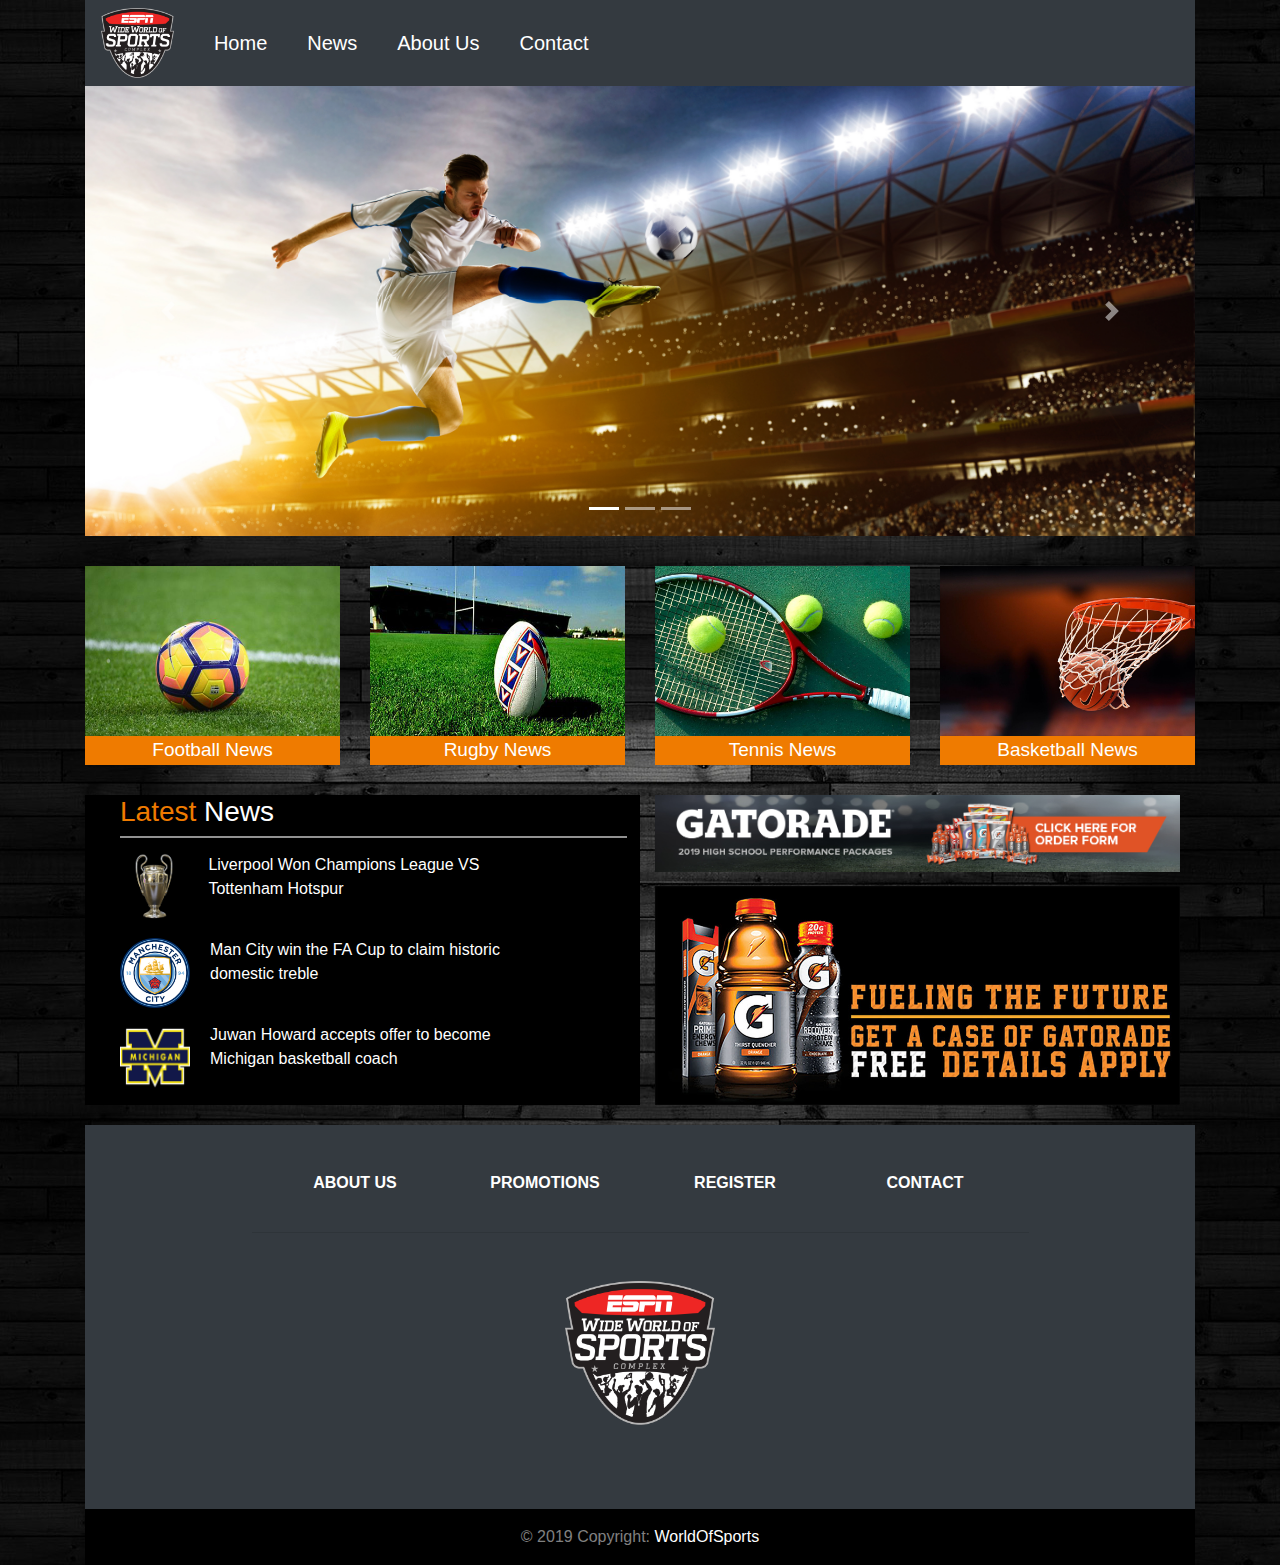
<file: index.html>
<!DOCTYPE html>
<html lang="en">
<head>
	<meta charset="UTF-8">
	<meta name="viewport" content="width=device-width, initial-scale=1">
	<title>Document</title>
    <link rel="stylesheet" href="https://stackpath.bootstrapcdn.com/bootstrap/4.3.1/css/bootstrap.min.css" integrity="sha384-ggOyR0iXCbMQv3Xipma34MD+dH/1fQ784/j6cY/iJTQUOhcWr7x9JvoRxT2MZw1T" crossorigin="anonymous">
    <link rel="stylesheet" href="css/style.css">
    <link rel="stylesheet" href="https://use.fontawesome.com/releases/v5.8.2/css/all.css" integrity="sha384-oS3vJWv+0UjzBfQzYUhtDYW+Pj2yciDJxpsK1OYPAYjqT085Qq/1cq5FLXAZQ7Ay" crossorigin="anonymous">
</head>
<body background="img/back.jpg">
   
	<div class="container">

    <nav class="navbar navbar-expand-md bg-dark navbar-dark">
  <!-- Brand -->
  <img src="img/logo.png" class="logo_size" alt="logo">

  <button class="navbar-toggler" type="button" data-toggle="collapse" data-target="#collapsibleNavbar">
    <span class="navbar-toggler-icon"></span>
  </button>

  <!-- Navbar links -->
  <div class="collapse navbar-collapse" id="collapsibleNavbar">
    <ul class="navbar-nav">
      <li class="nav-item">
        <a class="nav-a" href="index.html">Home</a>
      </li>
      <li class="nav-item">
        <a class="nav-a" href="news.html">News</a>
      </li>
      <li class="nav-item">
        <a class="nav-a" href="about.html">About Us</a>
      </li>
      <li class="nav-item">
        <a class="nav-a" href="contact.html">Contact</a>
      </li> 
    </ul>
  </div> 
</nav>

<!-- Slideri -->

<div id="carouselExampleIndicators" class="carousel slide" data-ride="carousel">
  <ol class="carousel-indicators">
    <li data-target="#carouselExampleIndicators" data-slide-to="0" class="active"></li>
    <li data-target="#carouselExampleIndicators" data-slide-to="1"></li>
    <li data-target="#carouselExampleIndicators" data-slide-to="2"></li>
  </ol>
  <div class="carousel-inner">
    <div class="carousel-item active">
      <img class="d-block w-100 slider_height" src="img/main-slider-1.jpg" alt="First slide">
    </div>
    <div class="carousel-item">
      <img class="d-block w-100 slider_height" src="img/main-slider-2.jpg" alt="Second slide">
    </div>
    <div class="carousel-item">
      <img class="d-block w-100 slider_height" src="img/main-slider-3.jpg" alt="Third slide">
    </div>
  </div>
  <a class="carousel-control-prev" href="#carouselExampleIndicators" role="button" data-slide="prev">
    <span class="carousel-control-prev-icon" aria-hidden="true"></span>
    <span class="sr-only">Previous</span>
  </a>
  <a class="carousel-control-next" href="#carouselExampleIndicators" role="button" data-slide="next">
    <span class="carousel-control-next-icon" aria-hidden="true"></span>
    <span class="sr-only">Next</span>
  </a>
</div>	

<!-- Col News -->

<div class="mini-container_1">
  <div class="row">
    <div class="col-sm in-block">
      		<img src="img/football.png" class="news_img" alt="Football">
      	    <a href="footballnews.html"> Football News </a>
    </div>
    <div class="col-sm in-block">
      		<img src="img/rugby.png" class="news_img" alt="Rugby">
      		<a href="rugbynews.html"> Rugby News </a>
    </div>
    <div class="col-sm in-block">
      		<img src="img/tennis.png" class="news_img" alt="Tennis">
      		<a href="tennisnews.html"> Tennis News </a>
    </div>
    <div class="col-sm in-block">
      		<img src="img/basketball.png" class="news_img" alt="Basketball">
      	    <a href="basketballnews.html"> Basketball News </a>
    </div>
  </div>
</div>

<!-- Bottom Part -->

<div class="mini-container_2">
  <div class="container-fluid">
    <div class="row">
      <div class="col-lg-6 black_background">
        <div class="black_container">
          <div class="black_news">
            <h3> <span> Latest </span> News </h3>
            <hr class="new4">
            <div class="images">
              <img src="img/uefa_fianl.png" class="black_imgs" alt="photo 1">
              <p>Liverpool Won Champions League VS Tottenham Hotspur</p>
            </div>
            <div class="images">
              <img src="img/man-city.png" class="black_imgs" alt="photo 2">
              <p>Man City win the FA Cup to claim historic domestic treble</p>
            </div>
            <div class="images">
              <img src="img/michigan.png" class="black_imgs" alt="photo 3">
              <p>Juwan Howard accepts offer to become Michigan basketball coach</p>
            </div>
          </div>
        </div>
      </div>
        <div class="col-lg-6">
            <div class="right_images">
              <img src="img/gatorade.jpg" alt="gatorade">
            </div>
            <div class="right_images right_images_margin">
              <img src="img/gatorade_1.jpg" alt="gatorade">
            </div>
          </div>
    </div>
</div>
</div>


<!-- Footer -->

<footer>

  <div class="footer_container">

    <div class="row text-center d-flex justify-content-center pt-5 mb-3">

      <div class="col-md-2 mb-3">
        <h6 class="text-uppercase font-weight-bold">
          <a href="about.html">About us</a>
        </h6>
      </div>

      <div class="col-md-2 mb-3">
        <h6 class="text-uppercase font-weight-bold">
          <a href="promotions.html">Promotions</a>
        </h6>
      </div>
  
      <div class="col-md-2 mb-3">
        <h6 class="text-uppercase font-weight-bold">
          <a href="register.html"> Register </a>
        </h6>
      </div>

      <div class="col-md-2 mb-3">
        <h6 class="text-uppercase font-weight-bold">
          <a href="contact.html"> Contact </a>
        </h6>
      </div>
    

    </div>
   
    <hr class="rgba-white-light" style="margin: 0 15%;">

   
    <div class="row d-flex text-center justify-content-center mb-md-0 mb-4">

      <div class="col-md-8 col-12 mt-5">
        <img src="img/logo.png" class="footer_logo" alt="footer_logo">
      </div>
     

    </div>
    
    <hr class="clearfix d-md-none rgba-white-light" style="margin: 10% 15% 5%;">

    <div class="row pb-3 social_center">

      <div class="col-md-12">

        <div class="mb-5 flex-center">
          
          <a href="" class="social_icons">
            <i class="fab fa-facebook"></i>
          </a>
          
          <a href="" class="social_icons">
            <i class="fab fa-twitter"></i>
          </a>
        
          <a href="" class="social_icons">
            <i class="fab fa-google-plus"></i>
          </a>
          
          <a href="" class="social_icons">
            <i class="fab fa-instagram"></i>
          </a>
          
          <a href="" class="social_icons">
            <i class="fab fa-youtube"></i>
          </a>

        </div>
      </div>
    </div>
  </div>
  
  <div class="text-center copy-padding copy-background">© 2019 Copyright:
    <a href=""> WorldOfSports </a>
  </div>

</footer>



</div>



	<!-- Optional JavaScript -->
    <!-- jQuery first, then Popper.js, then Bootstrap JS -->
    <script src="https://code.jquery.com/jquery-3.3.1.slim.min.js" integrity="sha384-q8i/X+965DzO0rT7abK41JStQIAqVgRVzpbzo5smXKp4YfRvH+8abtTE1Pi6jizo" crossorigin="anonymous"></script>
    <script src="https://cdnjs.cloudflare.com/ajax/libs/popper.js/1.14.7/umd/popper.min.js" integrity="sha384-UO2eT0CpHqdSJQ6hJty5KVphtPhzWj9WO1clHTMGa3JDZwrnQq4sF86dIHNDz0W1" crossorigin="anonymous"></script>
    <script src="https://stackpath.bootstrapcdn.com/bootstrap/4.3.1/js/bootstrap.min.js" integrity="sha384-JjSmVgyd0p3pXB1rRibZUAYoIIy6OrQ6VrjIEaFf/nJGzIxFDsf4x0xIM+B07jRM" crossorigin="anonymous"></script>

</body>
</html>
</file>
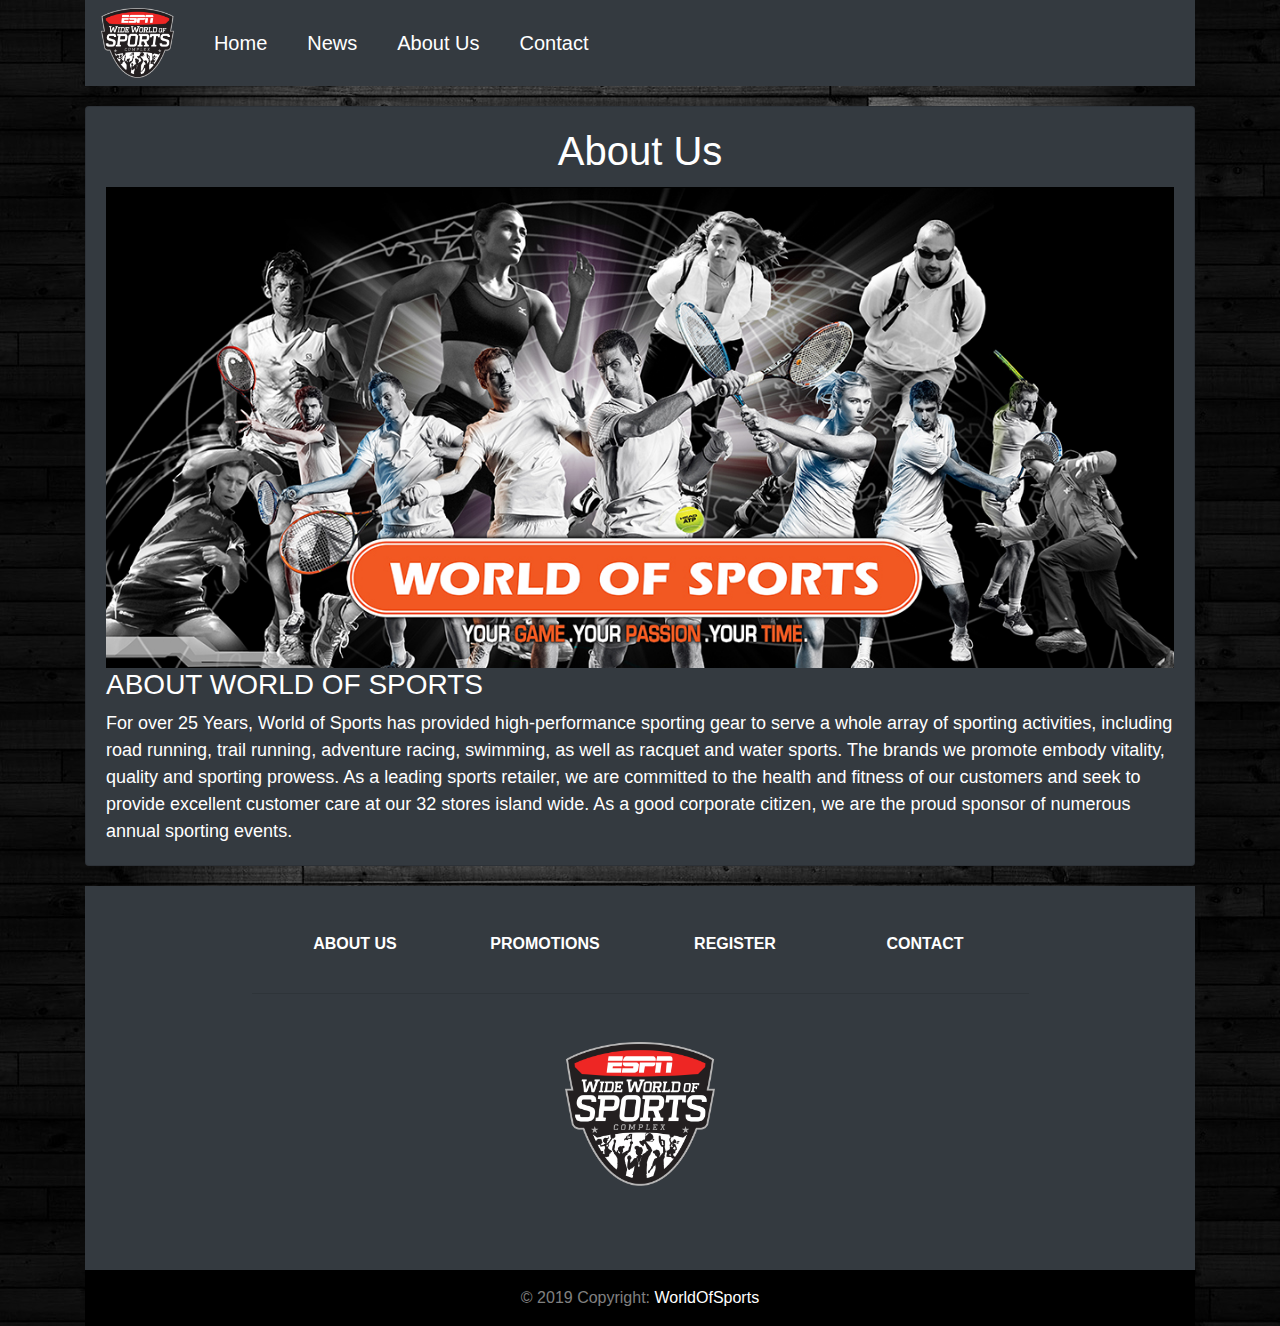
<file: about.html>
<!DOCTYPE html>
<html lang="en">
<head>
	<meta charset="UTF-8">
	<meta name="viewport" content="width=device-width, initial-scale=1">
	<title>Document</title>
    <link rel="stylesheet" href="https://stackpath.bootstrapcdn.com/bootstrap/4.3.1/css/bootstrap.min.css" integrity="sha384-ggOyR0iXCbMQv3Xipma34MD+dH/1fQ784/j6cY/iJTQUOhcWr7x9JvoRxT2MZw1T" crossorigin="anonymous">
    <link rel="stylesheet" href="css/style.css">
    <link rel="stylesheet" href="https://use.fontawesome.com/releases/v5.8.2/css/all.css" integrity="sha384-oS3vJWv+0UjzBfQzYUhtDYW+Pj2yciDJxpsK1OYPAYjqT085Qq/1cq5FLXAZQ7Ay" crossorigin="anonymous">
</head>
<body background="img/back.jpg">
   
	<div class="container">

    <nav class="navbar navbar-expand-md bg-dark navbar-dark">
  <!-- Brand -->
  <img src="img/logo.png" class="logo_size" alt="logo">

  <button class="navbar-toggler" type="button" data-toggle="collapse" data-target="#collapsibleNavbar">
    <span class="navbar-toggler-icon"></span>
  </button>

  <!-- Navbar links -->
  <div class="collapse navbar-collapse" id="collapsibleNavbar">
    <ul class="navbar-nav">
      <li class="nav-item">
        <a class="nav-a" href="index.html">Home</a>
      </li>
      <li class="nav-item">
        <a class="nav-a" href="news.html">News</a>
      </li>
      <li class="nav-item">
        <a class="nav-a" href="about.html">About Us</a>
      </li>
      <li class="nav-item">
        <a class="nav-a" href="contact.html">Contact</a>
      </li> 
    </ul>
  </div> 
</nav>

<!-- About Us -->

  <div class="card news_box text-white bg-dark mb-3">
    <div class="card-body">
      <h1 class="card-title">About Us</h1>
      <img src="img/baneri.jpg" alt="About Us Banner" class="responsive">
      <h3> ABOUT WORLD OF SPORTS </h3>
      <p class="card-text">For over 25 Years, World of Sports has provided high-performance sporting gear to serve a whole array of sporting activities, including road running, trail running, adventure racing, swimming, as well as racquet and water sports. The brands we promote embody vitality, quality and sporting prowess. As a leading sports retailer, we are committed to the health and fitness of our customers and seek to provide excellent customer care at our 32 stores island wide. As a good corporate citizen, we are the proud sponsor of numerous annual sporting events.
      </p>
    </div>
  </div>




<!-- Footer -->

<footer>

  <div class="footer_container">

    <div class="row text-center d-flex justify-content-center pt-5 mb-3">

      <div class="col-md-2 mb-3">
        <h6 class="text-uppercase font-weight-bold">
          <a href="about.html">About us</a>
        </h6>
      </div>

      <div class="col-md-2 mb-3">
        <h6 class="text-uppercase font-weight-bold">
          <a href="promotions.html">Promotions</a>
        </h6>
      </div>
  
      <div class="col-md-2 mb-3">
        <h6 class="text-uppercase font-weight-bold">
          <a href="register.html"> Register </a>
        </h6>
      </div>

      <div class="col-md-2 mb-3">
        <h6 class="text-uppercase font-weight-bold">
          <a href="contact.html"> Contact </a>
        </h6>
      </div>
    

    </div>
   
    <hr class="rgba-white-light" style="margin: 0 15%;">

   
    <div class="row d-flex text-center justify-content-center mb-md-0 mb-4">

      <div class="col-md-8 col-12 mt-5">
        <img src="img/logo.png" class="footer_logo" alt="footer_logo">
      </div>
     

    </div>
    
    <hr class="clearfix d-md-none rgba-white-light" style="margin: 10% 15% 5%;">

    <div class="row pb-3 social_center">

      <div class="col-md-12">

        <div class="mb-5 flex-center">
          
          <a href="" class="social_icons">
            <i class="fab fa-facebook"></i>
          </a>
          
          <a href="" class="social_icons">
            <i class="fab fa-twitter"></i>
          </a>
        
          <a href="" class="social_icons">
            <i class="fab fa-google-plus"></i>
          </a>
          
          <a href="" class="social_icons">
            <i class="fab fa-instagram"></i>
          </a>
          
          <a href="" class="social_icons">
            <i class="fab fa-youtube"></i>
          </a>

        </div>
      </div>
    </div>
  </div>
  
  <div class="text-center copy-padding copy-background">© 2019 Copyright:
    <a href=""> WorldOfSports </a>
  </div>

</footer>



</div>



  <!-- Optional JavaScript -->
    <!-- jQuery first, then Popper.js, then Bootstrap JS -->
    <script src="https://code.jquery.com/jquery-3.3.1.slim.min.js" integrity="sha384-q8i/X+965DzO0rT7abK41JStQIAqVgRVzpbzo5smXKp4YfRvH+8abtTE1Pi6jizo" crossorigin="anonymous"></script>
    <script src="https://cdnjs.cloudflare.com/ajax/libs/popper.js/1.14.7/umd/popper.min.js" integrity="sha384-UO2eT0CpHqdSJQ6hJty5KVphtPhzWj9WO1clHTMGa3JDZwrnQq4sF86dIHNDz0W1" crossorigin="anonymous"></script>
    <script src="https://stackpath.bootstrapcdn.com/bootstrap/4.3.1/js/bootstrap.min.js" integrity="sha384-JjSmVgyd0p3pXB1rRibZUAYoIIy6OrQ6VrjIEaFf/nJGzIxFDsf4x0xIM+B07jRM" crossorigin="anonymous"></script>

</body>
</html>
</file>
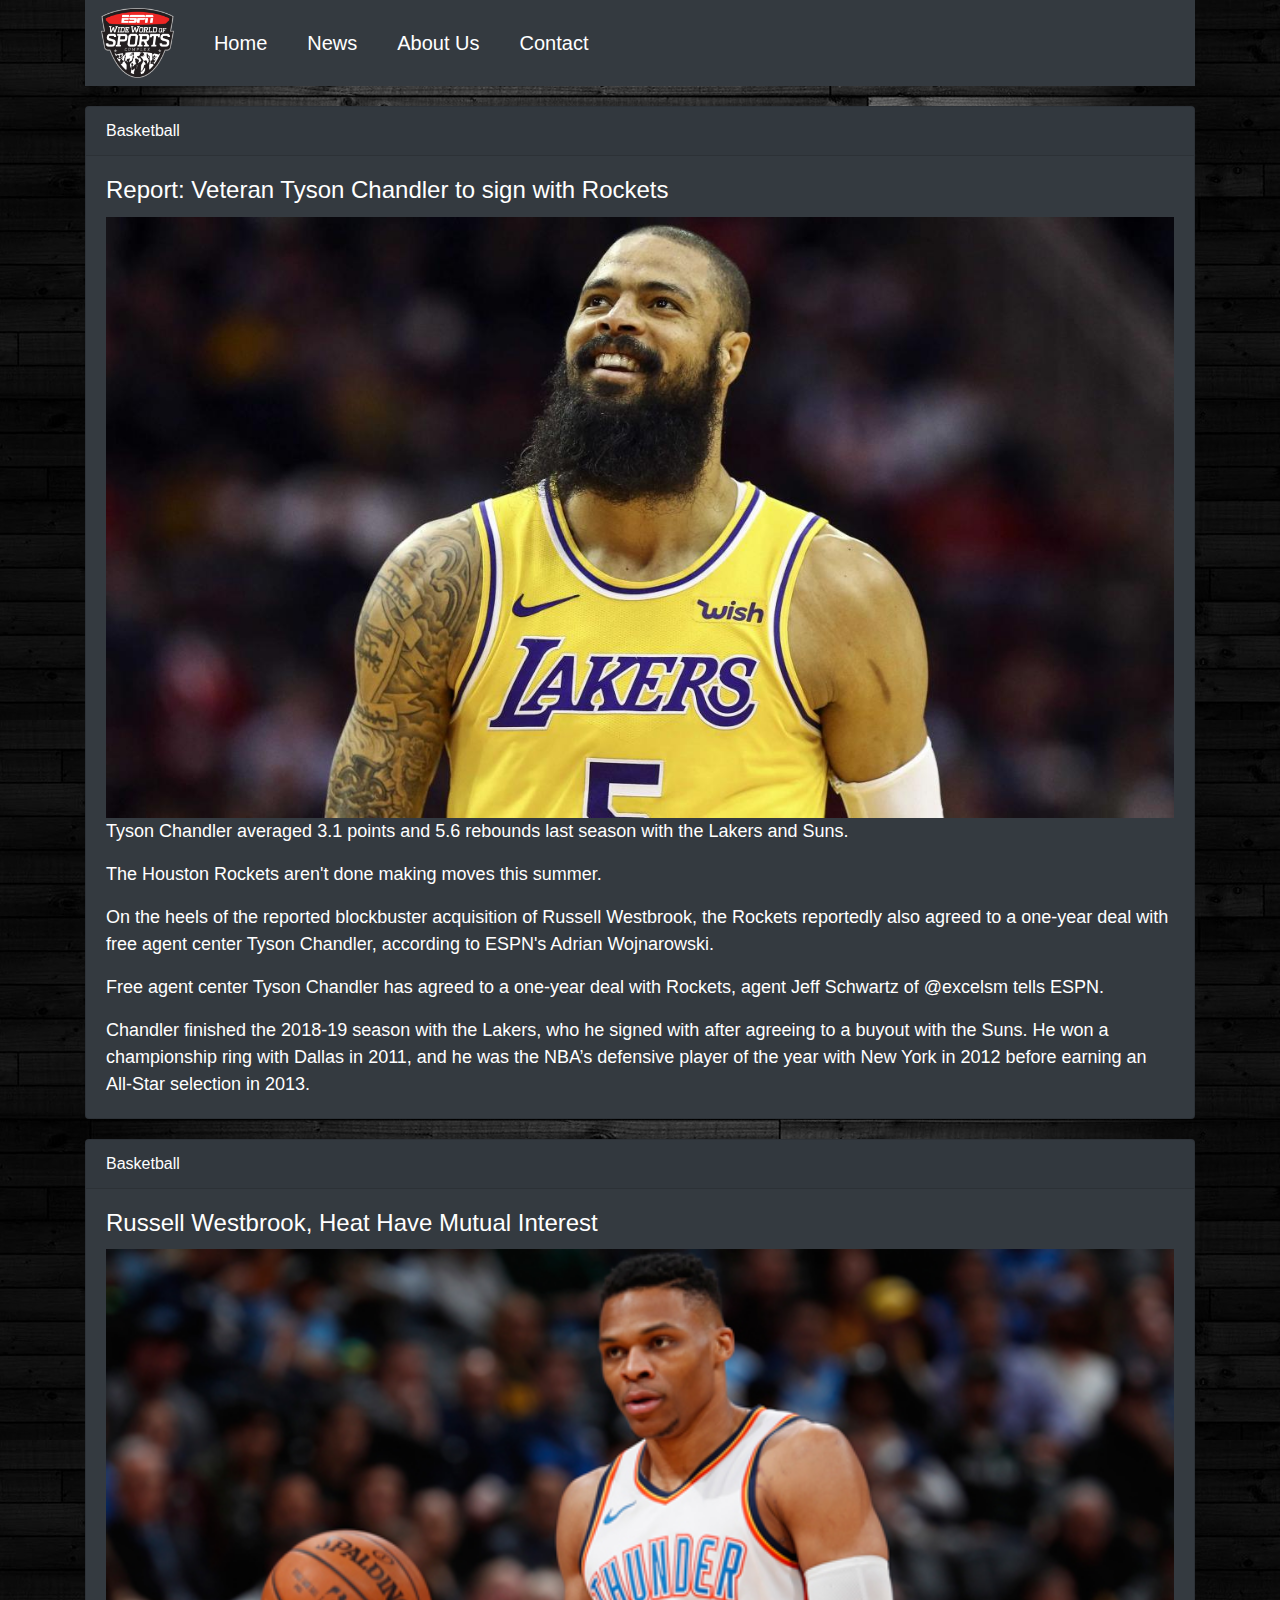
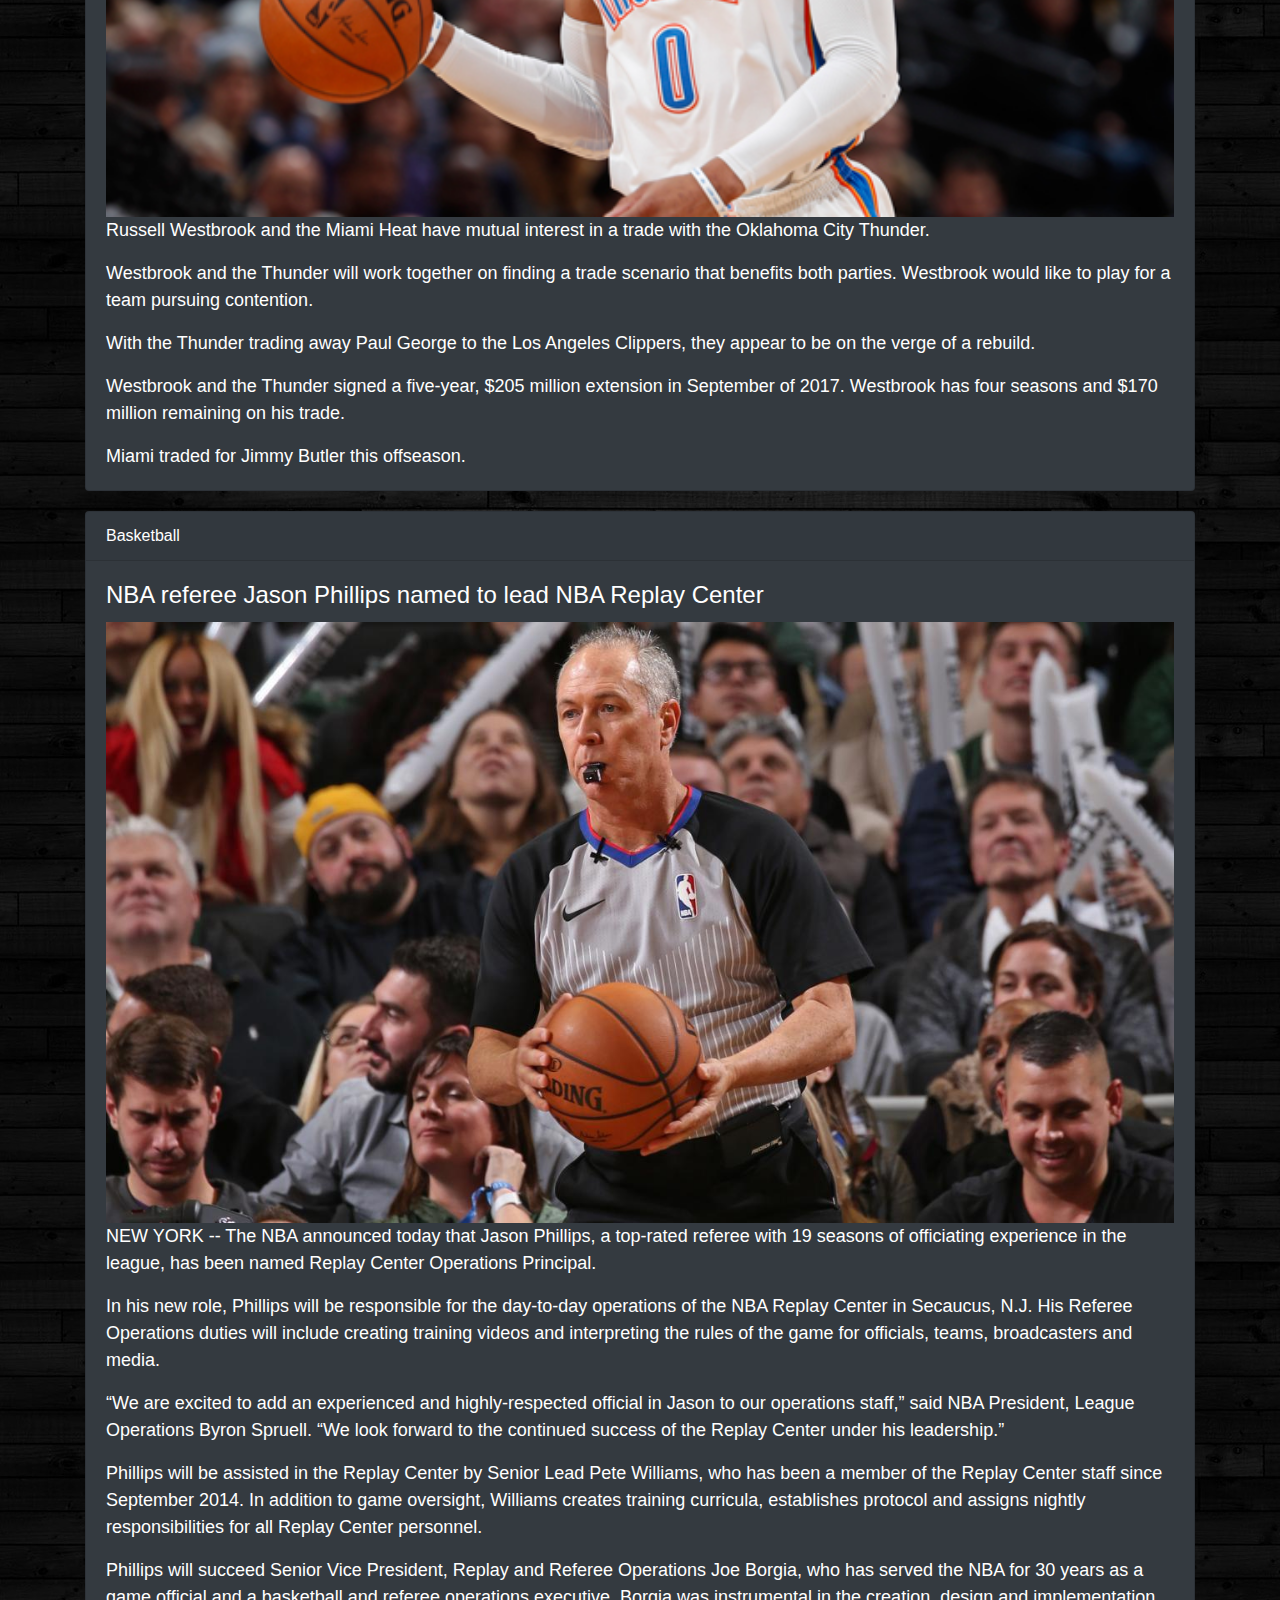
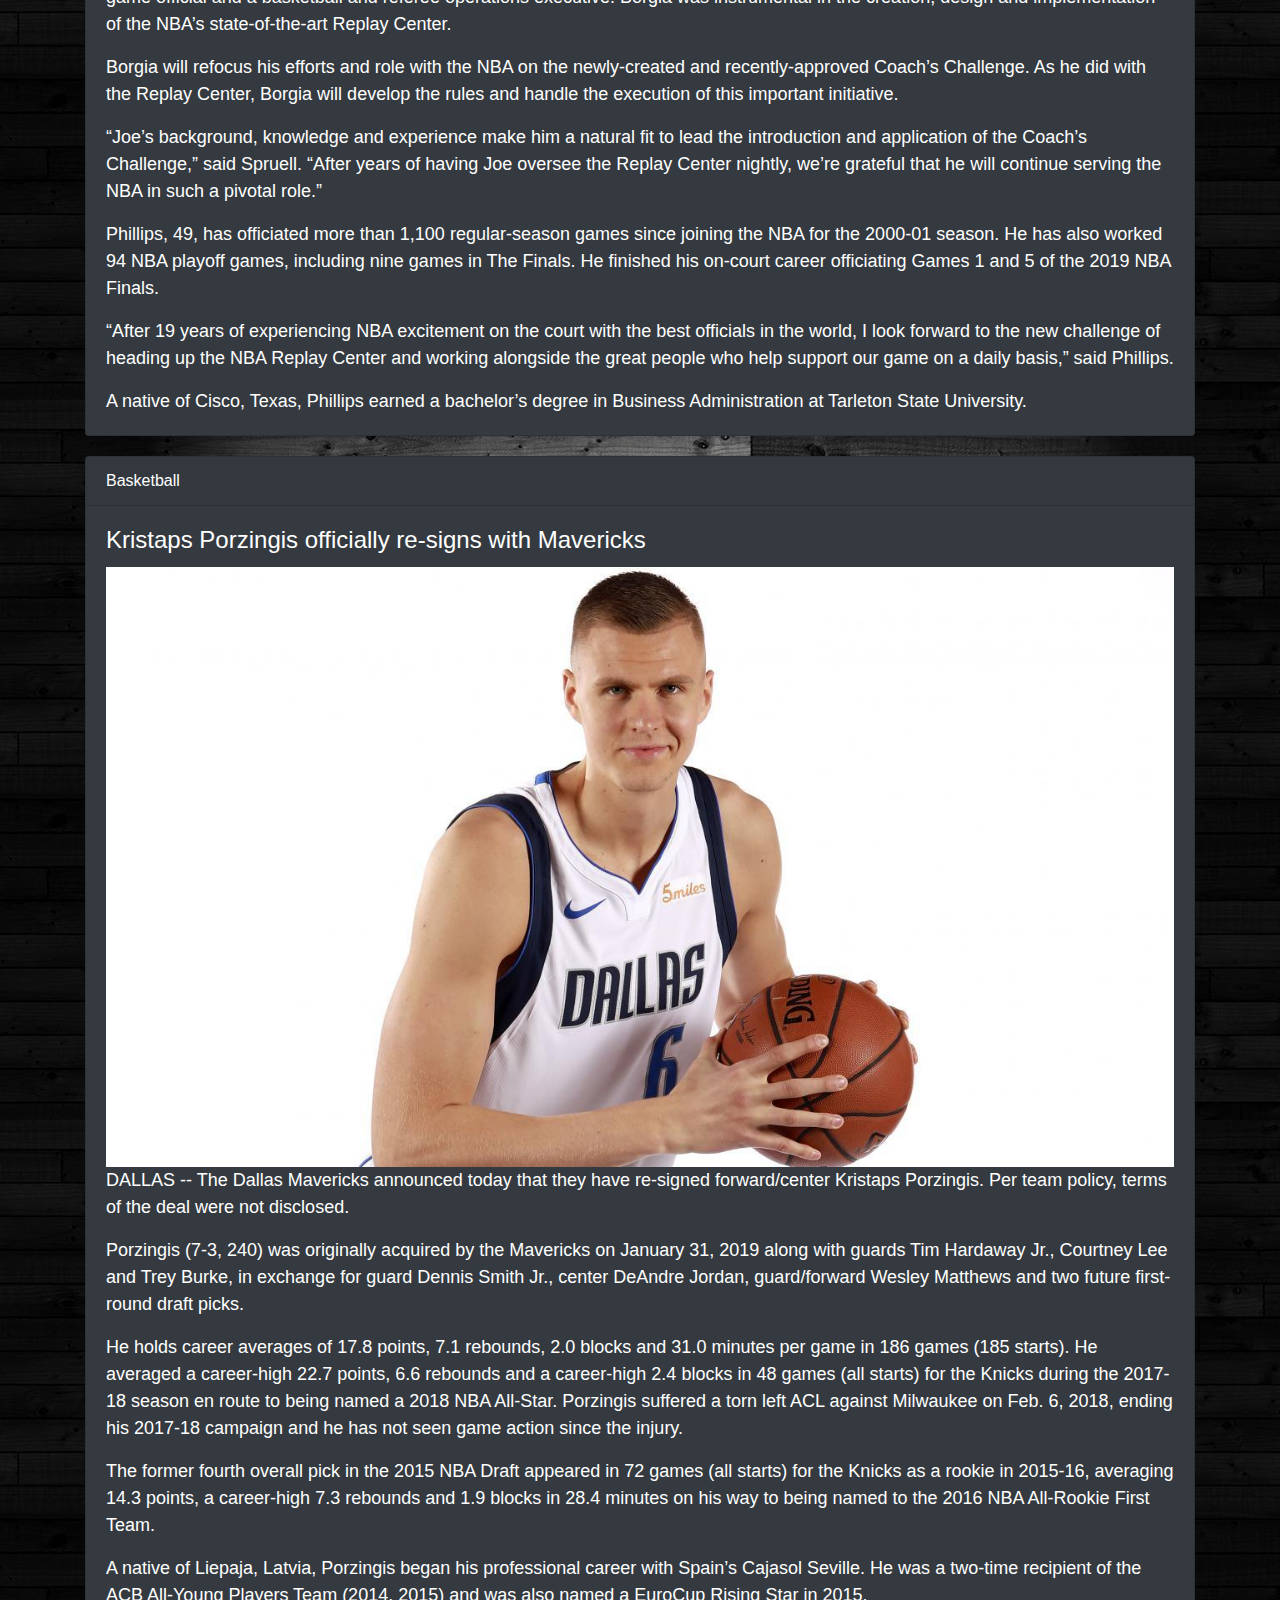
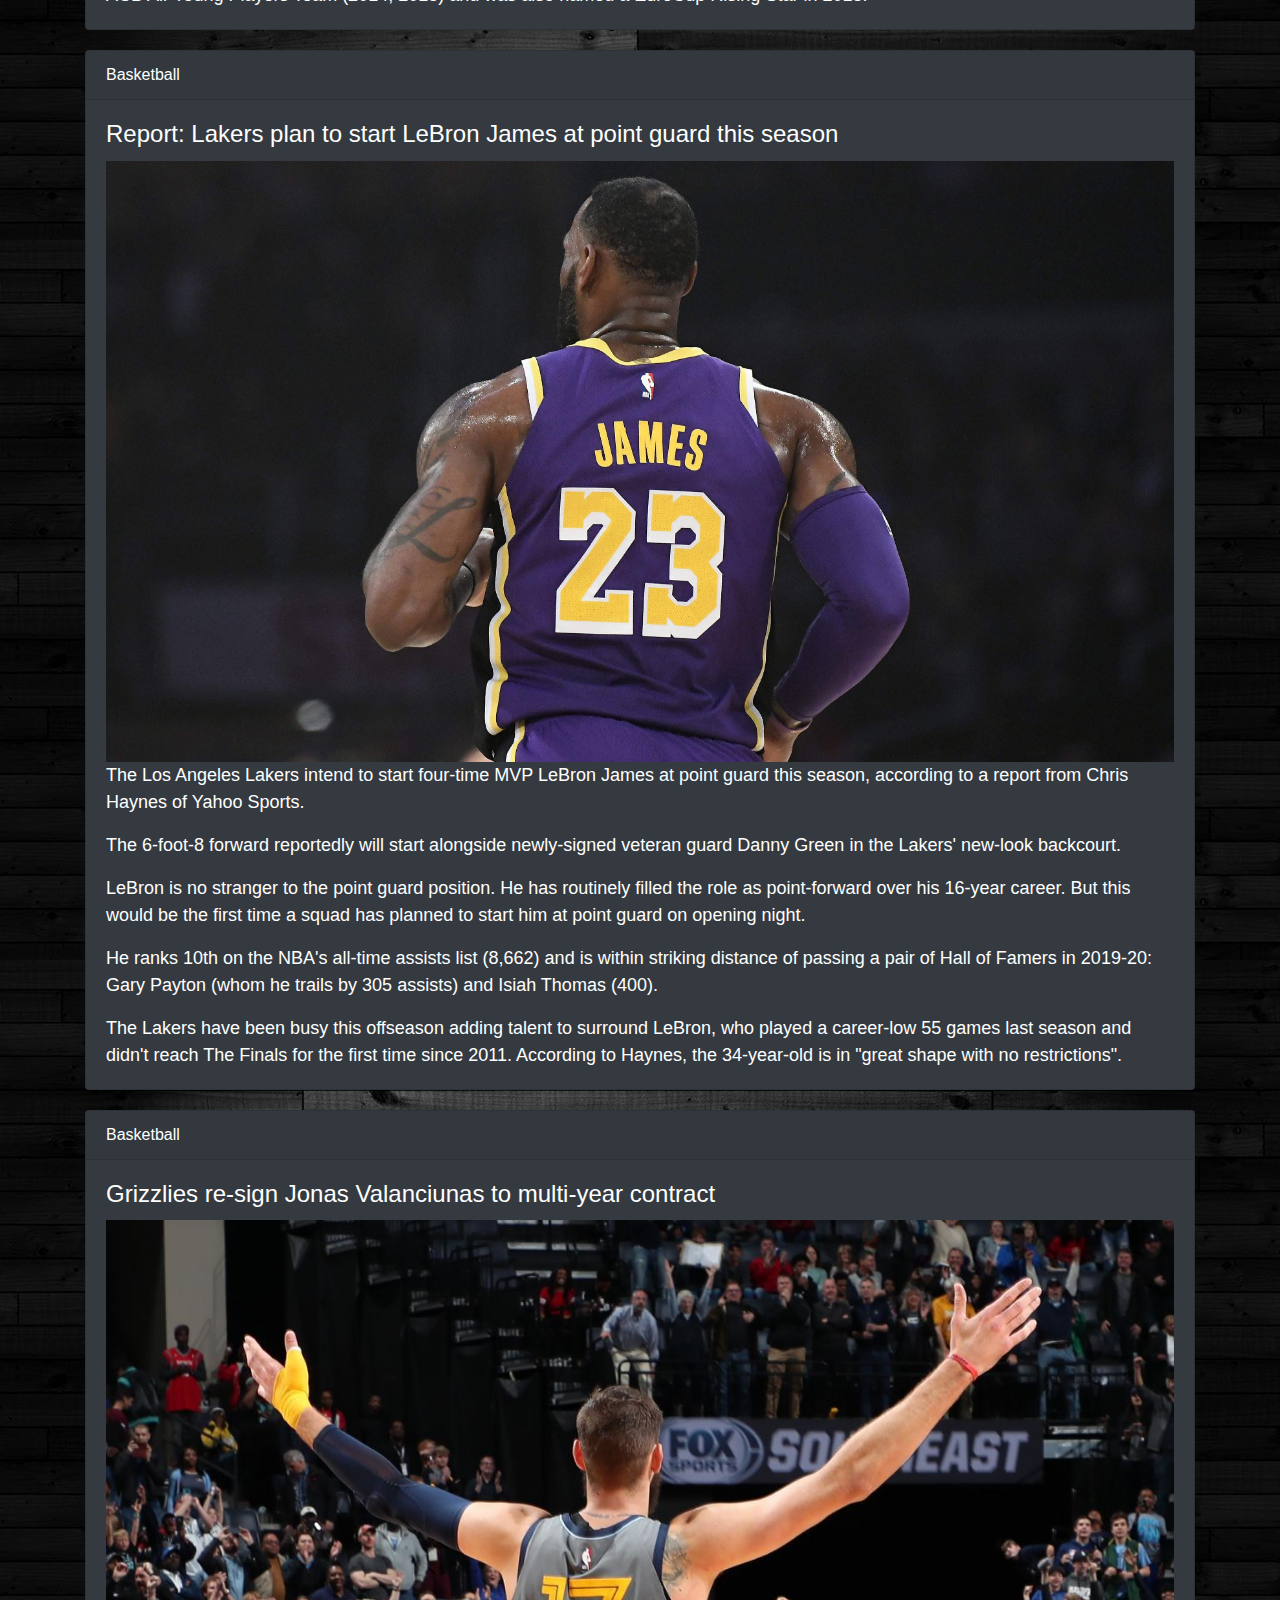
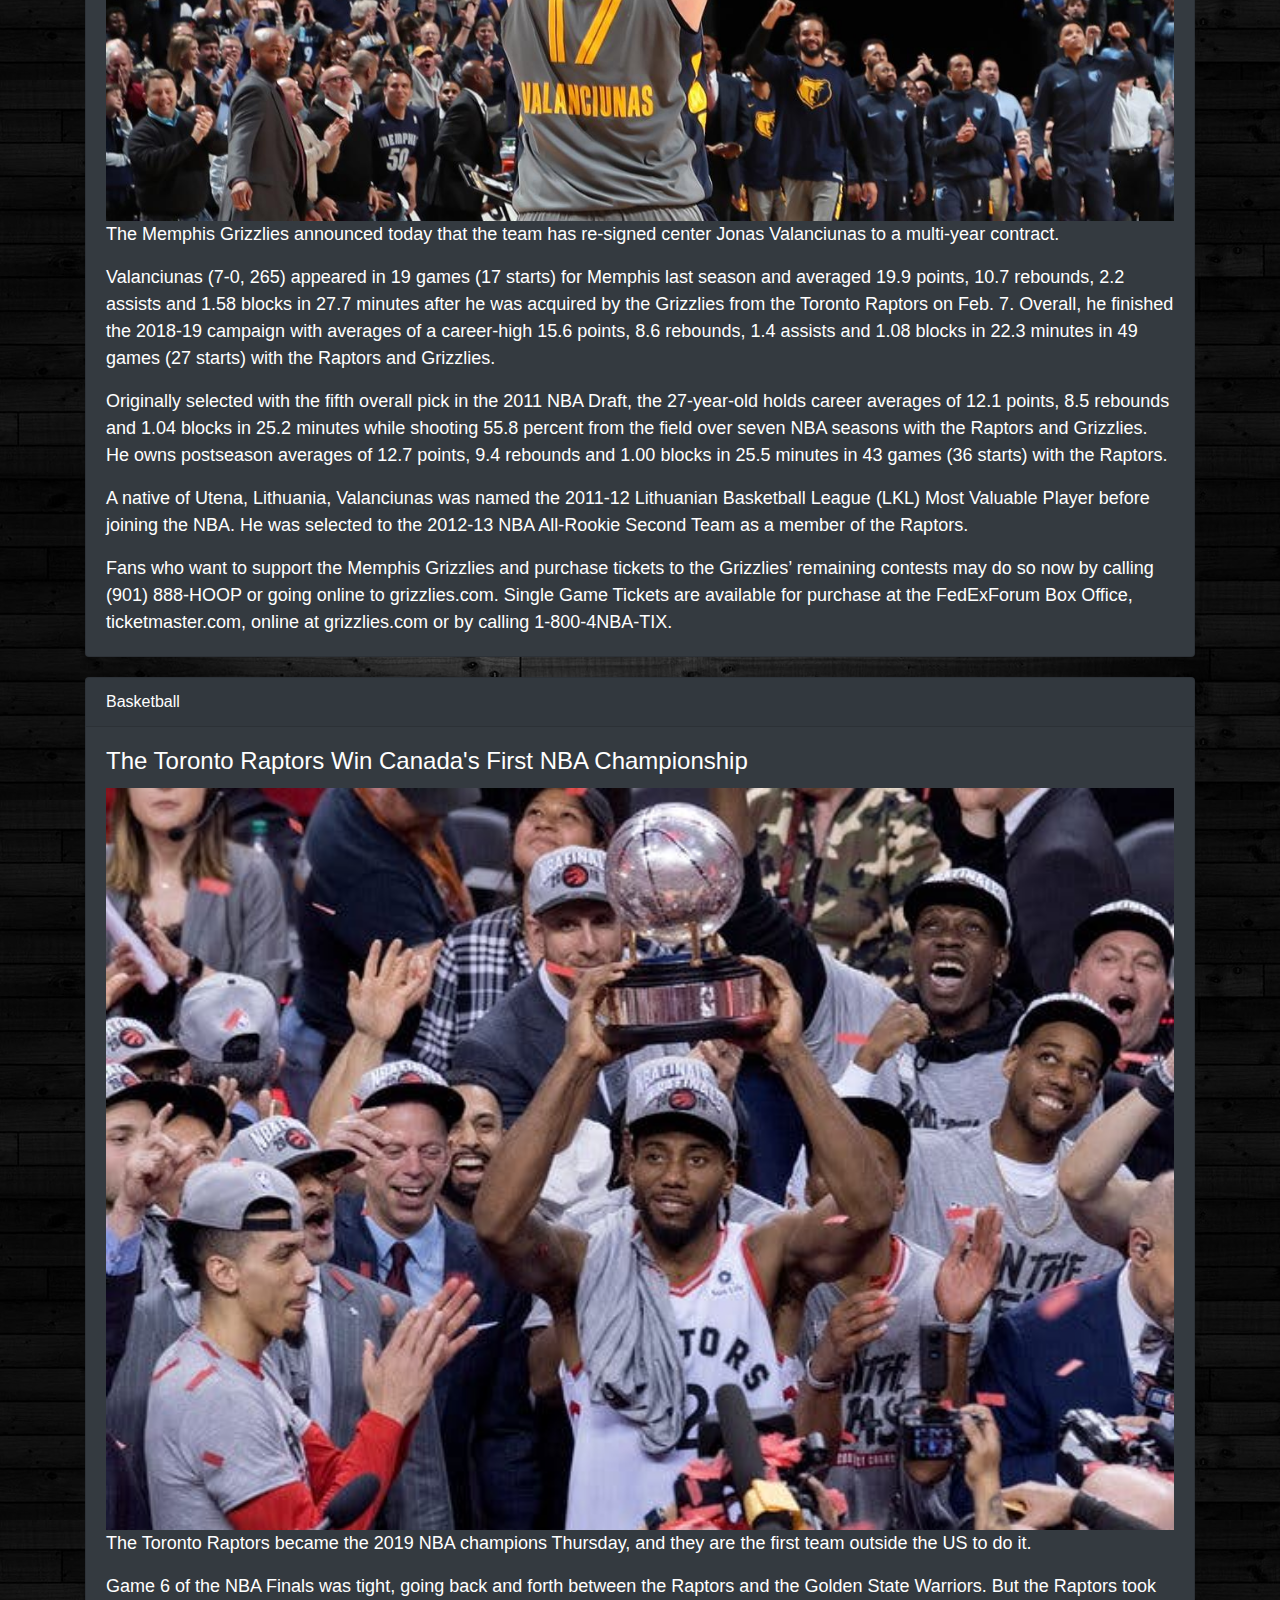
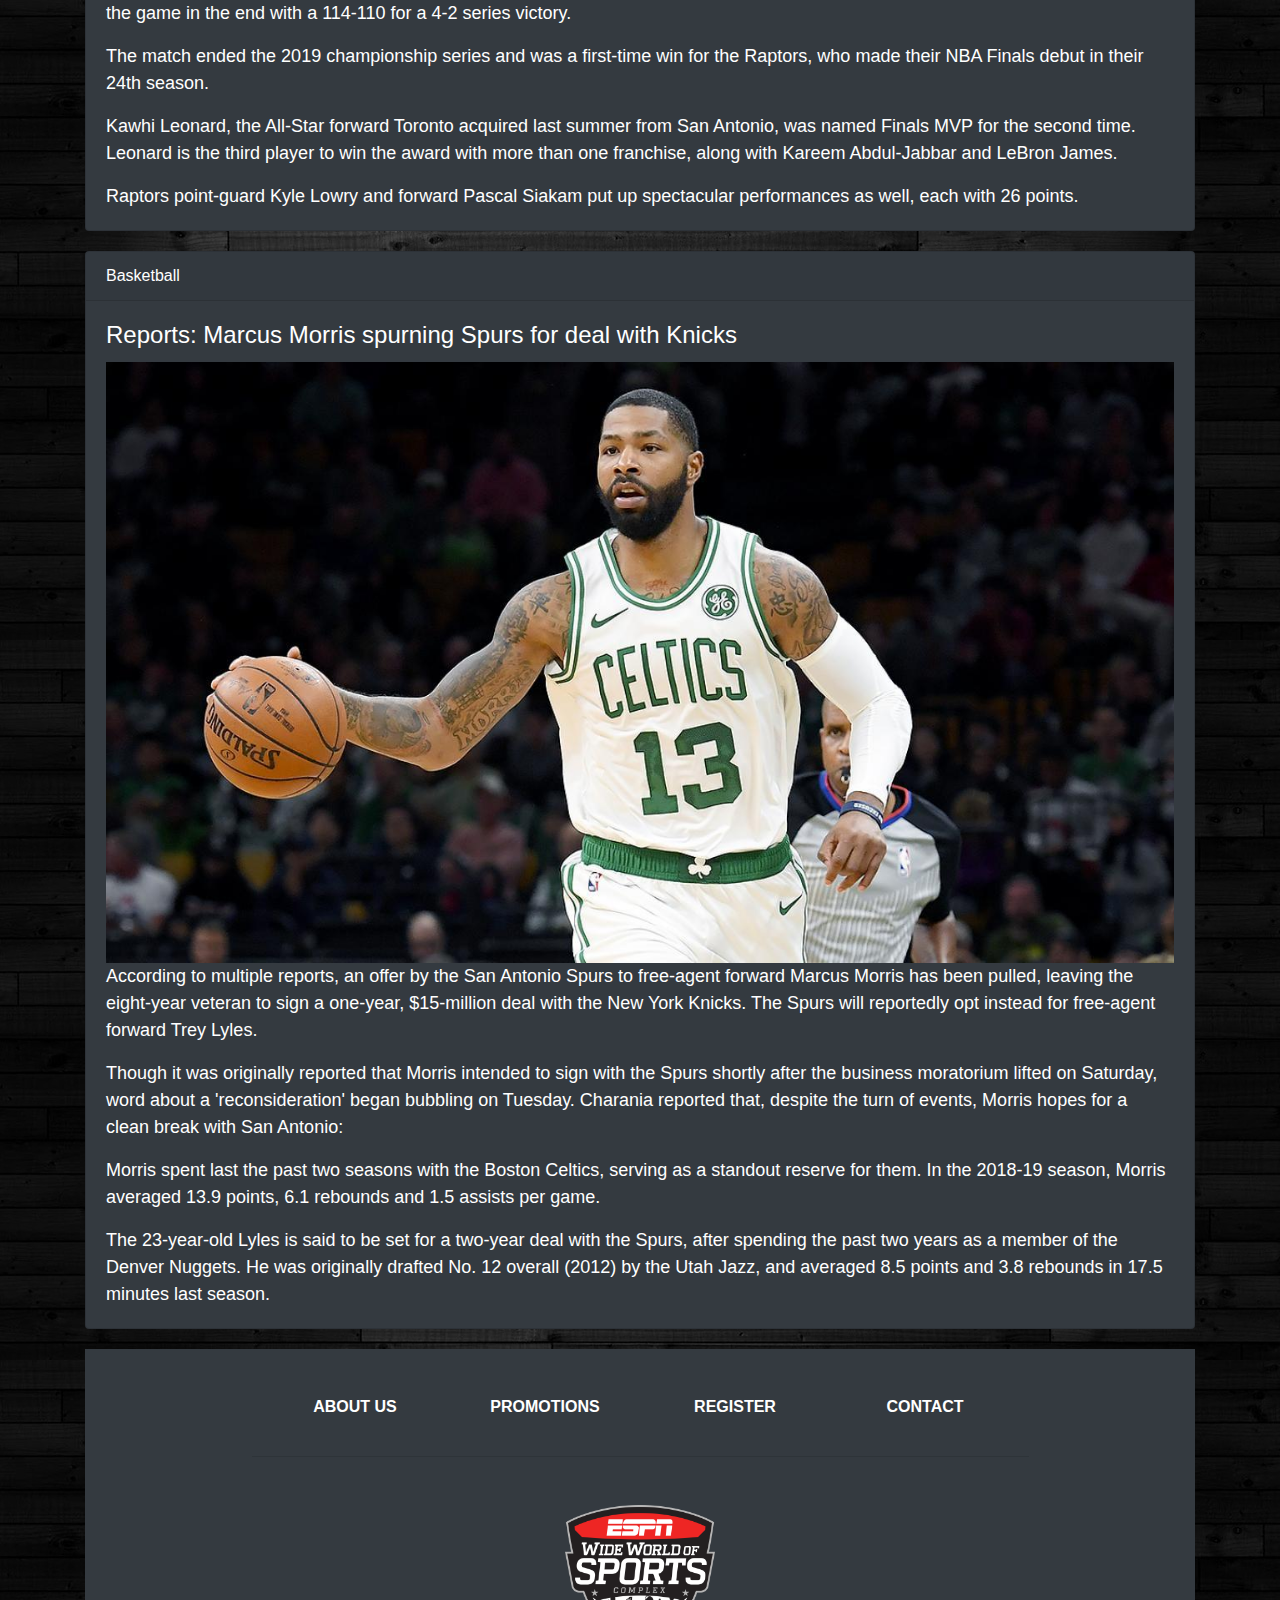
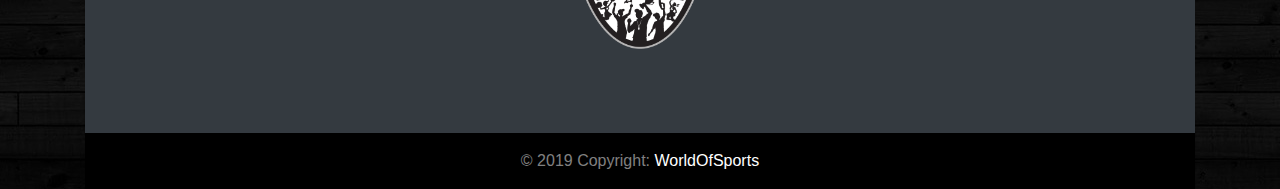
<file: basketballnews.html>
<!DOCTYPE html>
<html lang="en">
<head>
  <meta charset="UTF-8">
  <meta name="viewport" content="width=device-width, initial-scale=1">
  <title>Document</title>
    <link rel="stylesheet" href="https://stackpath.bootstrapcdn.com/bootstrap/4.3.1/css/bootstrap.min.css" integrity="sha384-ggOyR0iXCbMQv3Xipma34MD+dH/1fQ784/j6cY/iJTQUOhcWr7x9JvoRxT2MZw1T" crossorigin="anonymous">
    <link rel="stylesheet" href="css/style.css">
    <link rel="stylesheet" href="https://use.fontawesome.com/releases/v5.8.2/css/all.css" integrity="sha384-oS3vJWv+0UjzBfQzYUhtDYW+Pj2yciDJxpsK1OYPAYjqT085Qq/1cq5FLXAZQ7Ay" crossorigin="anonymous">
</head>
<body background="img/back.jpg">
   
  <div class="container">

    <nav class="navbar navbar-expand-md bg-dark navbar-dark">
  <!-- Brand -->
  <img src="img/logo.png" class="logo_size" alt="logo">

  <button class="navbar-toggler" type="button" data-toggle="collapse" data-target="#collapsibleNavbar">
    <span class="navbar-toggler-icon"></span>
  </button>

  <!-- Navbar links -->
  <div class="collapse navbar-collapse" id="collapsibleNavbar">
    <ul class="navbar-nav">
      <li class="nav-item">
        <a class="nav-a" href="index.html">Home</a>
      </li>
      <li class="nav-item">
        <a class="nav-a" href="news.html">News</a>
      </li>
      <li class="nav-item">
        <a class="nav-a" href="about.html">About Us</a>
      </li>
      <li class="nav-item">
        <a class="nav-a" href="contact.html">Contact</a>
      </li> 
    </ul>
  </div> 
</nav>


<!-- News Center -->

<div class="news_container">

  <div class="card news_box text-white bg-dark mb-3">
    <div class="card-header">Basketball</div>
    <div class="card-body">
      <h4 class="card-title">Report: Veteran Tyson Chandler to sign with Rockets</h4>
      <img src="img/tyson.jpg" alt="Tyson" class="responsive">
      <p class="card-text">Tyson Chandler averaged 3.1 points and 5.6 rebounds last season with the Lakers and Suns.
      </p>
      <p class="card-text">The Houston Rockets aren't done making moves this summer.
      </p>
      <p class="card-text">On the heels of the reported blockbuster acquisition of Russell Westbrook, the Rockets reportedly also agreed to a one-year deal with free agent center Tyson Chandler, according to ESPN's Adrian Wojnarowski.
      </p>
      <p class="card-text">Free agent center Tyson Chandler has agreed to a one-year deal with Rockets, agent Jeff Schwartz of @excelsm tells ESPN.
      </p>
      <p class="card-text">Chandler finished the 2018-19 season with the Lakers, who he signed with after agreeing to a buyout with the Suns. He won a championship ring with Dallas in 2011, and he was the NBA’s defensive player of the year with New York in 2012 before earning an All-Star selection in 2013.     
      </p>
    </div>
  </div>

  <div class="card news_box text-white bg-dark mb-3">
    <div class="card-header">Basketball</div>
    <div class="card-body">
      <h4 class="card-title">Russell Westbrook, Heat Have Mutual Interest</h4>
      <img src="img/westbrook.jpg" alt="Westbrook" class="responsive">
      <p class="card-text">Russell Westbrook and the Miami Heat have mutual interest in a trade with the Oklahoma City Thunder.
      </p>
      <p class="card-text">Westbrook and the Thunder will work together on finding a trade scenario that benefits both parties. Westbrook would like to play for a team pursuing contention.
      </p>
      <p class="card-text">With the Thunder trading away Paul George to the Los Angeles Clippers, they appear to be on the verge of a rebuild.
      </p>
      <p class="card-text">Westbrook and the Thunder signed a five-year, $205 million extension in September of 2017. Westbrook has four seasons and $170 million remaining on his trade.
      </p>
      <p class="card-text">Miami traded for Jimmy Butler this offseason.     
      </p>
    </div>
  </div>

  <div class="card news_box  text-white bg-dark mb-3">
    <div class="card-header">Basketball</div>
    <div class="card-body">
      <h4 class="card-title">NBA referee Jason Phillips named to lead NBA Replay Center</h4>
      <img src="img/referee.jpg" alt="Referee" class="responsive">
      <p class="card-text">NEW YORK -- The NBA announced today that Jason Phillips, a top-rated referee with 19 seasons of officiating experience in the league, has been named Replay Center Operations Principal.
      </p>
      <p class="card-text">In his new role, Phillips will be responsible for the day-to-day operations of the NBA Replay Center in Secaucus, N.J.  His Referee Operations duties will include creating training videos and interpreting the rules of the game for officials, teams, broadcasters and media.
      </p>
      <p class="card-text">“We are excited to add an experienced and highly-respected official in Jason to our operations staff,” said NBA President, League Operations Byron Spruell. “We look forward to the continued success of the Replay Center under his leadership.” 
      </p>
      <p class="card-text">Phillips will be assisted in the Replay Center by Senior Lead Pete Williams, who has been a member of the Replay Center staff since September 2014.  In addition to game oversight, Williams creates training curricula, establishes protocol and assigns nightly responsibilities for all Replay Center personnel.
      </p>
      <p class="card-text">Phillips will succeed Senior Vice President, Replay and Referee Operations Joe Borgia, who has served the NBA for 30 years as a game official and a basketball and referee operations executive. Borgia was instrumental in the creation, design and implementation of the NBA’s state-of-the-art Replay Center.
      </p>
      <p class="card-text">Borgia will refocus his efforts and role with the NBA on the newly-created and recently-approved Coach’s Challenge. As he did with the Replay Center, Borgia will develop the rules and handle the execution of this important initiative.
      </p>
      <p class="card-text">“Joe’s background, knowledge and experience make him a natural fit to lead the introduction and application of the Coach’s Challenge,” said Spruell. “After years of having Joe oversee the Replay Center nightly, we’re grateful that he will continue serving the NBA in such a pivotal role.”
      </p>
      <p class="card-text">Phillips, 49, has officiated more than 1,100 regular-season games since joining the NBA for the 2000-01 season. He has also worked 94 NBA playoff games, including nine games in The Finals. He finished his on-court career officiating Games 1 and 5 of the 2019 NBA Finals.
      </p>
      <p class="card-text">“After 19 years of experiencing NBA excitement on the court with the best officials in the world, I look forward to the new challenge of heading up the NBA Replay Center and working alongside the great people who help support our game on a daily basis,” said Phillips.  
      </p>
      <p class="card-text">A native of Cisco, Texas, Phillips earned a bachelor’s degree in Business Administration at Tarleton State University. 
      </p>
    </div>
  </div>

  <div class="card news_box  text-white bg-dark mb-3">
    <div class="card-header">Basketball</div>
    <div class="card-body">
      <h4 class="card-title">Kristaps Porzingis officially re-signs with Mavericks</h4>
      <img src="img/porzingis.jpg" alt="Porzingis" class="responsive">
      <p class="card-text">DALLAS -- The Dallas Mavericks announced today that they have re-signed forward/center Kristaps Porzingis. Per team policy, terms of the deal were not disclosed.
      </p>
      <p class="card-text">Porzingis (7-3, 240) was originally acquired by the Mavericks on January 31, 2019 along with guards Tim Hardaway Jr., Courtney Lee and Trey Burke, in exchange for guard Dennis Smith Jr., center DeAndre Jordan, guard/forward Wesley Matthews and two future first-round draft picks.
      </p>
      <p class="card-text">He holds career averages of 17.8 points, 7.1 rebounds, 2.0 blocks and 31.0 minutes per game in 186 games (185 starts). He averaged a career-high 22.7 points, 6.6 rebounds and a career-high 2.4 blocks in 48 games (all starts) for the Knicks during the 2017-18 season en route to being named a 2018 NBA All-Star. Porzingis suffered a torn left ACL against Milwaukee on Feb. 6, 2018, ending his 2017-18 campaign and he has not seen game action since the injury.
      </p>
      <p class="card-text">The former fourth overall pick in the 2015 NBA Draft appeared in 72 games (all starts) for the Knicks as a rookie in 2015-16, averaging 14.3 points, a career-high 7.3 rebounds and 1.9 blocks in 28.4 minutes on his way to being named to the 2016 NBA All-Rookie First Team. 
      </p>
      <p class="card-text">A native of Liepaja, Latvia, Porzingis began his professional career with Spain’s Cajasol Seville. He was a two-time recipient of the ACB All-Young Players Team (2014, 2015) and was also named a EuroCup Rising Star in 2015.
      </p>
    </div>
  </div>

  <div class="card news_box  text-white bg-dark mb-3">
    <div class="card-header">Basketball</div>
    <div class="card-body">
      <h4 class="card-title">Report: Lakers plan to start LeBron James at point guard this season</h4>
      <img src="img/lebron.jpg" alt="Lebron James" class="responsive">
      <p class="card-text">The Los Angeles Lakers intend to start four-time MVP LeBron James at point guard this season, according to a report from Chris Haynes of Yahoo Sports. 
      </p>
      <p class="card-text">The 6-foot-8 forward reportedly will start alongside newly-signed veteran guard Danny Green in the Lakers' new-look backcourt. 
      </p>
      <p class="card-text">LeBron is no stranger to the point guard position. He has routinely filled the role as point-forward over his 16-year career. But this would be the first time a squad has planned to start him at point guard on opening night. 
      </p>
      <p class="card-text">He ranks 10th on the NBA's all-time assists list (8,662) and is within striking distance of passing a pair of Hall of Famers in 2019-20: Gary Payton (whom he trails by 305 assists) and Isiah Thomas (400).
      </p>
      <p class="card-text">The Lakers have been busy this offseason adding talent to surround LeBron, who played a career-low 55 games last season and didn't reach The Finals for the first time since 2011. According to Haynes, the 34-year-old is in "great shape with no restrictions".
      </p>
    </div>
  </div>

  <div class="card news_box  text-white bg-dark mb-3">
    <div class="card-header">Basketball</div>
    <div class="card-body">
      <h4 class="card-title">Grizzlies re-sign Jonas Valanciunas to multi-year contract</h4>
      <img src="img/valanciunas.jpg" alt="Jonas Valanciunas" class="responsive">
      <p class="card-text">The Memphis Grizzlies announced today that the team has re-signed center Jonas Valanciunas to a multi-year contract.
      </p>
      <p class="card-text">Valanciunas (7-0, 265) appeared in 19 games (17 starts) for Memphis last season and averaged 19.9 points, 10.7 rebounds, 2.2 assists and 1.58 blocks in 27.7 minutes after he was acquired by the Grizzlies from the Toronto Raptors on Feb. 7. Overall, he finished the 2018-19 campaign with averages of a career-high 15.6 points, 8.6 rebounds, 1.4 assists and 1.08 blocks in 22.3 minutes in 49 games (27 starts) with the Raptors and Grizzlies.
      </p>
      <p class="card-text">Originally selected with the fifth overall pick in the 2011 NBA Draft, the 27-year-old holds career averages of 12.1 points, 8.5 rebounds and 1.04 blocks in 25.2 minutes while shooting 55.8 percent from the field over seven NBA seasons with the Raptors and Grizzlies. He owns postseason averages of 12.7 points, 9.4 rebounds and 1.00 blocks in 25.5 minutes in 43 games (36 starts) with the Raptors.
      </p>
      <p class="card-text">A native of Utena, Lithuania, Valanciunas was named the 2011-12 Lithuanian Basketball League (LKL) Most Valuable Player before joining the NBA. He was selected to the 2012-13 NBA All-Rookie Second Team as a member of the Raptors.
      </p>
      <p class="card-text">Fans who want to support the Memphis Grizzlies and purchase tickets to the Grizzlies’ remaining contests may do so now by calling (901) 888-HOOP or going online to grizzlies.com. Single Game Tickets are available for purchase at the FedExForum Box Office, ticketmaster.com, online at grizzlies.com or by calling 1-800-4NBA-TIX.
      </p>
    </div>
  </div>

  <div class="card news_box  text-white bg-dark mb-3">
    <div class="card-header">Basketball</div>
    <div class="card-body">
      <h4 class="card-title">The Toronto Raptors Win Canada's First NBA Championship</h4>
      <img src="img/raptors.jpg" alt="Raptors" class="responsive">
      <p class="card-text">The Toronto Raptors became the 2019 NBA champions Thursday, and they are the first team outside the US to do it.
     </p>
      <p class="card-text">Game 6 of the NBA Finals was tight, going back and forth between the Raptors and the Golden State Warriors. But the Raptors took the game in the end with a 114-110 for a 4-2 series victory.
     </p>
      <p class="card-text">The match ended the 2019 championship series and was a first-time win for the Raptors, who made their NBA Finals debut in their 24th season.
     </p>
      <p class="card-text">Kawhi Leonard, the All-Star forward Toronto acquired last summer from San Antonio, was named Finals MVP for the second time. Leonard is the third player to win the award with more than one franchise, along with Kareem Abdul-Jabbar and LeBron James.
      <p class="card-text">Raptors point-guard Kyle Lowry and forward Pascal Siakam put up spectacular performances as well, each with 26 points.
     </p>
    </div>
  </div>

  <div class="card news_box  text-white bg-dark mb-3">
    <div class="card-header">Basketball</div>
    <div class="card-body">
      <h4 class="card-title">Reports: Marcus Morris spurning Spurs for deal with Knicks</h4>
      <img src="img/marcus.jpg" alt="Marcus Morris" class="responsive">
      <p class="card-text">According to multiple reports, an offer by the San Antonio Spurs to free-agent forward Marcus Morris has been pulled, leaving the eight-year veteran to sign a one-year, $15-million deal with the New York Knicks. The Spurs will reportedly opt instead for free-agent forward Trey Lyles.
     </p>
     <p class="card-text">Though it was originally reported that Morris intended to sign with the Spurs shortly after the business moratorium lifted on Saturday, word about a 'reconsideration' began bubbling on Tuesday. Charania reported that, despite the turn of events, Morris hopes for a clean break with San Antonio:
     </p>
     <p class="card-text">Morris spent last the past two seasons with the Boston Celtics, serving as a standout reserve for them. In the 2018-19 season, Morris averaged 13.9 points, 6.1 rebounds and 1.5 assists per game.
     </p>
     <p class="card-text">The 23-year-old Lyles is said to be set for a two-year deal with the Spurs, after spending the past two years as a member of the Denver Nuggets. He was originally drafted No. 12 overall (2012) by the Utah Jazz, and averaged 8.5 points and 3.8 rebounds in 17.5 minutes last season.
     </p>
    </div>
  </div>

</div>



<!-- Footer -->

<footer>

  <div class="footer_container">

    <div class="row text-center d-flex justify-content-center pt-5 mb-3">

      <div class="col-md-2 mb-3">
        <h6 class="text-uppercase font-weight-bold">
          <a href="about.html">About us</a>
        </h6>
      </div>

      <div class="col-md-2 mb-3">
        <h6 class="text-uppercase font-weight-bold">
          <a href="promotions.html">Promotions</a>
        </h6>
      </div>
  
      <div class="col-md-2 mb-3">
        <h6 class="text-uppercase font-weight-bold">
          <a href="register.html"> Register </a>
        </h6>
      </div>

      <div class="col-md-2 mb-3">
        <h6 class="text-uppercase font-weight-bold">
          <a href="contact.html"> Contact </a>
        </h6>
      </div>
    

    </div>
   
    <hr class="rgba-white-light" style="margin: 0 15%;">

   
    <div class="row d-flex text-center justify-content-center mb-md-0 mb-4">

      <div class="col-md-8 col-12 mt-5">
        <img src="img/logo.png" class="footer_logo" alt="footer_logo">
      </div>
     

    </div>
    
    <hr class="clearfix d-md-none rgba-white-light" style="margin: 10% 15% 5%;">

    <div class="row pb-3 social_center">

      <div class="col-md-12">

        <div class="mb-5 flex-center">
          
          <a href="" class="social_icons">
            <i class="fab fa-facebook"></i>
          </a>
          
          <a href="" class="social_icons">
            <i class="fab fa-twitter"></i>
          </a>
        
          <a href="" class="social_icons">
            <i class="fab fa-google-plus"></i>
          </a>
          
          <a href="" class="social_icons">
            <i class="fab fa-instagram"></i>
          </a>
          
          <a href="" class="social_icons">
            <i class="fab fa-youtube"></i>
          </a>

        </div>
      </div>
    </div>
  </div>
  
  <div class="text-center copy-padding copy-background">© 2019 Copyright:
    <a href=""> WorldOfSports </a>
  </div>

</footer>



</div>



  <!-- Optional JavaScript -->
    <!-- jQuery first, then Popper.js, then Bootstrap JS -->
    <script src="https://code.jquery.com/jquery-3.3.1.slim.min.js" integrity="sha384-q8i/X+965DzO0rT7abK41JStQIAqVgRVzpbzo5smXKp4YfRvH+8abtTE1Pi6jizo" crossorigin="anonymous"></script>
    <script src="https://cdnjs.cloudflare.com/ajax/libs/popper.js/1.14.7/umd/popper.min.js" integrity="sha384-UO2eT0CpHqdSJQ6hJty5KVphtPhzWj9WO1clHTMGa3JDZwrnQq4sF86dIHNDz0W1" crossorigin="anonymous"></script>
    <script src="https://stackpath.bootstrapcdn.com/bootstrap/4.3.1/js/bootstrap.min.js" integrity="sha384-JjSmVgyd0p3pXB1rRibZUAYoIIy6OrQ6VrjIEaFf/nJGzIxFDsf4x0xIM+B07jRM" crossorigin="anonymous"></script>

</body>
</html>
</file>
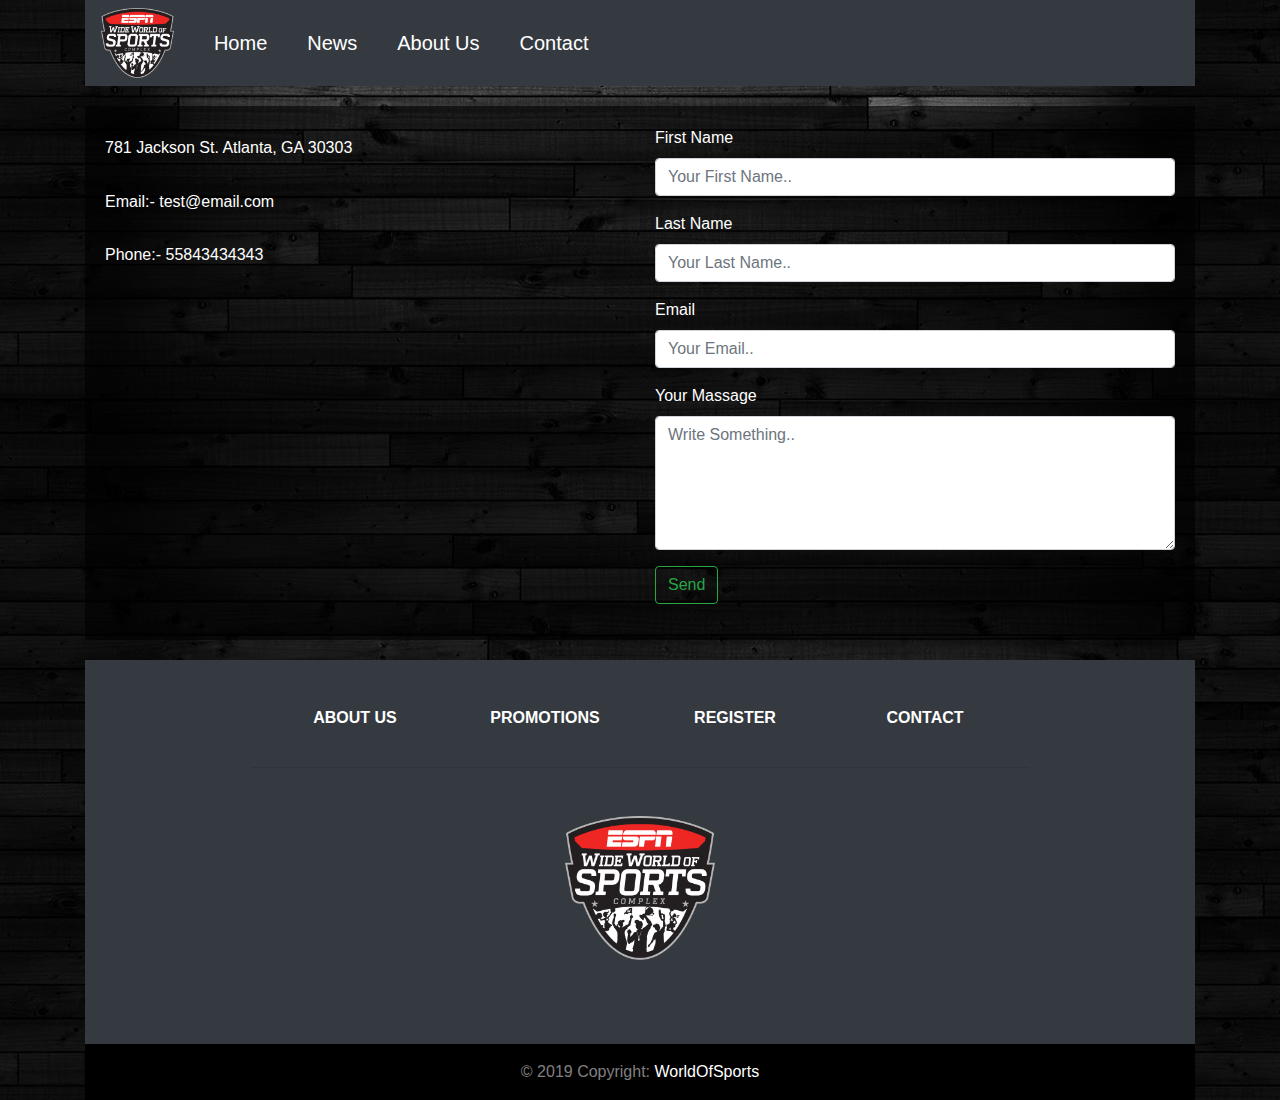
<file: contact.html>
<!DOCTYPE html>
<html lang="en">
<head>
	<meta charset="UTF-8">
	<meta name="viewport" content="width=device-width, initial-scale=1">
	<title>Document</title>
    <link rel="stylesheet" href="https://stackpath.bootstrapcdn.com/bootstrap/4.3.1/css/bootstrap.min.css" integrity="sha384-ggOyR0iXCbMQv3Xipma34MD+dH/1fQ784/j6cY/iJTQUOhcWr7x9JvoRxT2MZw1T" crossorigin="anonymous">
    <link rel="stylesheet" href="css/style.css">
    <link rel="stylesheet" href="https://use.fontawesome.com/releases/v5.8.2/css/all.css" integrity="sha384-oS3vJWv+0UjzBfQzYUhtDYW+Pj2yciDJxpsK1OYPAYjqT085Qq/1cq5FLXAZQ7Ay" crossorigin="anonymous">
</head>
<body background="img/back.jpg">
   
	<div class="container">

    <nav class="navbar navbar-expand-md bg-dark navbar-dark">
  <!-- Brand -->
  <img src="img/logo.png" class="logo_size" alt="logo">

  <button class="navbar-toggler" type="button" data-toggle="collapse" data-target="#collapsibleNavbar">
    <span class="navbar-toggler-icon"></span>
  </button>

  <!-- Navbar links -->
  <div class="collapse navbar-collapse" id="collapsibleNavbar">
    <ul class="navbar-nav">
      <li class="nav-item">
        <a class="nav-a" href="index.html">Home</a>
      </li>
      <li class="nav-item">
        <a class="nav-a" href="news.html">News</a>
      </li>
      <li class="nav-item">
        <a class="nav-a" href="about.html">About Us</a>
      </li>
      <li class="nav-item">
        <a class="nav-a" href="contact.html">Contact</a>
      </li> 
    </ul>
  </div> 
</nav>

<!-- Contact Form -->

<div class="contact_form_container">

  <div class="row">

    <div class="col-md-6">
      <address> <i class="fas fa-map-marker-alt contact_icons"></i> 781 Jackson St. Atlanta, GA 30303 </address>
      <p> <i class="fas fa-envelope contact_icons"></i> Email:- test@email.com </p>
      <p> <i class="fas fa-phone-volume contact_icons"></i> Phone:- 55843434343  </p>
    </div>

    <div class="col-md-6">
      
      <div class="form-group">
        <label for="first-name"> First Name </label>
        <input type="text" id="fname" name="firstname" placeholder="Your First Name.." class="form-control">
      </div>

      <div class="form-group">
        <label for="last-name"> Last Name </label>
        <input type="text" id="lname" name="lastname" placeholder="Your Last Name.." class="form-control">
      </div>

      <div class="form-group">
        <label for=""> Email </label>
        <input type="text" id="email" name="email" placeholder="Your Email.." class="form-control">
      </div>

      <div class="form-group">
        <label for=""> Your Massage </label>
        <textarea id="subject" name="subject" placeholder="Write Something.." class="form-control" rows="5"></textarea>
      </div>

      <div class="form-group">
        <button type="button" class="btn btn-outline-success"> Send </button>
      </div>

    </div>
  
  </div>

</div>

<!-- Footer -->

<footer>

  <div class="footer_container">

    <div class="row text-center d-flex justify-content-center pt-5 mb-3">

      <div class="col-md-2 mb-3">
        <h6 class="text-uppercase font-weight-bold">
          <a href="about.html">About us</a>
        </h6>
      </div>

      <div class="col-md-2 mb-3">
        <h6 class="text-uppercase font-weight-bold">
          <a href="promotions.html">Promotions</a>
        </h6>
      </div>
  
      <div class="col-md-2 mb-3">
        <h6 class="text-uppercase font-weight-bold">
          <a href="register.html"> Register </a>
        </h6>
      </div>

      <div class="col-md-2 mb-3">
        <h6 class="text-uppercase font-weight-bold">
          <a href="contact.html"> Contact </a>
        </h6>
      </div>
    

    </div>
   
    <hr class="rgba-white-light" style="margin: 0 15%;">

   
    <div class="row d-flex text-center justify-content-center mb-md-0 mb-4">

      <div class="col-md-8 col-12 mt-5">
        <img src="img/logo.png" class="footer_logo" alt="footer_logo">
      </div>
     

    </div>
    
    <hr class="clearfix d-md-none rgba-white-light" style="margin: 10% 15% 5%;">

    <div class="row pb-3 social_center">

      <div class="col-md-12">

        <div class="mb-5 flex-center">
          
          <a href="" class="social_icons">
            <i class="fab fa-facebook"></i>
          </a>
          
          <a href="" class="social_icons">
            <i class="fab fa-twitter"></i>
          </a>
        
          <a href="" class="social_icons">
            <i class="fab fa-google-plus"></i>
          </a>
          
          <a href="" class="social_icons">
            <i class="fab fa-instagram"></i>
          </a>
          
          <a href="" class="social_icons">
            <i class="fab fa-youtube"></i>
          </a>

        </div>
      </div>
    </div>
  </div>
  
  <div class="text-center copy-padding copy-background">© 2019 Copyright:
    <a href=""> WorldOfSports </a>
  </div>

</footer>



</div>



	<!-- Optional JavaScript -->
    <!-- jQuery first, then Popper.js, then Bootstrap JS -->
    <script src="https://code.jquery.com/jquery-3.3.1.slim.min.js" integrity="sha384-q8i/X+965DzO0rT7abK41JStQIAqVgRVzpbzo5smXKp4YfRvH+8abtTE1Pi6jizo" crossorigin="anonymous"></script>
    <script src="https://cdnjs.cloudflare.com/ajax/libs/popper.js/1.14.7/umd/popper.min.js" integrity="sha384-UO2eT0CpHqdSJQ6hJty5KVphtPhzWj9WO1clHTMGa3JDZwrnQq4sF86dIHNDz0W1" crossorigin="anonymous"></script>
    <script src="https://stackpath.bootstrapcdn.com/bootstrap/4.3.1/js/bootstrap.min.js" integrity="sha384-JjSmVgyd0p3pXB1rRibZUAYoIIy6OrQ6VrjIEaFf/nJGzIxFDsf4x0xIM+B07jRM" crossorigin="anonymous"></script>

</body>
</html>
</file>
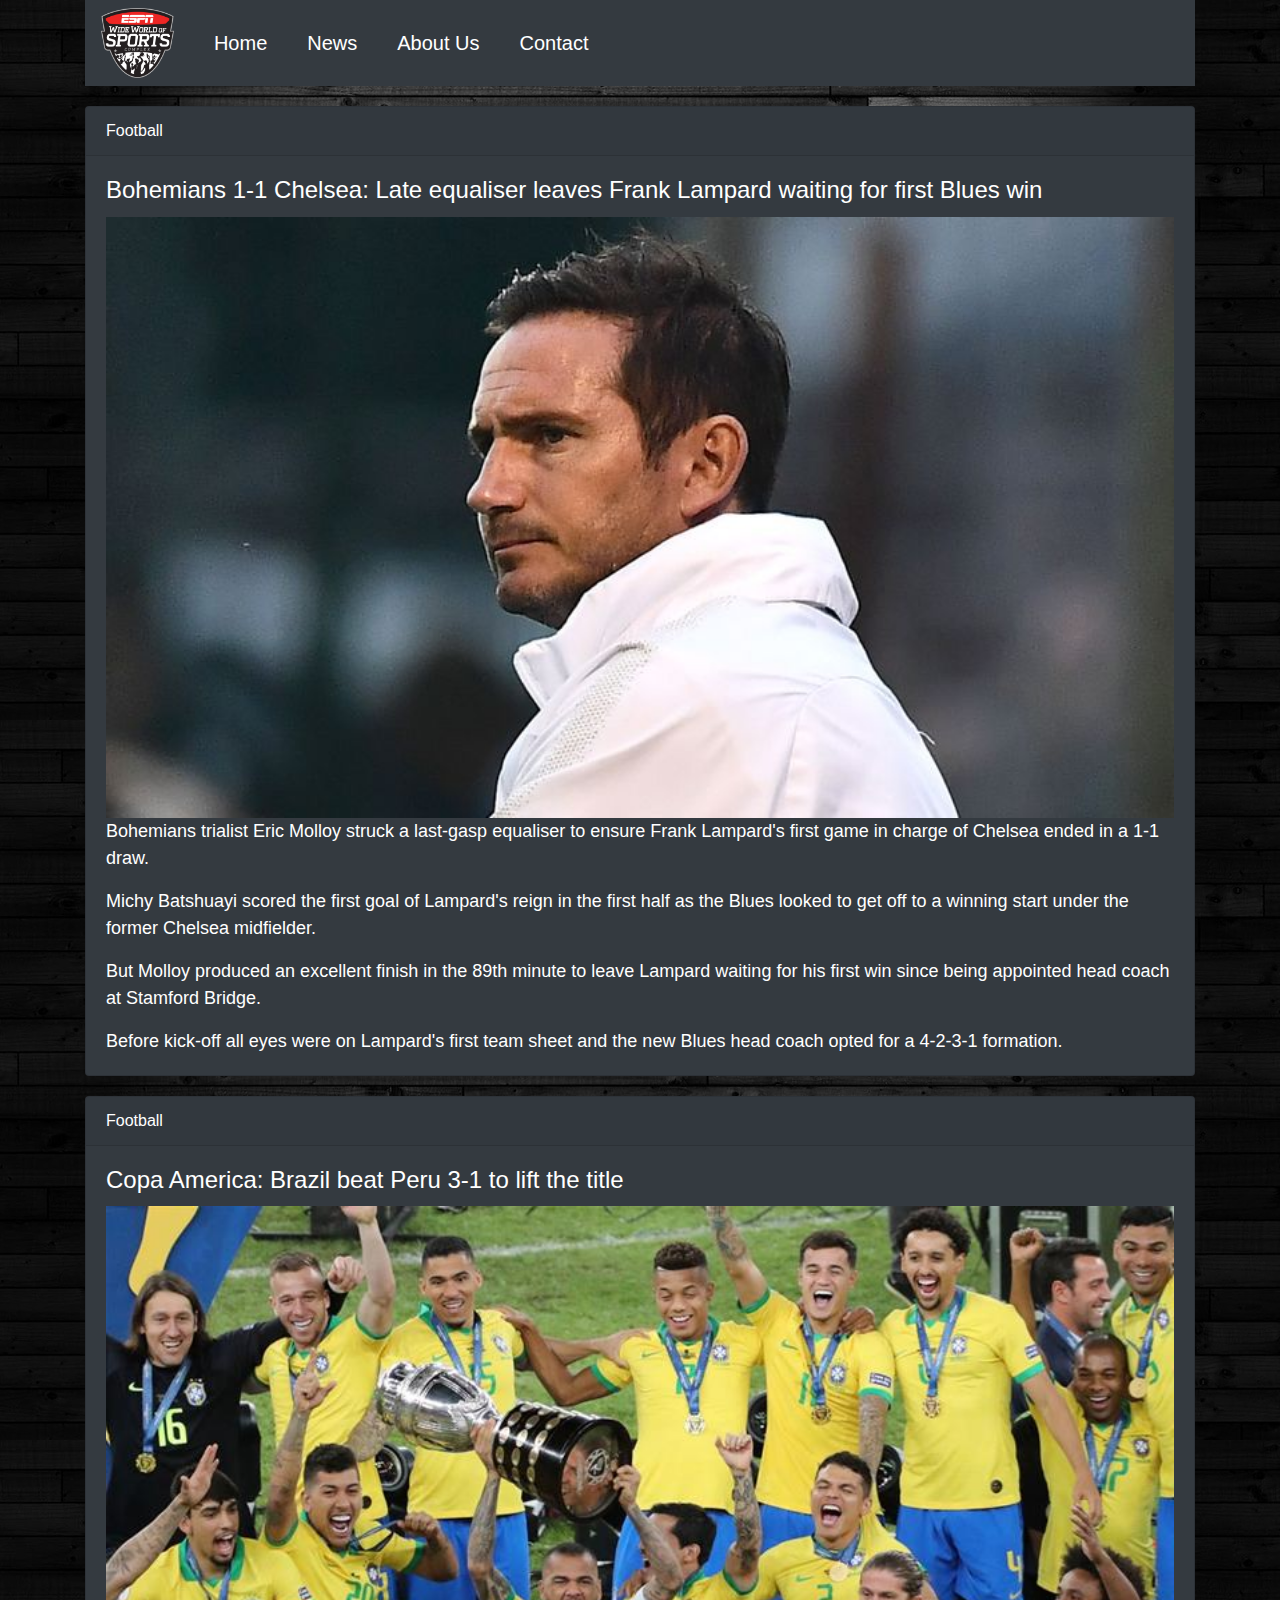
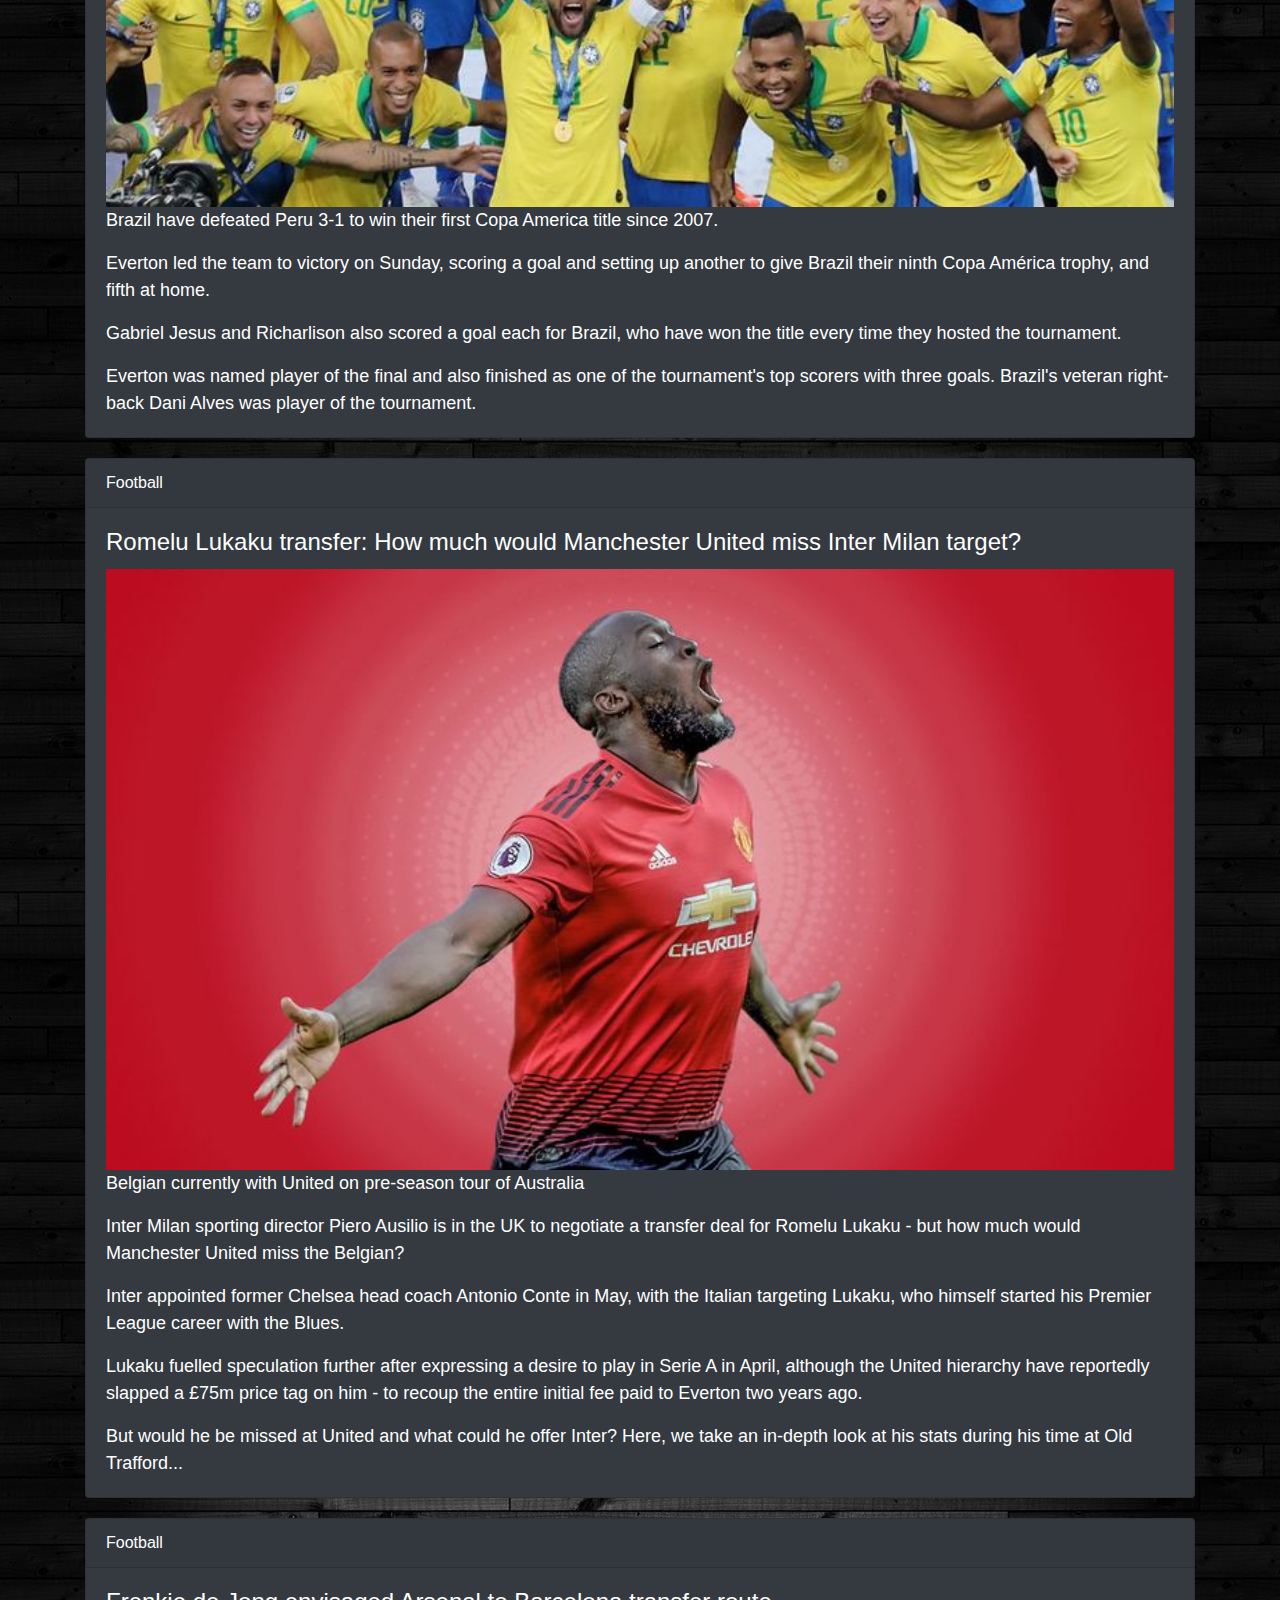
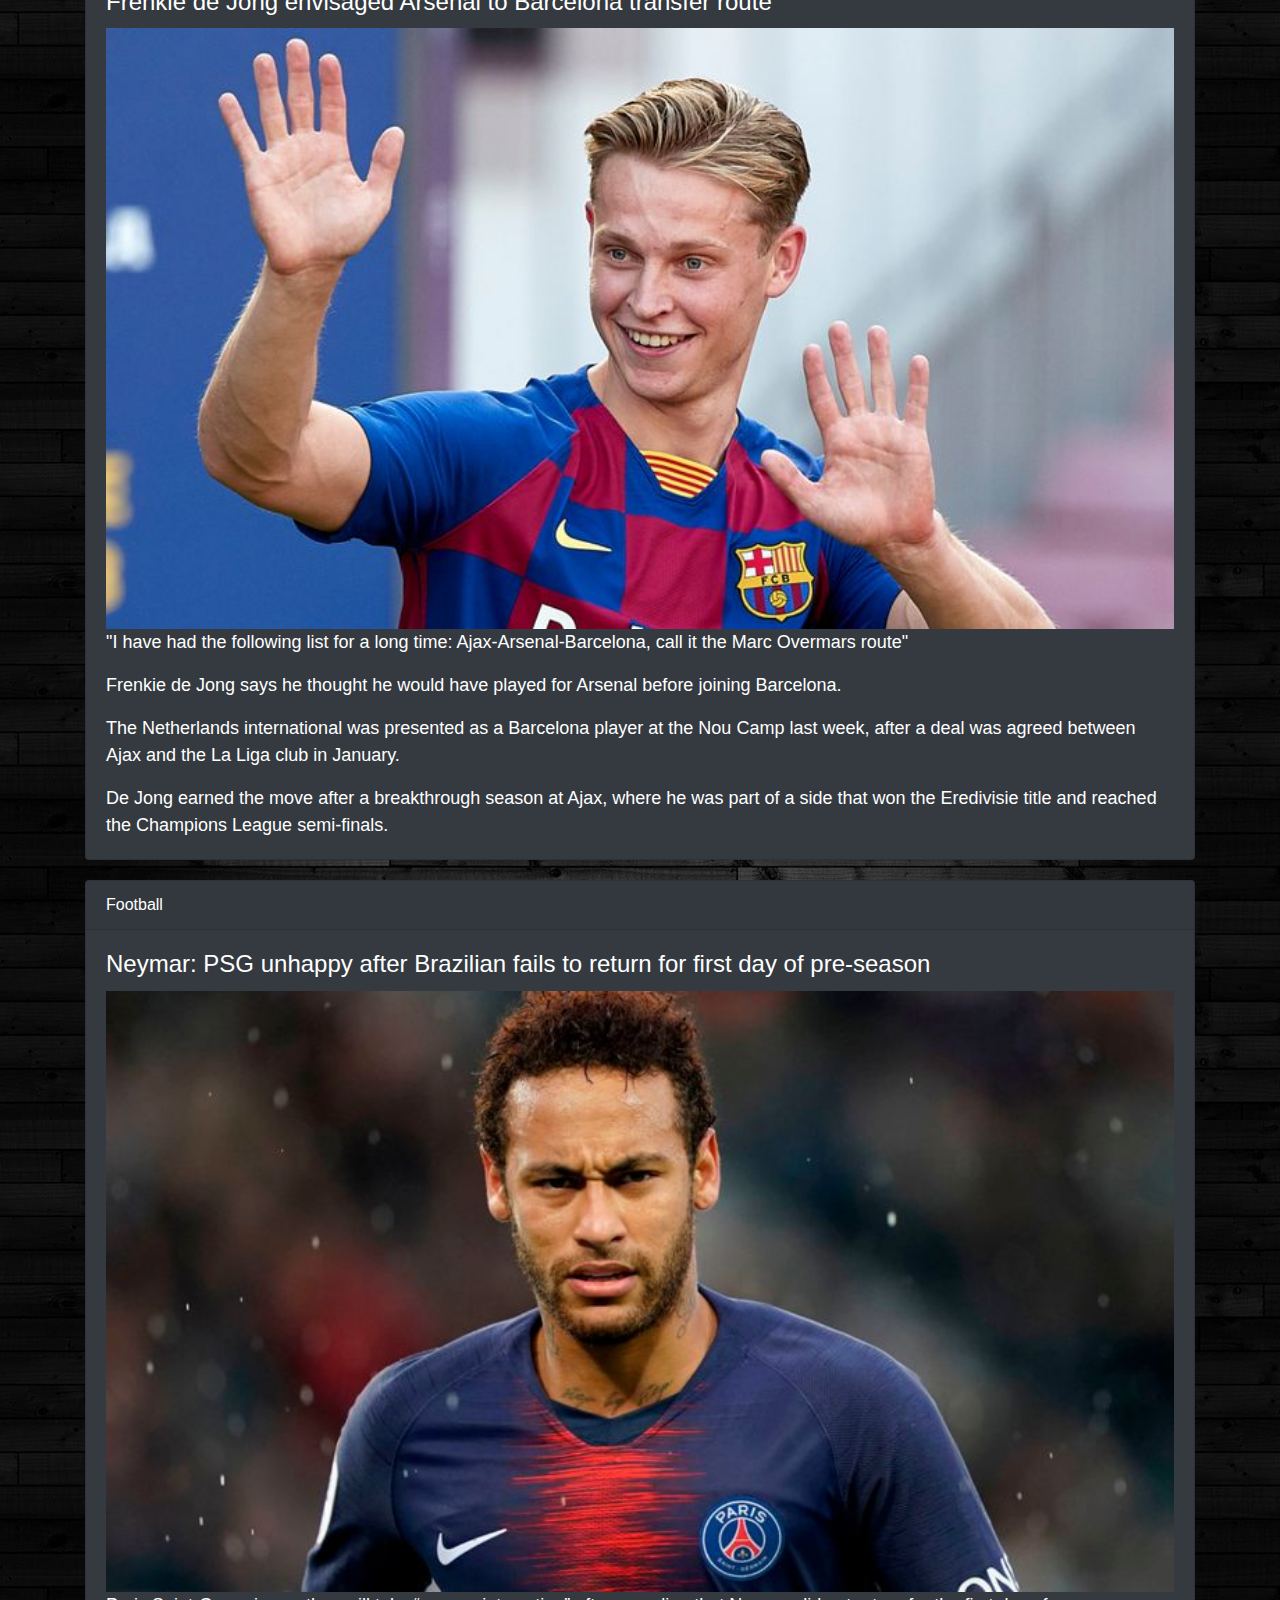
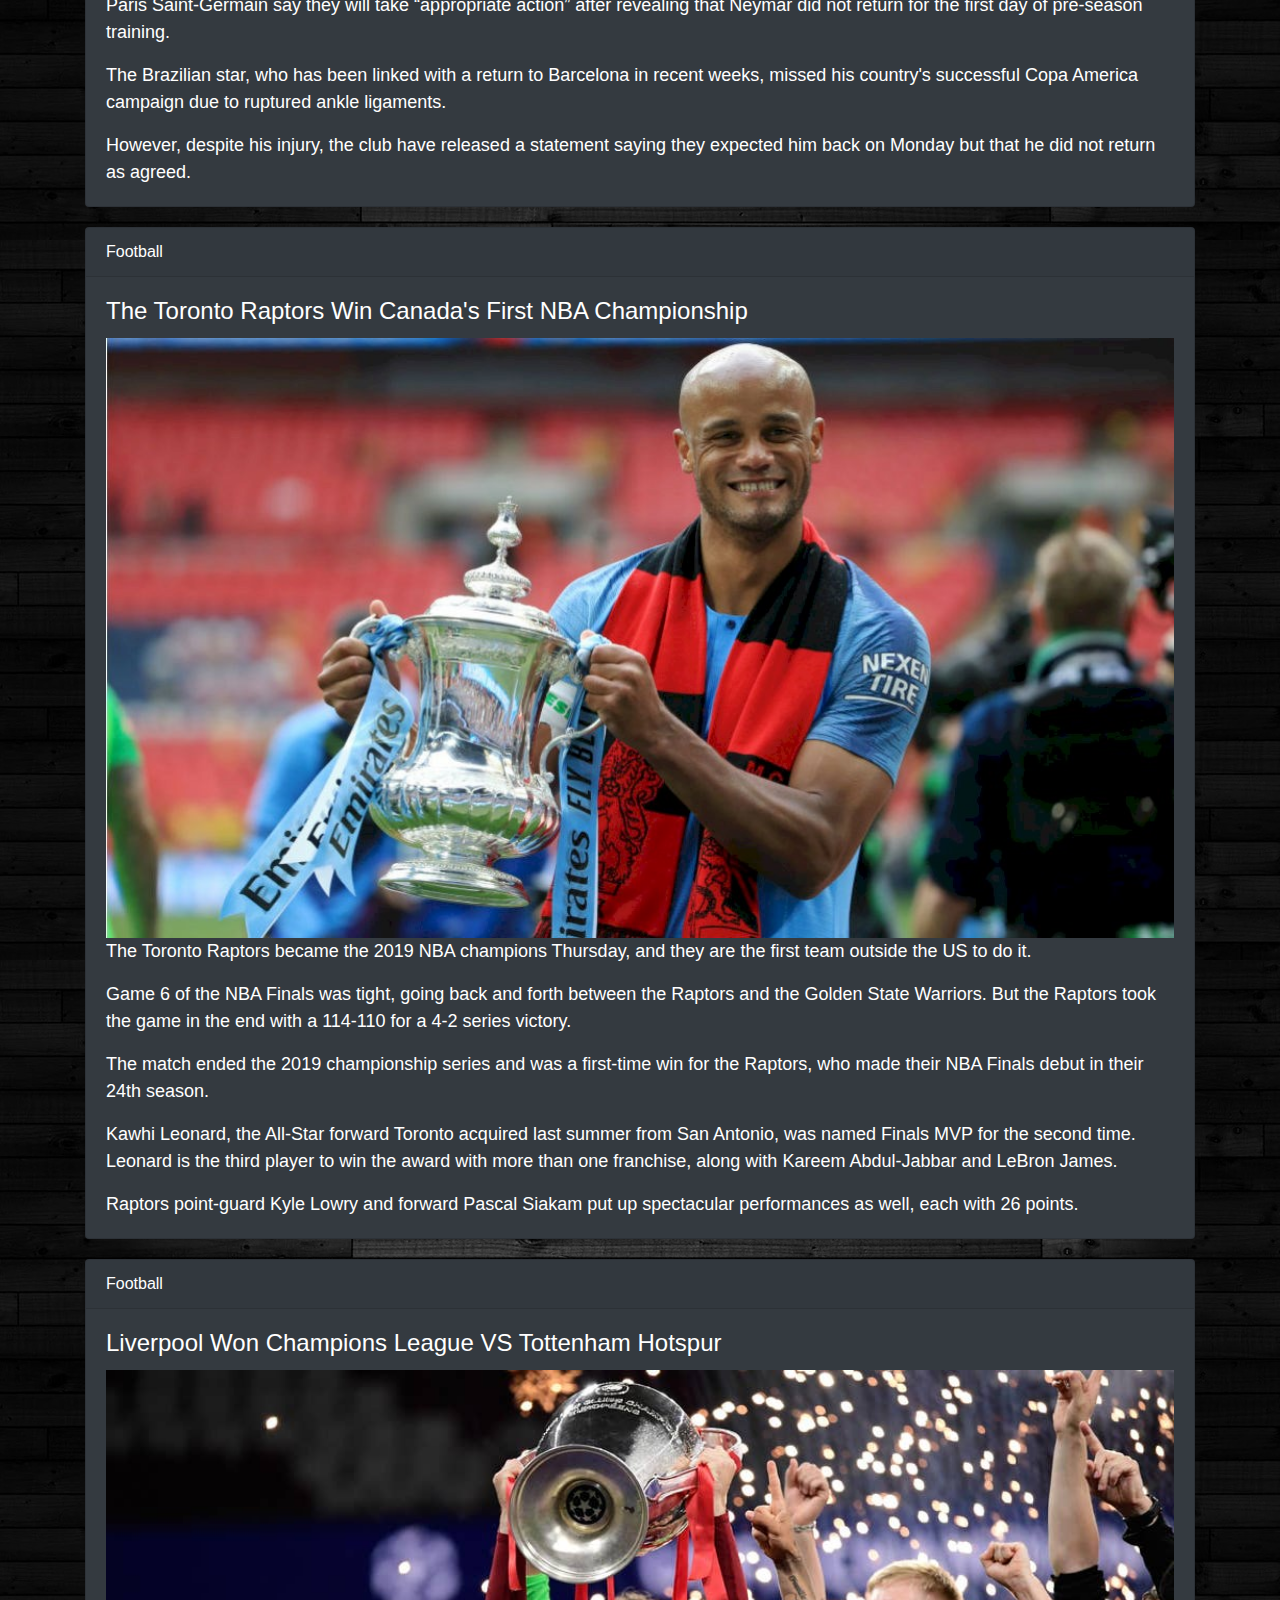
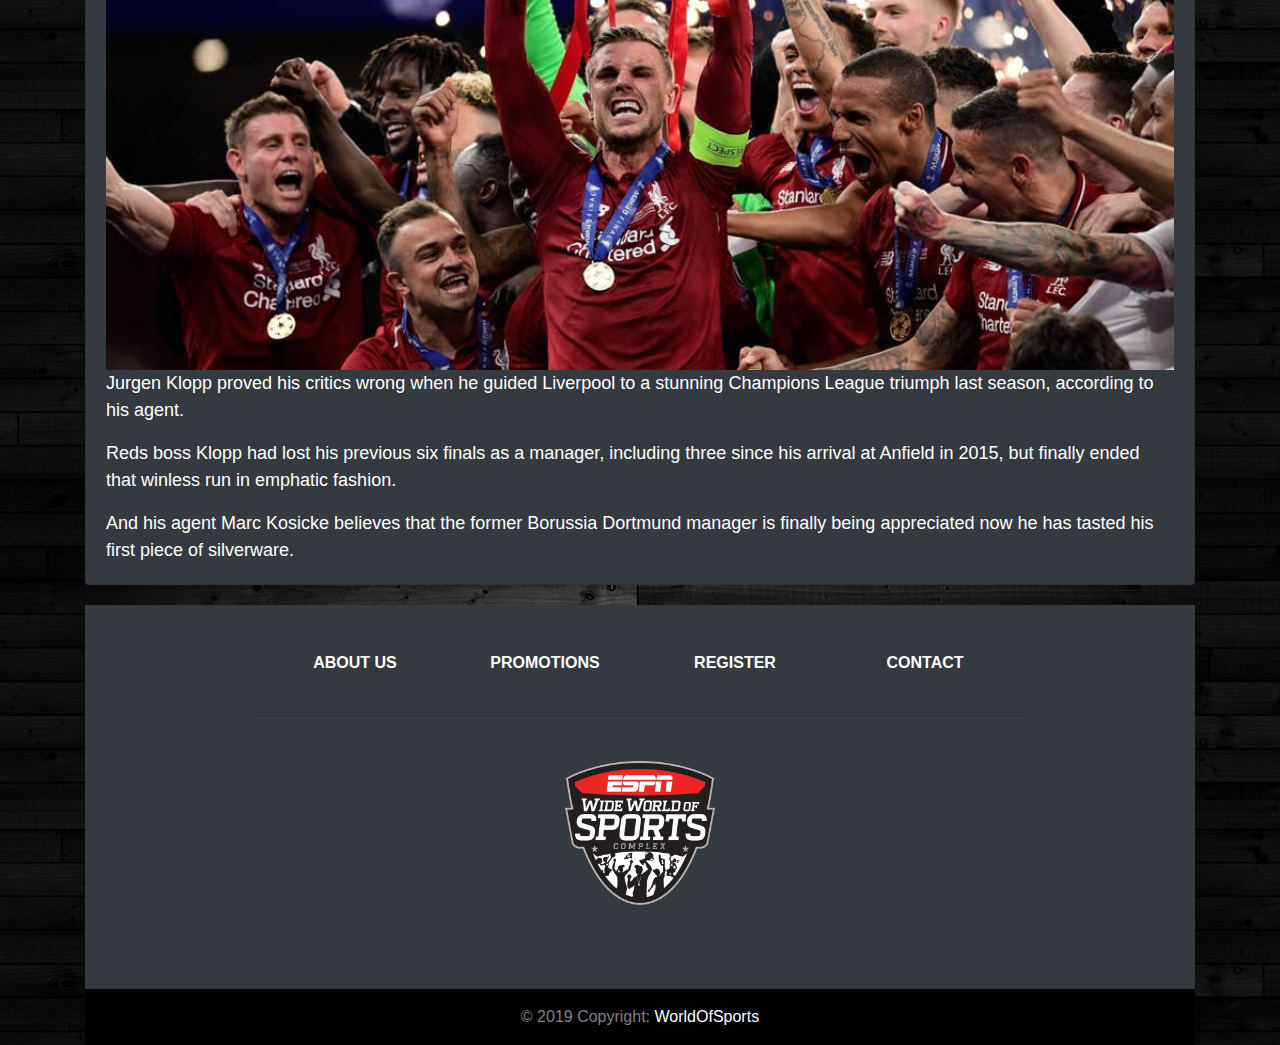
<file: footballnews.html>
<!DOCTYPE html>
<html lang="en">
<head>
  <meta charset="UTF-8">
  <meta name="viewport" content="width=device-width, initial-scale=1">
  <title>Document</title>
    <link rel="stylesheet" href="https://stackpath.bootstrapcdn.com/bootstrap/4.3.1/css/bootstrap.min.css" integrity="sha384-ggOyR0iXCbMQv3Xipma34MD+dH/1fQ784/j6cY/iJTQUOhcWr7x9JvoRxT2MZw1T" crossorigin="anonymous">
    <link rel="stylesheet" href="css/style.css">
    <link rel="stylesheet" href="https://use.fontawesome.com/releases/v5.8.2/css/all.css" integrity="sha384-oS3vJWv+0UjzBfQzYUhtDYW+Pj2yciDJxpsK1OYPAYjqT085Qq/1cq5FLXAZQ7Ay" crossorigin="anonymous">
</head>
<body background="img/back.jpg">
   
  <div class="container">

    <nav class="navbar navbar-expand-md bg-dark navbar-dark">
  <!-- Brand -->
  <img src="img/logo.png" class="logo_size" alt="logo">

  <button class="navbar-toggler" type="button" data-toggle="collapse" data-target="#collapsibleNavbar">
    <span class="navbar-toggler-icon"></span>
  </button>

  <!-- Navbar links -->
  <div class="collapse navbar-collapse" id="collapsibleNavbar">
    <ul class="navbar-nav">
      <li class="nav-item">
        <a class="nav-a" href="index.html">Home</a>
      </li>
      <li class="nav-item">
        <a class="nav-a" href="news.html">News</a>
      </li>
      <li class="nav-item">
        <a class="nav-a" href="about.html">About Us</a>
      </li>
      <li class="nav-item">
        <a class="nav-a" href="contact.html">Contact</a>
      </li> 
    </ul>
  </div> 
</nav>


<!-- News Center -->

<div class="news_container">

  <div class="card news_box text-white bg-dark mb-3">
    <div class="card-header">Football</div>
    <div class="card-body">
      <h4 class="card-title">Bohemians 1-1 Chelsea: Late equaliser leaves Frank Lampard waiting for first Blues win</h4>
      <img src="img/lampard.jpg" alt="Lampard" class="responsive">
      <p class="card-text">Bohemians trialist Eric Molloy struck a last-gasp equaliser to ensure Frank Lampard's first game in charge of Chelsea ended in a 1-1 draw.
      </p>
      <p class="card-text">Michy Batshuayi scored the first goal of Lampard's reign in the first half as the Blues looked to get off to a winning start under the former Chelsea midfielder.
      </p>
      <p class="card-text">But Molloy produced an excellent finish in the 89th minute to leave Lampard waiting for his first win since being appointed head coach at Stamford Bridge.
      </p>
      <p class="card-text">Before kick-off all eyes were on Lampard's first team sheet and the new Blues head coach opted for a 4-2-3-1 formation.
      </p>
    </div>
  </div>

  <div class="card news_box  text-white bg-dark mb-3">
    <div class="card-header">Football</div>
    <div class="card-body">
      <h4 class="card-title">Copa America: Brazil beat Peru 3-1 to lift the title</h4>
      <img src="img/brazil.jpg" alt="Brazil" class="responsive">
      <p class="card-text">Brazil have defeated Peru 3-1 to win their first Copa America title since 2007.
      </p>
      <p class="card-text">Everton led the team to victory on Sunday, scoring a goal and setting up another to give Brazil their ninth Copa América trophy, and fifth at home.
      </p>
      <p class="card-text">Gabriel Jesus and Richarlison also scored a goal each for Brazil, who have won the title every time they hosted the tournament.
      </p>
      <p class="card-text">Everton was named player of the final and also finished as one of the tournament's top scorers with three goals. Brazil's veteran right-back Dani Alves was player of the tournament.
      </p>
    </div>
  </div>


  <div class="card news_box  text-white bg-dark mb-3">
    <div class="card-header">Football</div>
    <div class="card-body">
      <h4 class="card-title">Romelu Lukaku transfer: How much would Manchester United miss Inter Milan target?</h4>
      <img src="img/lukaku.jpg" alt="Lukaku" class="responsive">
      <p class="card-text">Belgian currently with United on pre-season tour of Australia
      </p>
      <p class="card-text">Inter Milan sporting director Piero Ausilio is in the UK to negotiate a transfer deal for Romelu Lukaku - but how much would Manchester United miss the Belgian?
      </p>
      <p class="card-text">Inter appointed former Chelsea head coach Antonio Conte in May, with the Italian targeting Lukaku, who himself started his Premier League career with the Blues.
      </p>
      <p class="card-text">Lukaku fuelled speculation further after expressing a desire to play in Serie A in April, although the United hierarchy have reportedly slapped a £75m price tag on him - to recoup the entire initial fee paid to Everton two years ago.
      </p>
      <p class="card-text">But would he be missed at United and what could he offer Inter? Here, we take an in-depth look at his stats during his time at Old Trafford...
      </p>
    </div>
  </div>


  <div class="card news_box  text-white bg-dark mb-3">
    <div class="card-header">Football</div>
    <div class="card-body">
      <h4 class="card-title">Frenkie de Jong envisaged Arsenal to Barcelona transfer route</h4>
      <img src="img/de_jong.jpg" alt="De Jong" class="responsive">
      <p class="card-text">"I have had the following list for a long time: Ajax-Arsenal-Barcelona, ​​call it the Marc Overmars route"
      </p>
      <p class="card-text">Frenkie de Jong says he thought he would have played for Arsenal before joining Barcelona.
      </p>
      <p class="card-text">The Netherlands international was presented as a Barcelona player at the Nou Camp last week, after a deal was agreed between Ajax and the La Liga club in January.
      </p>
      <p class="card-text">De Jong earned the move after a breakthrough season at Ajax, where he was part of a side that won the Eredivisie title and reached the Champions League semi-finals.
      </p>
    </div>
  </div>

  <div class="card news_box  text-white bg-dark mb-3">
    <div class="card-header">Football</div>
    <div class="card-body">
      <h4 class="card-title">Neymar: PSG unhappy after Brazilian fails to return for first day of pre-season</h4>
      <img src="img/neymar.jpg" alt="Neymar" class="responsive">
      <p class="card-text">Paris Saint-Germain say they will take “appropriate action” after revealing that Neymar did not return for the first day of pre-season training.
      </p>
      <p class="card-text">The Brazilian star, who has been linked with a return to Barcelona in recent weeks, missed his country's successful Copa America campaign due to ruptured ankle ligaments.
      </p>
      <p class="card-text">However, despite his injury, the club have released a statement saying they expected him back on Monday but that he did not return as agreed.
      </p>
    </div>
  </div>

  <div class="card news_box  text-white bg-dark mb-3">
    <div class="card-header">Football</div>
    <div class="card-body">
      <h4 class="card-title">The Toronto Raptors Win Canada's First NBA Championship</h4>
      <img src="img/kompany.jpg" alt="Kompany" class="responsive">
      <p class="card-text">The Toronto Raptors became the 2019 NBA champions Thursday, and they are the first team outside the US to do it.
     </p>
      <p class="card-text">Game 6 of the NBA Finals was tight, going back and forth between the Raptors and the Golden State Warriors. But the Raptors took the game in the end with a 114-110 for a 4-2 series victory.
     </p>
      <p class="card-text">The match ended the 2019 championship series and was a first-time win for the Raptors, who made their NBA Finals debut in their 24th season.
     </p>
      <p class="card-text">Kawhi Leonard, the All-Star forward Toronto acquired last summer from San Antonio, was named Finals MVP for the second time. Leonard is the third player to win the award with more than one franchise, along with Kareem Abdul-Jabbar and LeBron James.
      <p class="card-text">Raptors point-guard Kyle Lowry and forward Pascal Siakam put up spectacular performances as well, each with 26 points.
     </p>
    </div>
  </div>

  <div class="card news_box  text-white bg-dark mb-3">
    <div class="card-header">Football</div>
    <div class="card-body">
      <h4 class="card-title"> Liverpool Won Champions League VS Tottenham Hotspur</h4>
      <img src="img/liverpool.jpg" alt="Liverpool" class="responsive">
      <p class="card-text">Jurgen Klopp proved his critics wrong when he guided Liverpool to a stunning Champions League triumph last season, according to his agent.
     </p>
     <p class="card-text">
      Reds boss Klopp had lost his previous six finals as a manager, including three since his arrival at Anfield in 2015, but finally ended that winless run in emphatic fashion.
     </p>
     <p class="card-text">And his agent Marc Kosicke believes that the former Borussia Dortmund manager is finally being appreciated now he has tasted his first piece of silverware.
     </p>
    </div>
  </div>

</div>



<!-- Footer -->

<footer>

  <div class="footer_container">

    <div class="row text-center d-flex justify-content-center pt-5 mb-3">

      <div class="col-md-2 mb-3">
        <h6 class="text-uppercase font-weight-bold">
          <a href="about.html">About us</a>
        </h6>
      </div>

      <div class="col-md-2 mb-3">
        <h6 class="text-uppercase font-weight-bold">
          <a href="promotions.html">Promotions</a>
        </h6>
      </div>
  
      <div class="col-md-2 mb-3">
        <h6 class="text-uppercase font-weight-bold">
          <a href="register.html"> Register </a>
        </h6>
      </div>

      <div class="col-md-2 mb-3">
        <h6 class="text-uppercase font-weight-bold">
          <a href="contact.html"> Contact </a>
        </h6>
      </div>
    

    </div>
   
    <hr class="rgba-white-light" style="margin: 0 15%;">

   
    <div class="row d-flex text-center justify-content-center mb-md-0 mb-4">

      <div class="col-md-8 col-12 mt-5">
        <img src="img/logo.png" class="footer_logo" alt="footer_logo">
      </div>
     

    </div>
    
    <hr class="clearfix d-md-none rgba-white-light" style="margin: 10% 15% 5%;">

    <div class="row pb-3 social_center">

      <div class="col-md-12">

        <div class="mb-5 flex-center">
          
          <a href="" class="social_icons">
            <i class="fab fa-facebook"></i>
          </a>
          
          <a href="" class="social_icons">
            <i class="fab fa-twitter"></i>
          </a>
        
          <a href="" class="social_icons">
            <i class="fab fa-google-plus"></i>
          </a>
          
          <a href="" class="social_icons">
            <i class="fab fa-instagram"></i>
          </a>
          
          <a href="" class="social_icons">
            <i class="fab fa-youtube"></i>
          </a>

        </div>
      </div>
    </div>
  </div>
  
  <div class="text-center copy-padding copy-background">© 2019 Copyright:
    <a href=""> WorldOfSports </a>
  </div>

</footer>



</div>



  <!-- Optional JavaScript -->
    <!-- jQuery first, then Popper.js, then Bootstrap JS -->
    <script src="https://code.jquery.com/jquery-3.3.1.slim.min.js" integrity="sha384-q8i/X+965DzO0rT7abK41JStQIAqVgRVzpbzo5smXKp4YfRvH+8abtTE1Pi6jizo" crossorigin="anonymous"></script>
    <script src="https://cdnjs.cloudflare.com/ajax/libs/popper.js/1.14.7/umd/popper.min.js" integrity="sha384-UO2eT0CpHqdSJQ6hJty5KVphtPhzWj9WO1clHTMGa3JDZwrnQq4sF86dIHNDz0W1" crossorigin="anonymous"></script>
    <script src="https://stackpath.bootstrapcdn.com/bootstrap/4.3.1/js/bootstrap.min.js" integrity="sha384-JjSmVgyd0p3pXB1rRibZUAYoIIy6OrQ6VrjIEaFf/nJGzIxFDsf4x0xIM+B07jRM" crossorigin="anonymous"></script>

</body>
</html>
</file>
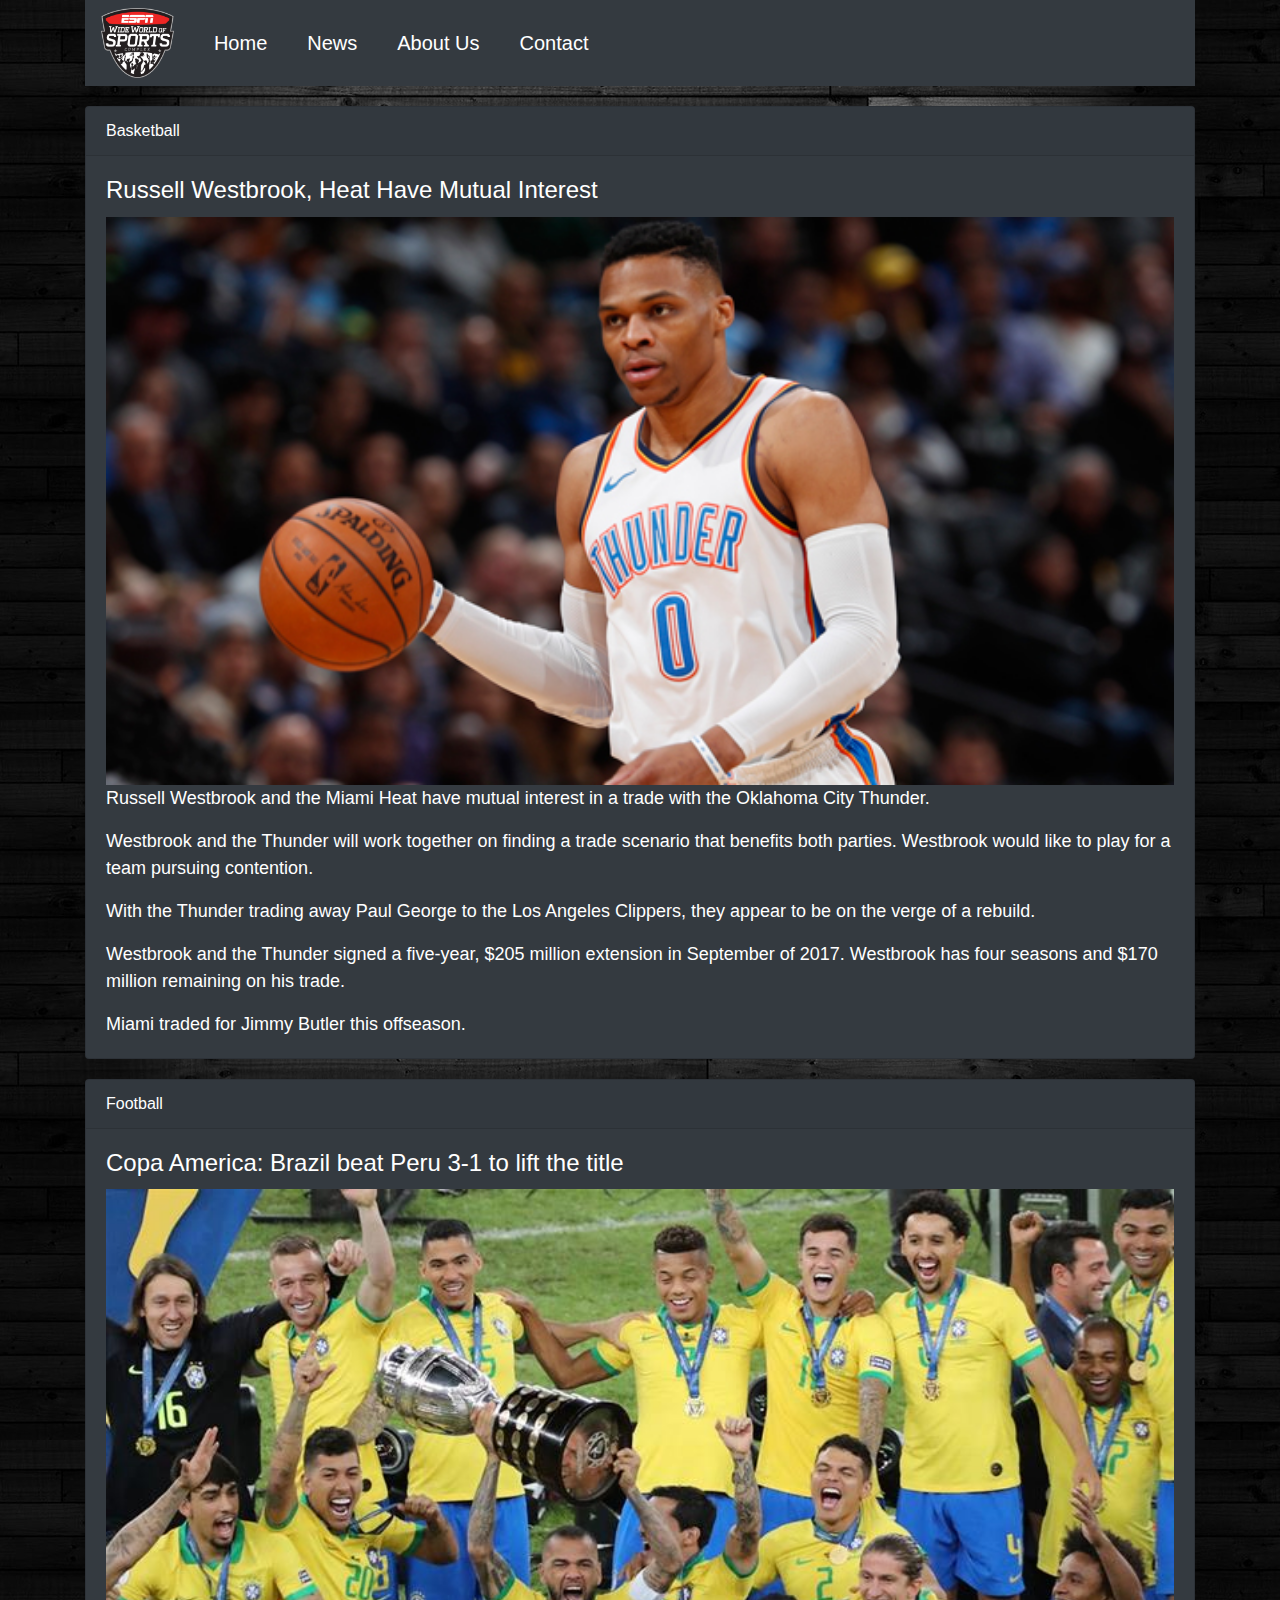
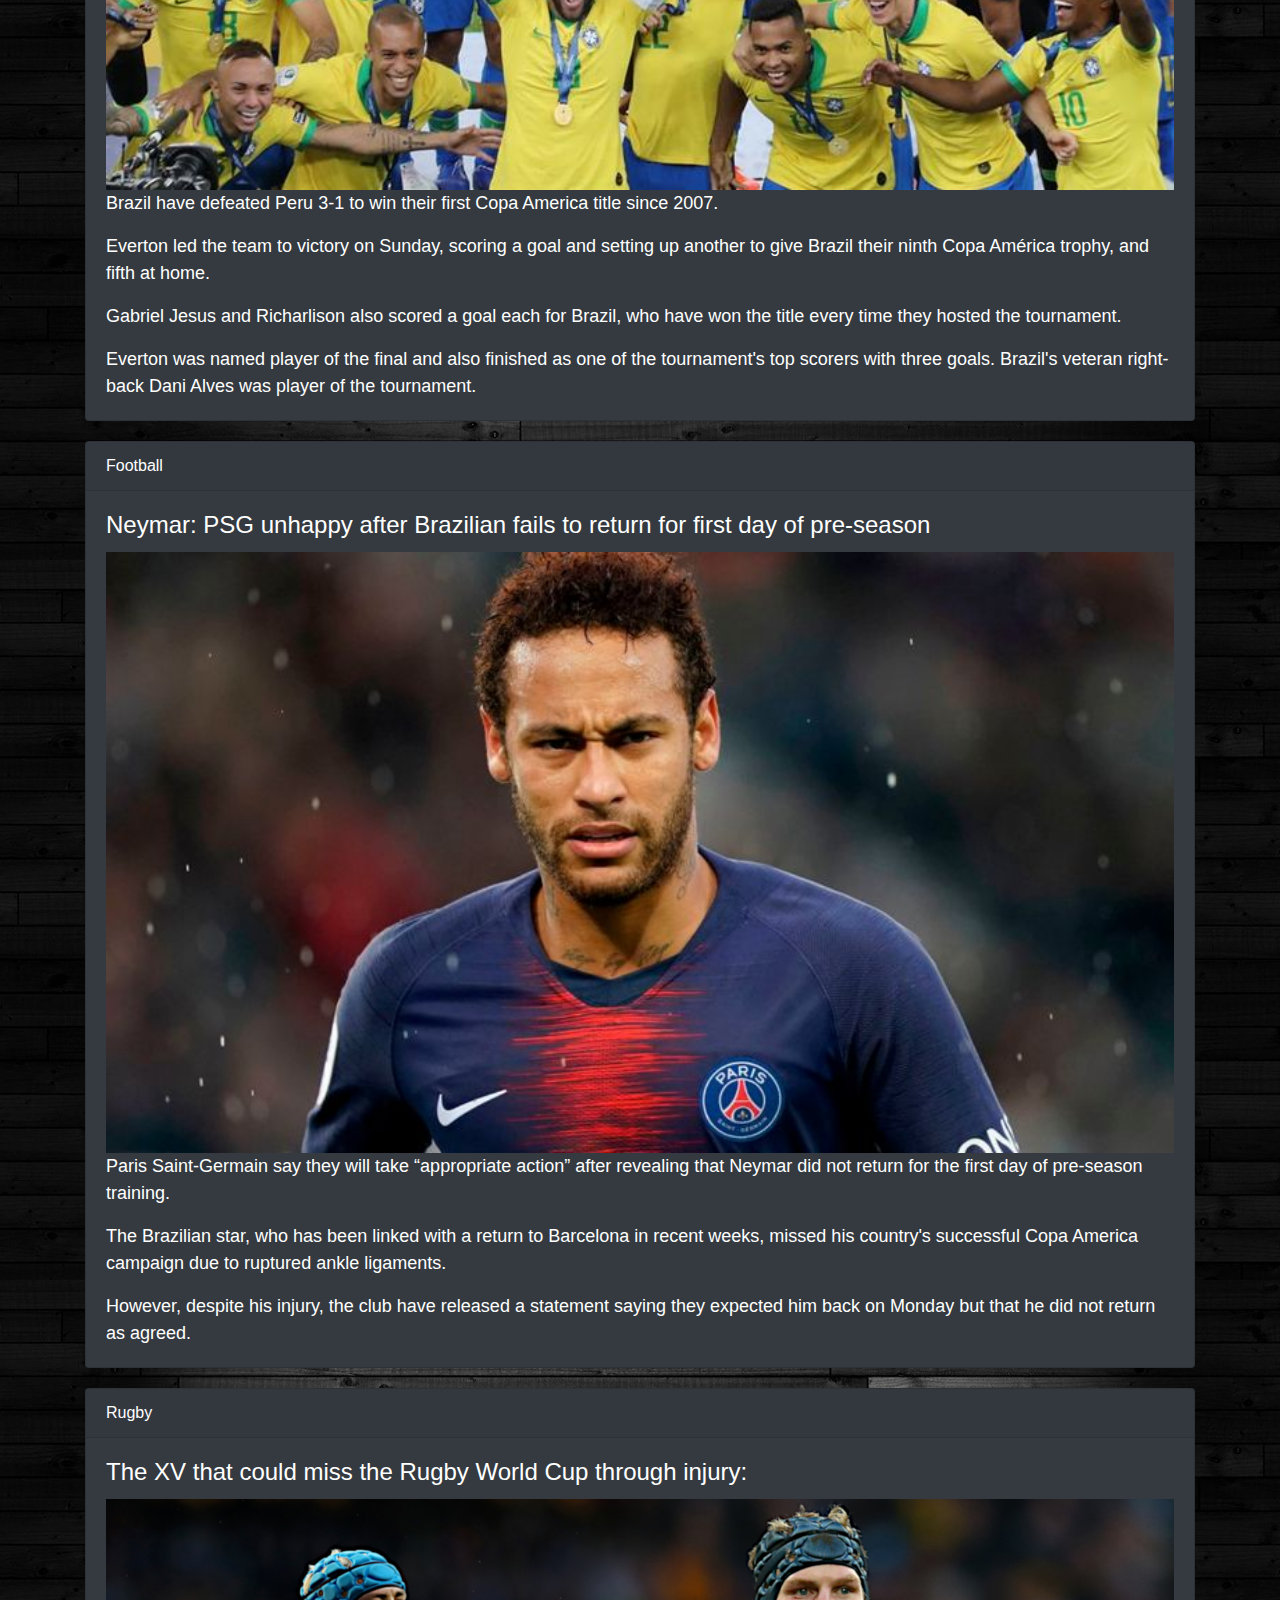
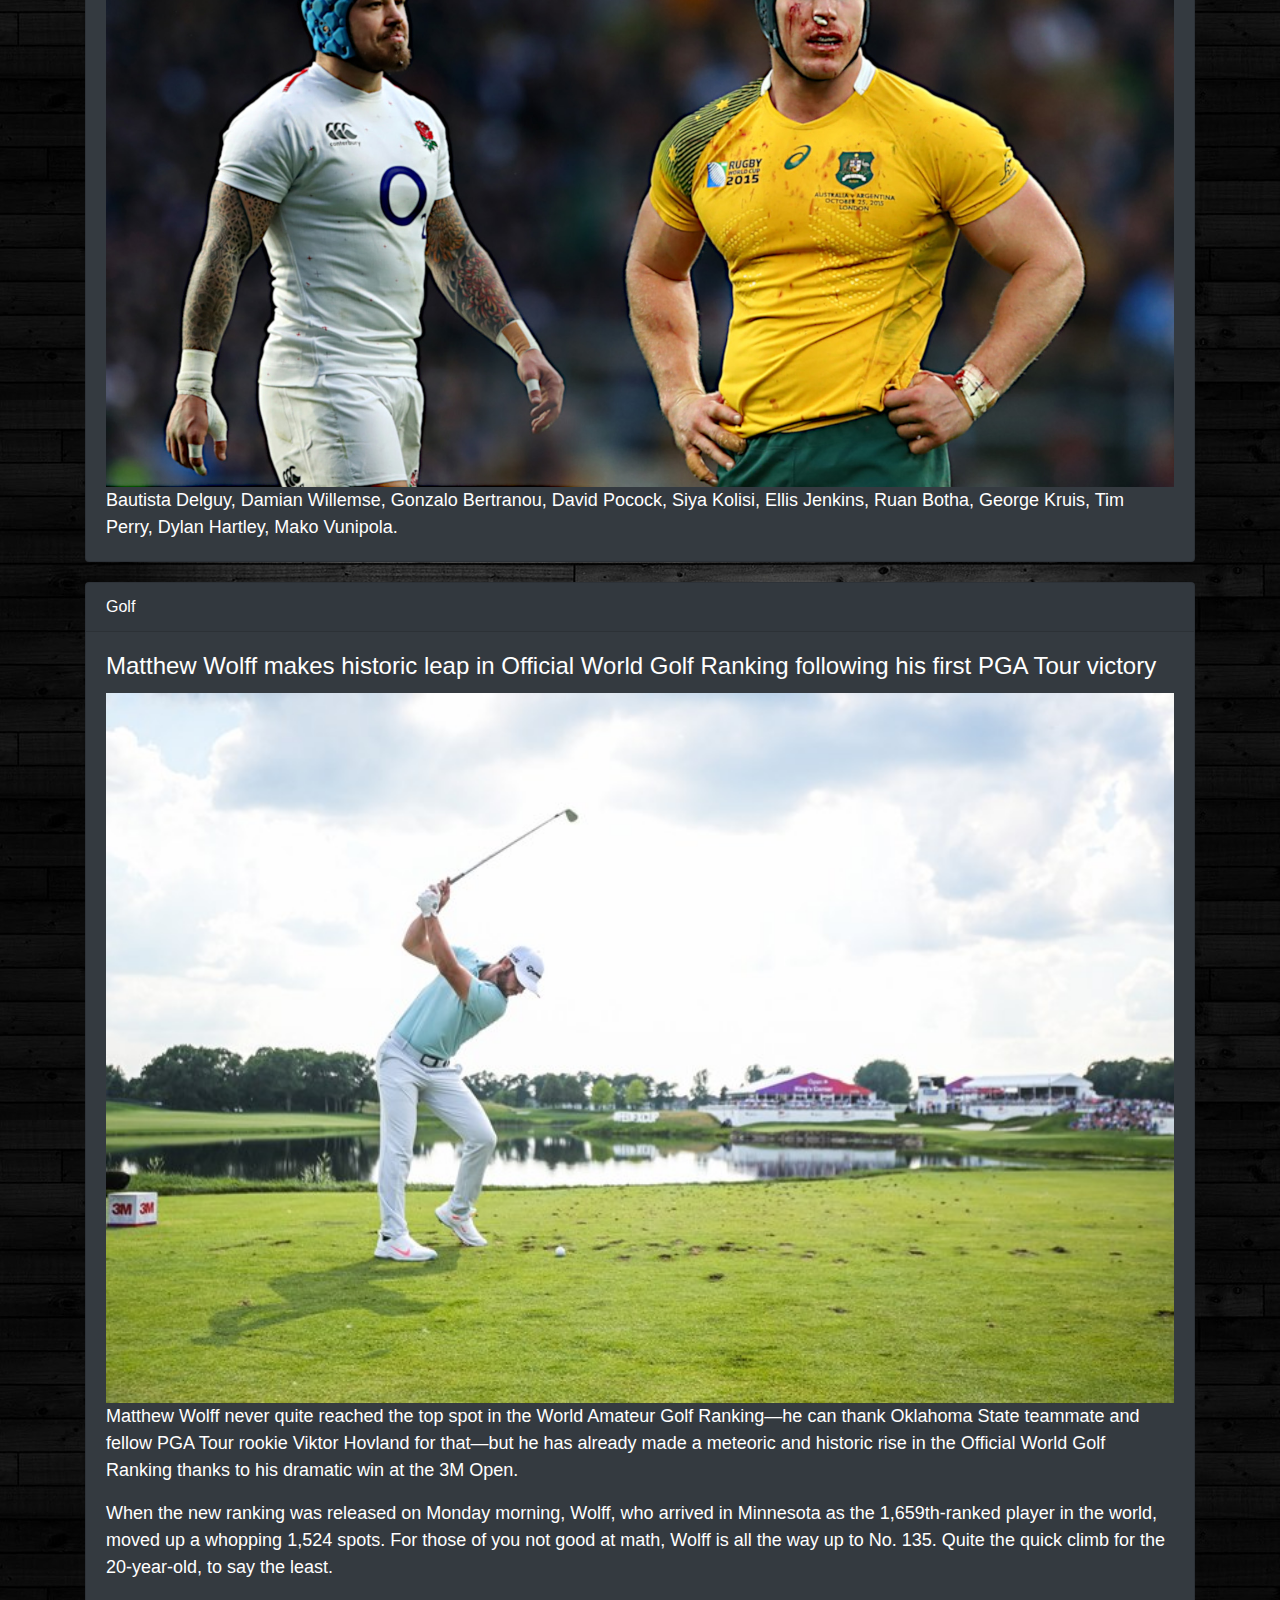
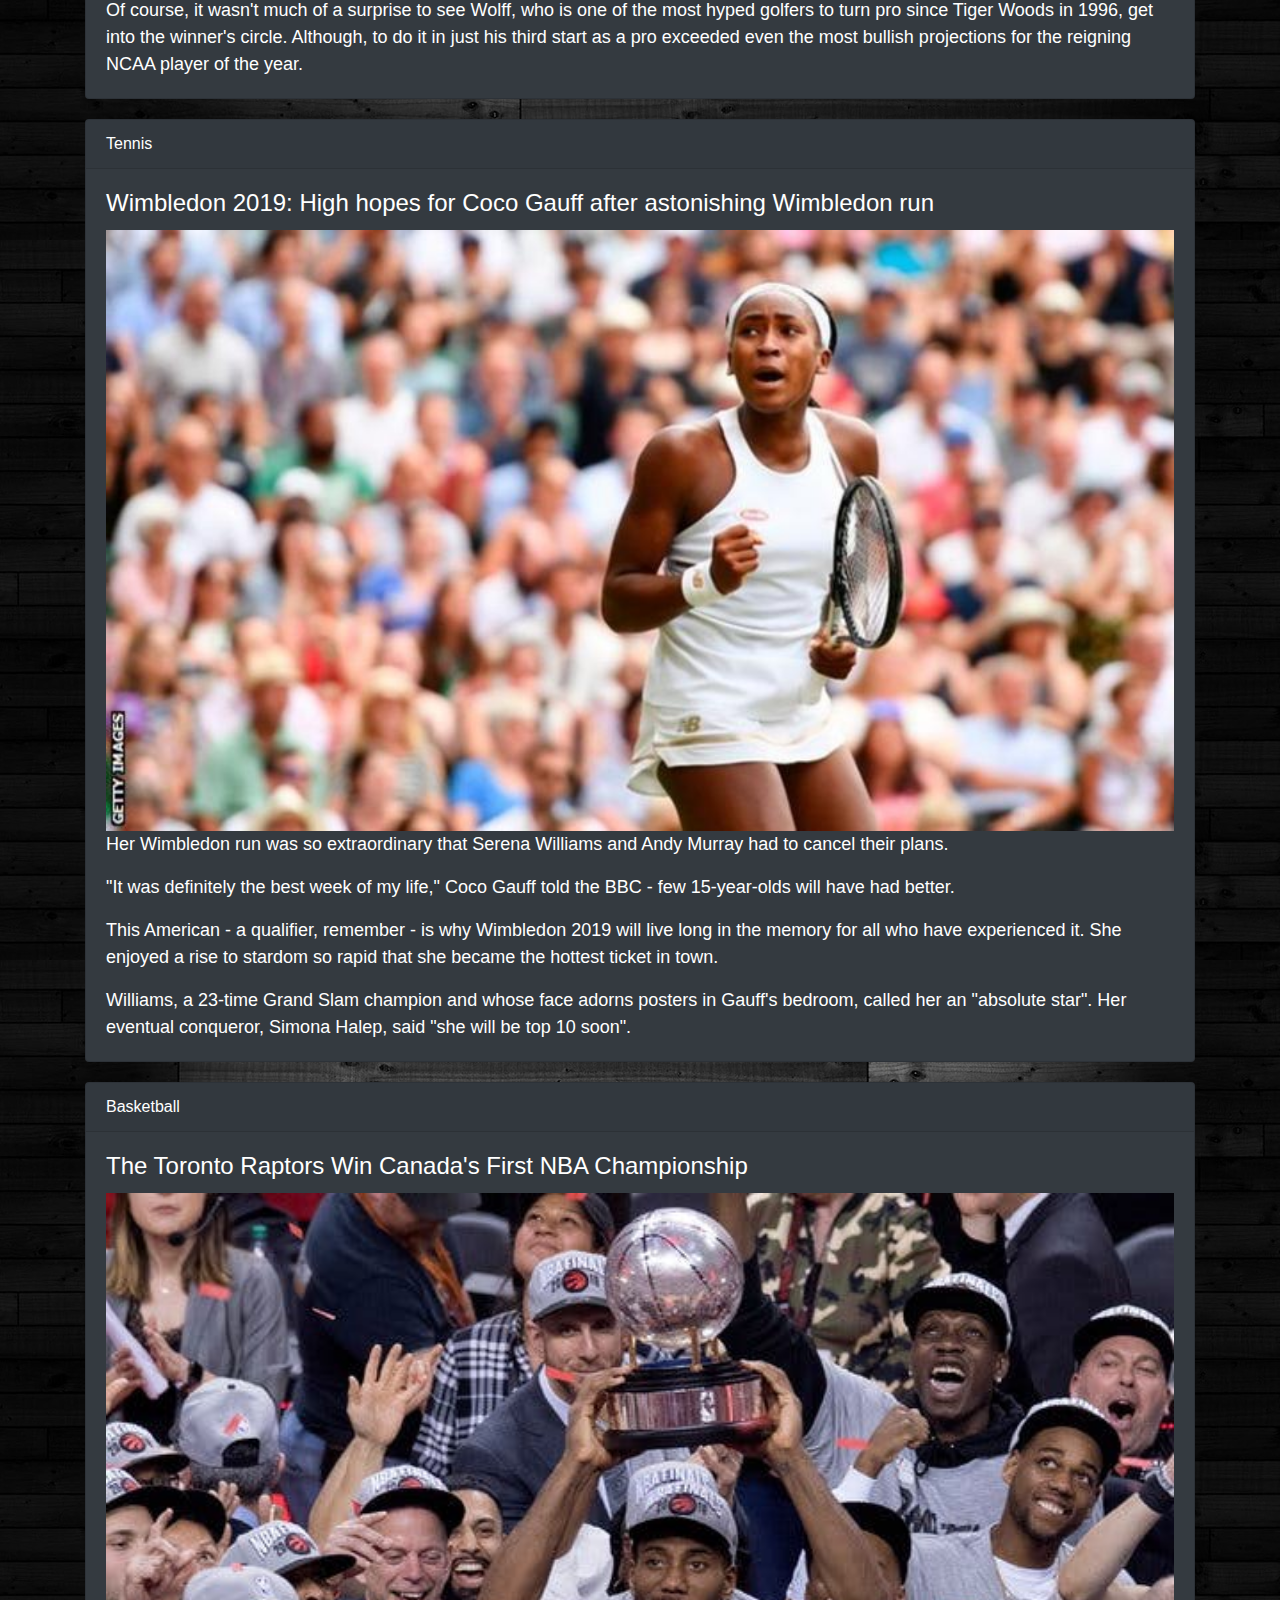
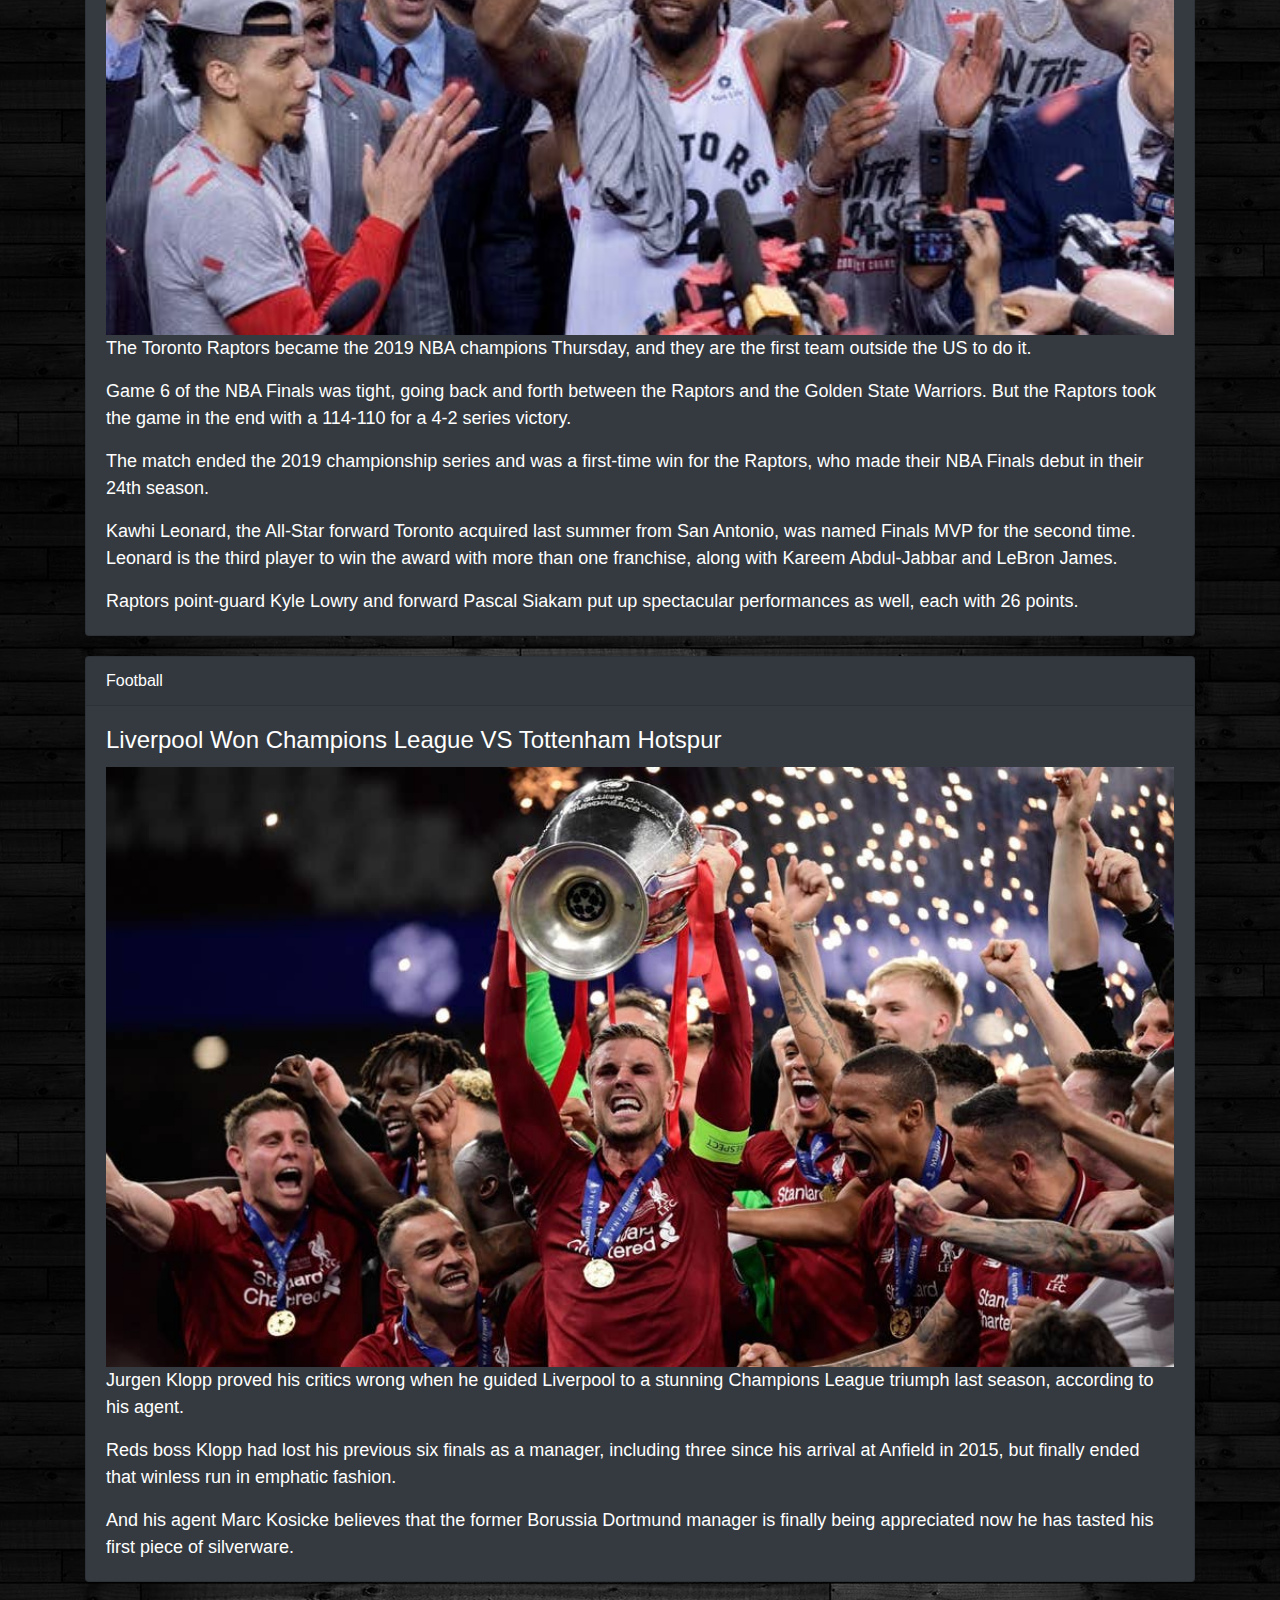
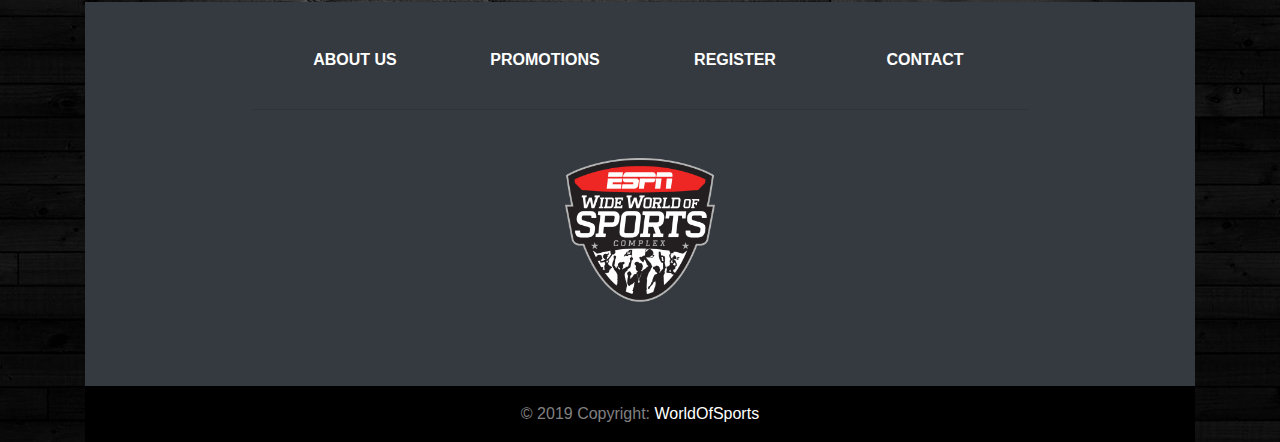
<file: news.html>
<!DOCTYPE html>
<html lang="en">
<head>
  <meta charset="UTF-8">
  <meta name="viewport" content="width=device-width, initial-scale=1">
  <title>Document</title>
    <link rel="stylesheet" href="https://stackpath.bootstrapcdn.com/bootstrap/4.3.1/css/bootstrap.min.css" integrity="sha384-ggOyR0iXCbMQv3Xipma34MD+dH/1fQ784/j6cY/iJTQUOhcWr7x9JvoRxT2MZw1T" crossorigin="anonymous">
    <link rel="stylesheet" href="css/style.css">
    <link rel="stylesheet" href="https://use.fontawesome.com/releases/v5.8.2/css/all.css" integrity="sha384-oS3vJWv+0UjzBfQzYUhtDYW+Pj2yciDJxpsK1OYPAYjqT085Qq/1cq5FLXAZQ7Ay" crossorigin="anonymous">
</head>
<body background="img/back.jpg">
   
  <div class="container">

    <nav class="navbar navbar-expand-md bg-dark navbar-dark">
  <!-- Brand -->
  <img src="img/logo.png" class="logo_size" alt="logo">

  <button class="navbar-toggler" type="button" data-toggle="collapse" data-target="#collapsibleNavbar">
    <span class="navbar-toggler-icon"></span>
  </button>

  <!-- Navbar links -->
  <div class="collapse navbar-collapse" id="collapsibleNavbar">
    <ul class="navbar-nav">
      <li class="nav-item">
        <a class="nav-a" href="index.html">Home</a>
      </li>
      <li class="nav-item">
        <a class="nav-a" href="news.html">News</a>
      </li>
      <li class="nav-item">
        <a class="nav-a" href="about.html">About Us</a>
      </li>
      <li class="nav-item">
        <a class="nav-a" href="contact.html">Contact</a>
      </li> 
    </ul>
  </div> 
</nav>


<!-- News Center -->

<div class="news_container">

  <div class="card news_box text-white bg-dark mb-3">
    <div class="card-header">Basketball</div>
    <div class="card-body">
      <h4 class="card-title">Russell Westbrook, Heat Have Mutual Interest</h4>
      <img src="img/westbrook.jpg" alt="Westbrook" class="responsive">
      <p class="card-text">Russell Westbrook and the Miami Heat have mutual interest in a trade with the Oklahoma City Thunder.
      </p>
      <p class="card-text">Westbrook and the Thunder will work together on finding a trade scenario that benefits both parties. Westbrook would like to play for a team pursuing contention.
      </p>
      <p class="card-text">With the Thunder trading away Paul George to the Los Angeles Clippers, they appear to be on the verge of a rebuild.
      </p>
      <p class="card-text">Westbrook and the Thunder signed a five-year, $205 million extension in September of 2017. Westbrook has four seasons and $170 million remaining on his trade.
      </p>
      <p class="card-text">Miami traded for Jimmy Butler this offseason.     
      </p>
    </div>
  </div>

  <div class="card news_box  text-white bg-dark mb-3">
    <div class="card-header">Football</div>
    <div class="card-body">
      <h4 class="card-title">Copa America: Brazil beat Peru 3-1 to lift the title</h4>
      <img src="img/brazil.jpg" alt="Brazil" class="responsive">
      <p class="card-text">Brazil have defeated Peru 3-1 to win their first Copa America title since 2007.
      </p>
      <p class="card-text">Everton led the team to victory on Sunday, scoring a goal and setting up another to give Brazil their ninth Copa América trophy, and fifth at home.
      </p>
      <p class="card-text">Gabriel Jesus and Richarlison also scored a goal each for Brazil, who have won the title every time they hosted the tournament.
      </p>
      <p class="card-text">Everton was named player of the final and also finished as one of the tournament's top scorers with three goals. Brazil's veteran right-back Dani Alves was player of the tournament.
      </p>
    </div>
  </div>

  <div class="card news_box  text-white bg-dark mb-3">
    <div class="card-header">Football</div>
    <div class="card-body">
      <h4 class="card-title">Neymar: PSG unhappy after Brazilian fails to return for first day of pre-season</h4>
      <img src="img/neymar.jpg" alt="Neymar" class="responsive">
      <p class="card-text">Paris Saint-Germain say they will take “appropriate action” after revealing that Neymar did not return for the first day of pre-season training.
      </p>
      <p class="card-text">The Brazilian star, who has been linked with a return to Barcelona in recent weeks, missed his country's successful Copa America campaign due to ruptured ankle ligaments.
      </p>
      <p class="card-text">However, despite his injury, the club have released a statement saying they expected him back on Monday but that he did not return as agreed.
      </p>
    </div>
  </div>

  <div class="card news_box  text-white bg-dark mb-3">
    <div class="card-header">Rugby</div>
    <div class="card-body">
      <h4 class="card-title">The XV that could miss the Rugby World Cup through injury:</h4>
      <img src="img/rugbywc.jpg" alt="Rugbywc" class="responsive">
      <p class="card-text">Bautista Delguy, Damian Willemse, Gonzalo Bertranou, David Pocock, Siya Kolisi, Ellis Jenkins, Ruan Botha, George Kruis, Tim Perry, Dylan Hartley, Mako Vunipola.
      </p>
    </div>
  </div>

  <div class="card news_box  text-white bg-dark mb-3">
    <div class="card-header">Golf</div>
    <div class="card-body">
      <h4 class="card-title">Matthew Wolff makes historic leap in Official World Golf Ranking following his first PGA Tour victory</h4>
      <img src="img/matthew.jpg" alt="Matthew" class="responsive">
      <p class="card-text">Matthew Wolff never quite reached the top spot in the World Amateur Golf Ranking—he can thank Oklahoma State teammate and fellow PGA Tour rookie Viktor Hovland for that—but he has already made a meteoric and historic rise in the Official World Golf Ranking thanks to his dramatic win at the 3M Open.
      </p>
      <p class="card-text">When the new ranking was released on Monday morning, Wolff, who arrived in Minnesota as the 1,659th-ranked player in the world, moved up a whopping 1,524 spots. For those of you not good at math, Wolff is all the way up to No. 135. Quite the quick climb for the 20-year-old, to say the least.
      </p>
      <p class="card-text">Of course, it wasn't much of a surprise to see Wolff, who is one of the most hyped golfers to turn pro since Tiger Woods in 1996, get into the winner's circle. Although, to do it in just his third start as a pro exceeded even the most bullish projections for the reigning NCAA player of the year.
      </p>
    </div>
  </div>

  <div class="card news_box  text-white bg-dark mb-3">
    <div class="card-header">Tennis</div>
    <div class="card-body">
      <h4 class="card-title">Wimbledon 2019: High hopes for Coco Gauff after astonishing Wimbledon run</h4>
      <img src="img/coco.jpg" alt="Coco" class="responsive">
      <p class="card-text">Her Wimbledon run was so extraordinary that Serena Williams and Andy Murray had to cancel their plans.
      </p>
      <p class="card-text">"It was definitely the best week of my life," Coco Gauff told the BBC - few 15-year-olds will have had better.
      </p>
      <p class="card-text">This American - a qualifier, remember - is why Wimbledon 2019 will live long in the memory for all who have experienced it. She enjoyed a rise to stardom so rapid that she became the hottest ticket in town.
      </p>
      <p class="card-text">Williams, a 23-time Grand Slam champion and whose face adorns posters in Gauff's bedroom, called her an "absolute star". Her eventual conqueror, Simona Halep, said "she will be top 10 soon".
      </p>
    </div>
  </div>

  <div class="card news_box  text-white bg-dark mb-3">
    <div class="card-header">Basketball</div>
    <div class="card-body">
      <h4 class="card-title">The Toronto Raptors Win Canada's First NBA Championship</h4>
      <img src="img/raptors.jpg" alt="Raptors" class="responsive">
      <p class="card-text">The Toronto Raptors became the 2019 NBA champions Thursday, and they are the first team outside the US to do it.
     </p>
      <p class="card-text">Game 6 of the NBA Finals was tight, going back and forth between the Raptors and the Golden State Warriors. But the Raptors took the game in the end with a 114-110 for a 4-2 series victory.
     </p>
      <p class="card-text">The match ended the 2019 championship series and was a first-time win for the Raptors, who made their NBA Finals debut in their 24th season.
     </p>
      <p class="card-text">Kawhi Leonard, the All-Star forward Toronto acquired last summer from San Antonio, was named Finals MVP for the second time. Leonard is the third player to win the award with more than one franchise, along with Kareem Abdul-Jabbar and LeBron James.
      <p class="card-text">Raptors point-guard Kyle Lowry and forward Pascal Siakam put up spectacular performances as well, each with 26 points.
     </p>
    </div>
  </div>

  <div class="card news_box  text-white bg-dark mb-3">
    <div class="card-header">Football</div>
    <div class="card-body">
      <h4 class="card-title"> Liverpool Won Champions League VS Tottenham Hotspur</h4>
      <img src="img/liverpool.jpg" alt="Liverpool" class="responsive">
      <p class="card-text">Jurgen Klopp proved his critics wrong when he guided Liverpool to a stunning Champions League triumph last season, according to his agent.
     </p>
     <p class="card-text">
      Reds boss Klopp had lost his previous six finals as a manager, including three since his arrival at Anfield in 2015, but finally ended that winless run in emphatic fashion.
     </p>
     <p class="card-text">And his agent Marc Kosicke believes that the former Borussia Dortmund manager is finally being appreciated now he has tasted his first piece of silverware.
     </p>
    </div>
  </div>

</div>



<!-- Footer -->

<footer>

  <div class="footer_container">

    <div class="row text-center d-flex justify-content-center pt-5 mb-3">

      <div class="col-md-2 mb-3">
        <h6 class="text-uppercase font-weight-bold">
          <a href="about.html">About us</a>
        </h6>
      </div>

      <div class="col-md-2 mb-3">
        <h6 class="text-uppercase font-weight-bold">
          <a href="promotions.html">Promotions</a>
        </h6>
      </div>
  
      <div class="col-md-2 mb-3">
        <h6 class="text-uppercase font-weight-bold">
          <a href="register.html"> Register </a>
        </h6>
      </div>

      <div class="col-md-2 mb-3">
        <h6 class="text-uppercase font-weight-bold">
          <a href="contact.html"> Contact </a>
        </h6>
      </div>
    

    </div>
   
    <hr class="rgba-white-light" style="margin: 0 15%;">

   
    <div class="row d-flex text-center justify-content-center mb-md-0 mb-4">

      <div class="col-md-8 col-12 mt-5">
        <img src="img/logo.png" class="footer_logo" alt="footer_logo">
      </div>
     

    </div>
    
    <hr class="clearfix d-md-none rgba-white-light" style="margin: 10% 15% 5%;">

    <div class="row pb-3 social_center">

      <div class="col-md-12">

        <div class="mb-5 flex-center">
          
          <a href="" class="social_icons">
            <i class="fab fa-facebook"></i>
          </a>
          
          <a href="" class="social_icons">
            <i class="fab fa-twitter"></i>
          </a>
        
          <a href="" class="social_icons">
            <i class="fab fa-google-plus"></i>
          </a>
          
          <a href="" class="social_icons">
            <i class="fab fa-instagram"></i>
          </a>
          
          <a href="" class="social_icons">
            <i class="fab fa-youtube"></i>
          </a>

        </div>
      </div>
    </div>
  </div>
  
  <div class="text-center copy-padding copy-background">© 2019 Copyright:
    <a href=""> WorldOfSports </a>
  </div>

</footer>



</div>



  <!-- Optional JavaScript -->
    <!-- jQuery first, then Popper.js, then Bootstrap JS -->
    <script src="https://code.jquery.com/jquery-3.3.1.slim.min.js" integrity="sha384-q8i/X+965DzO0rT7abK41JStQIAqVgRVzpbzo5smXKp4YfRvH+8abtTE1Pi6jizo" crossorigin="anonymous"></script>
    <script src="https://cdnjs.cloudflare.com/ajax/libs/popper.js/1.14.7/umd/popper.min.js" integrity="sha384-UO2eT0CpHqdSJQ6hJty5KVphtPhzWj9WO1clHTMGa3JDZwrnQq4sF86dIHNDz0W1" crossorigin="anonymous"></script>
    <script src="https://stackpath.bootstrapcdn.com/bootstrap/4.3.1/js/bootstrap.min.js" integrity="sha384-JjSmVgyd0p3pXB1rRibZUAYoIIy6OrQ6VrjIEaFf/nJGzIxFDsf4x0xIM+B07jRM" crossorigin="anonymous"></script>

</body>
</html>
</file>
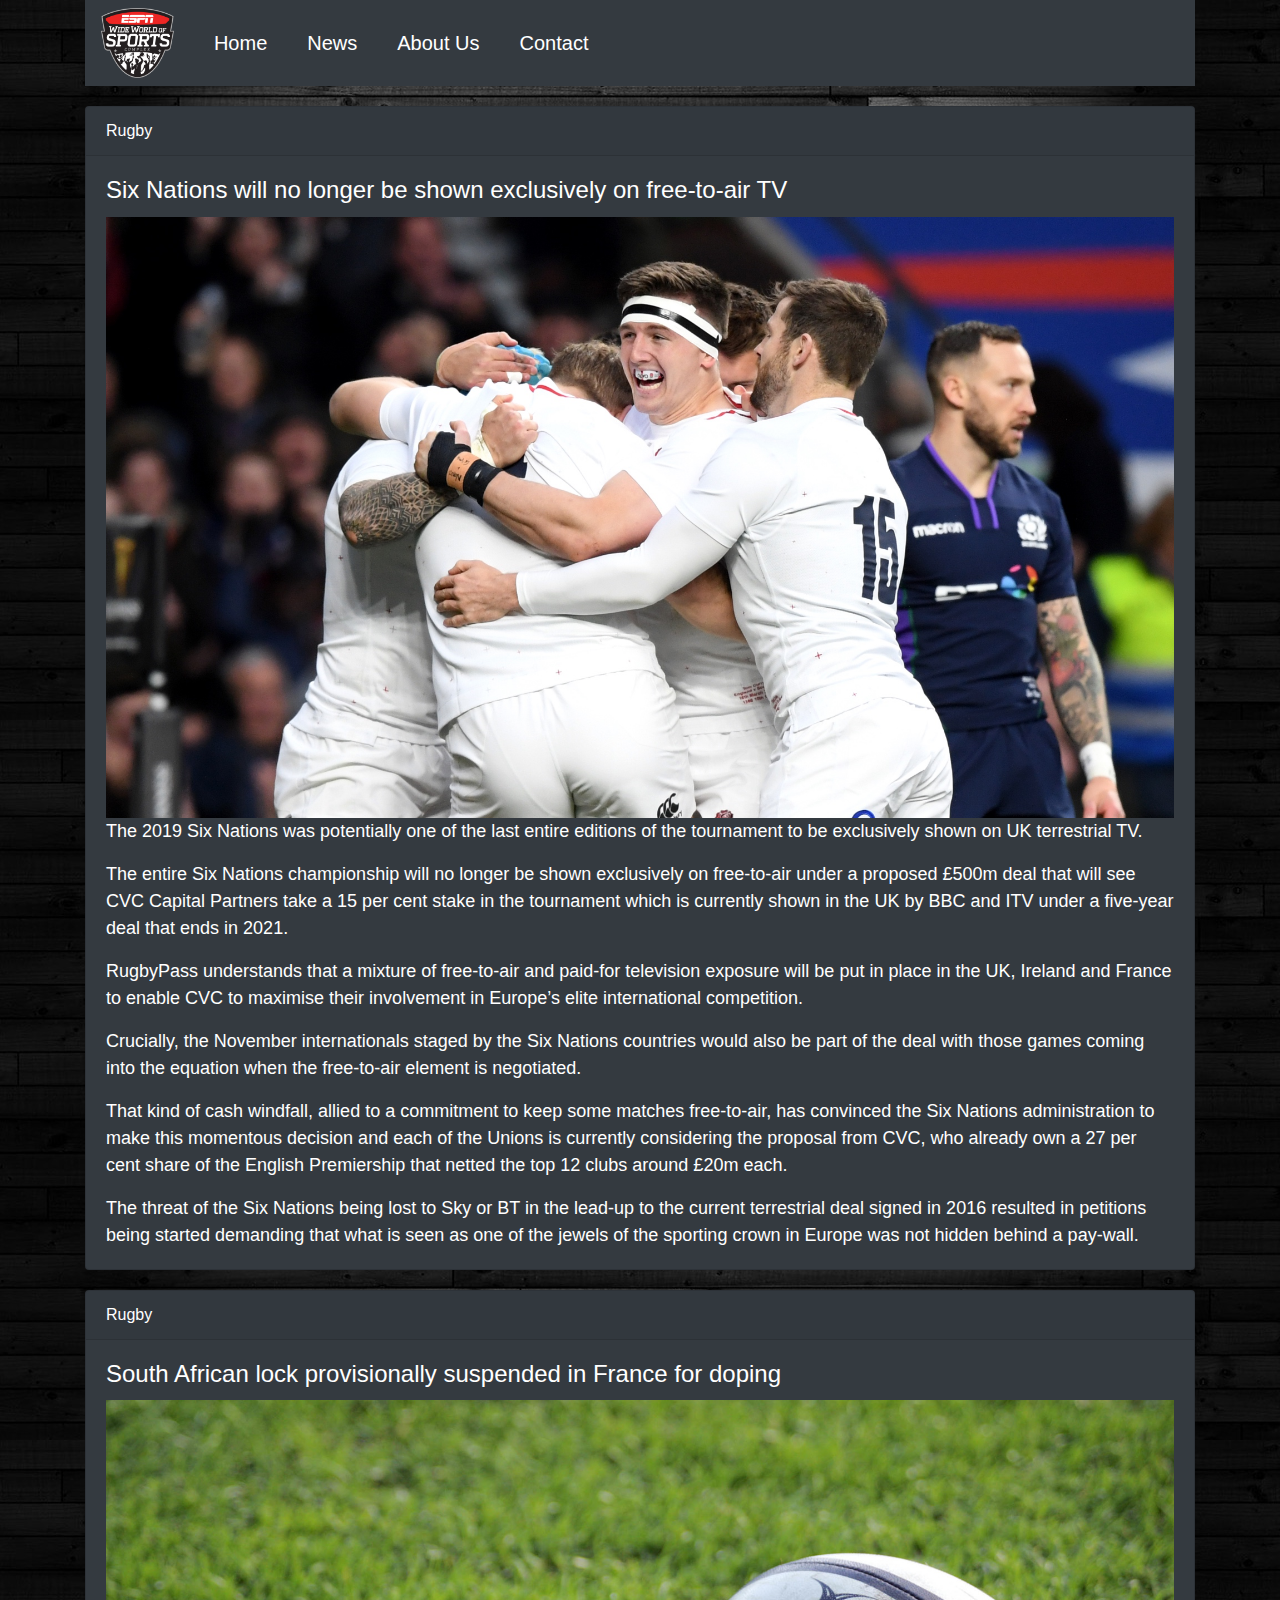
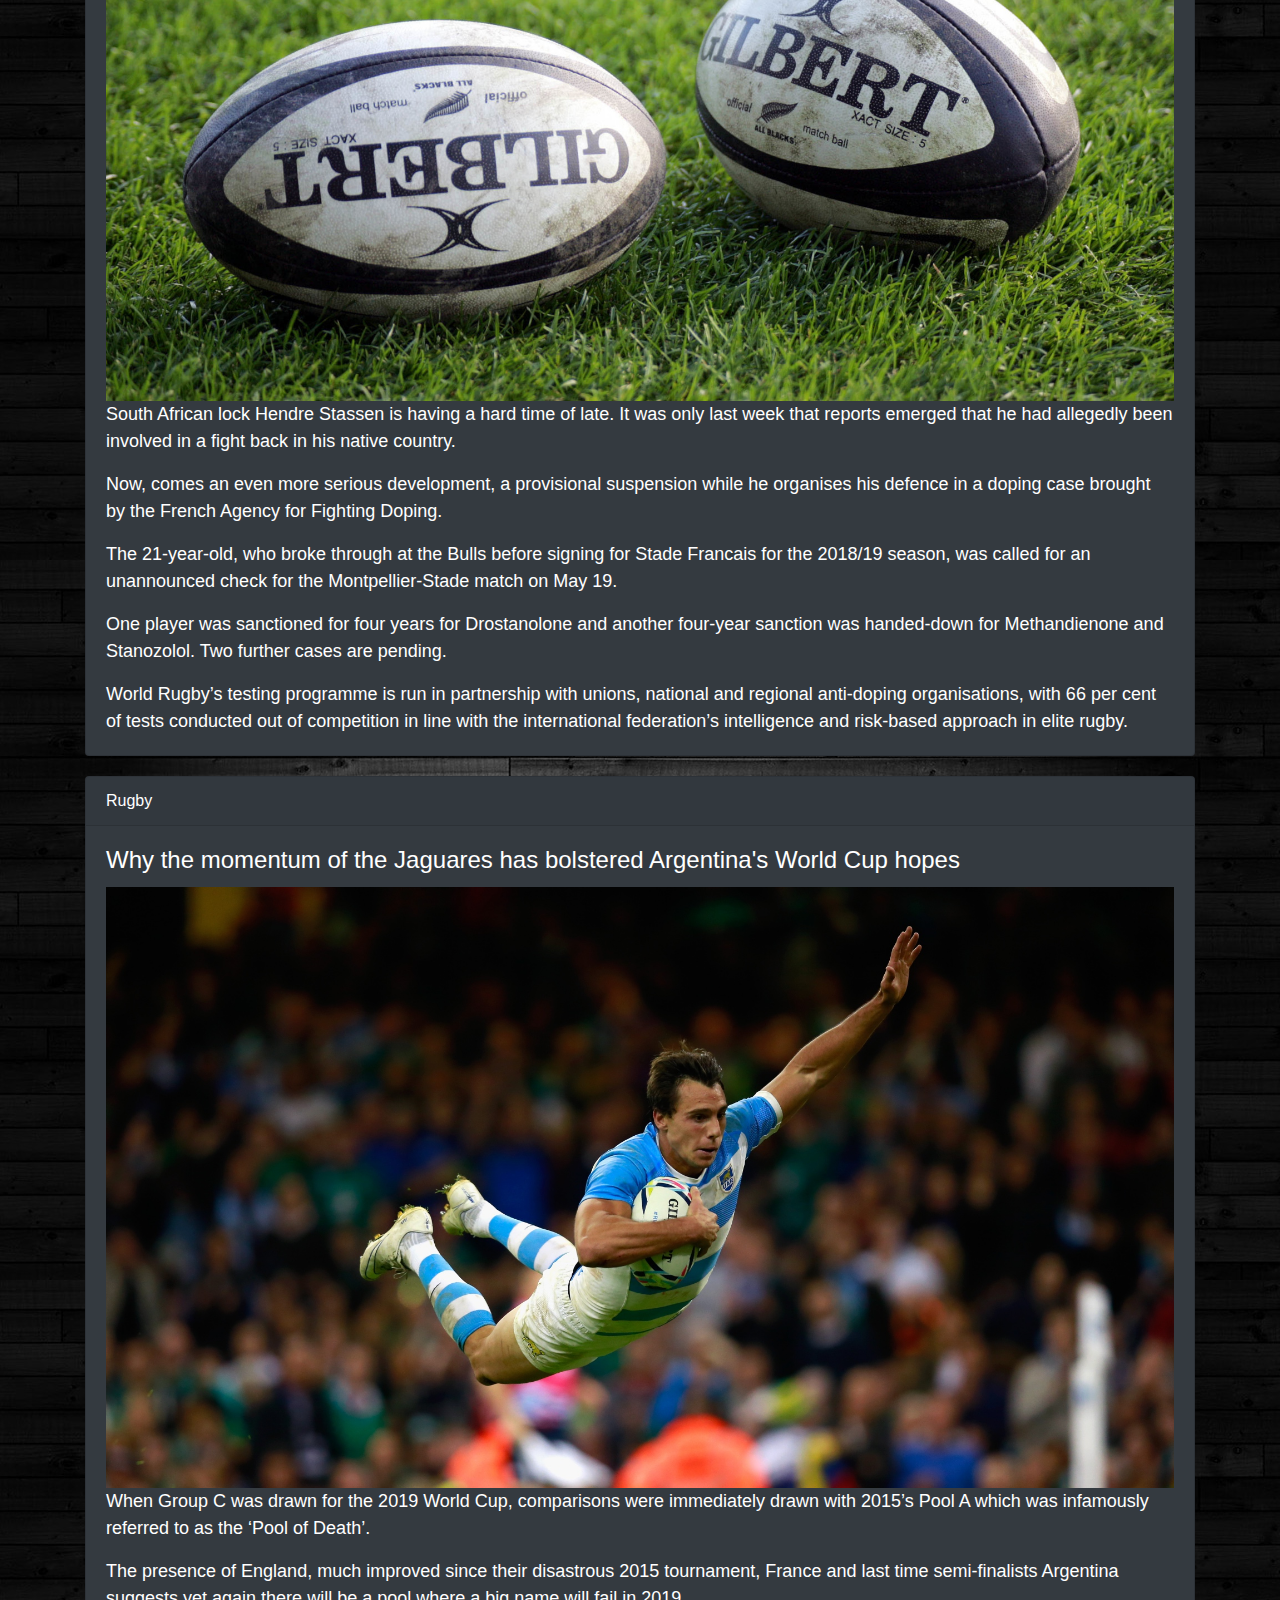
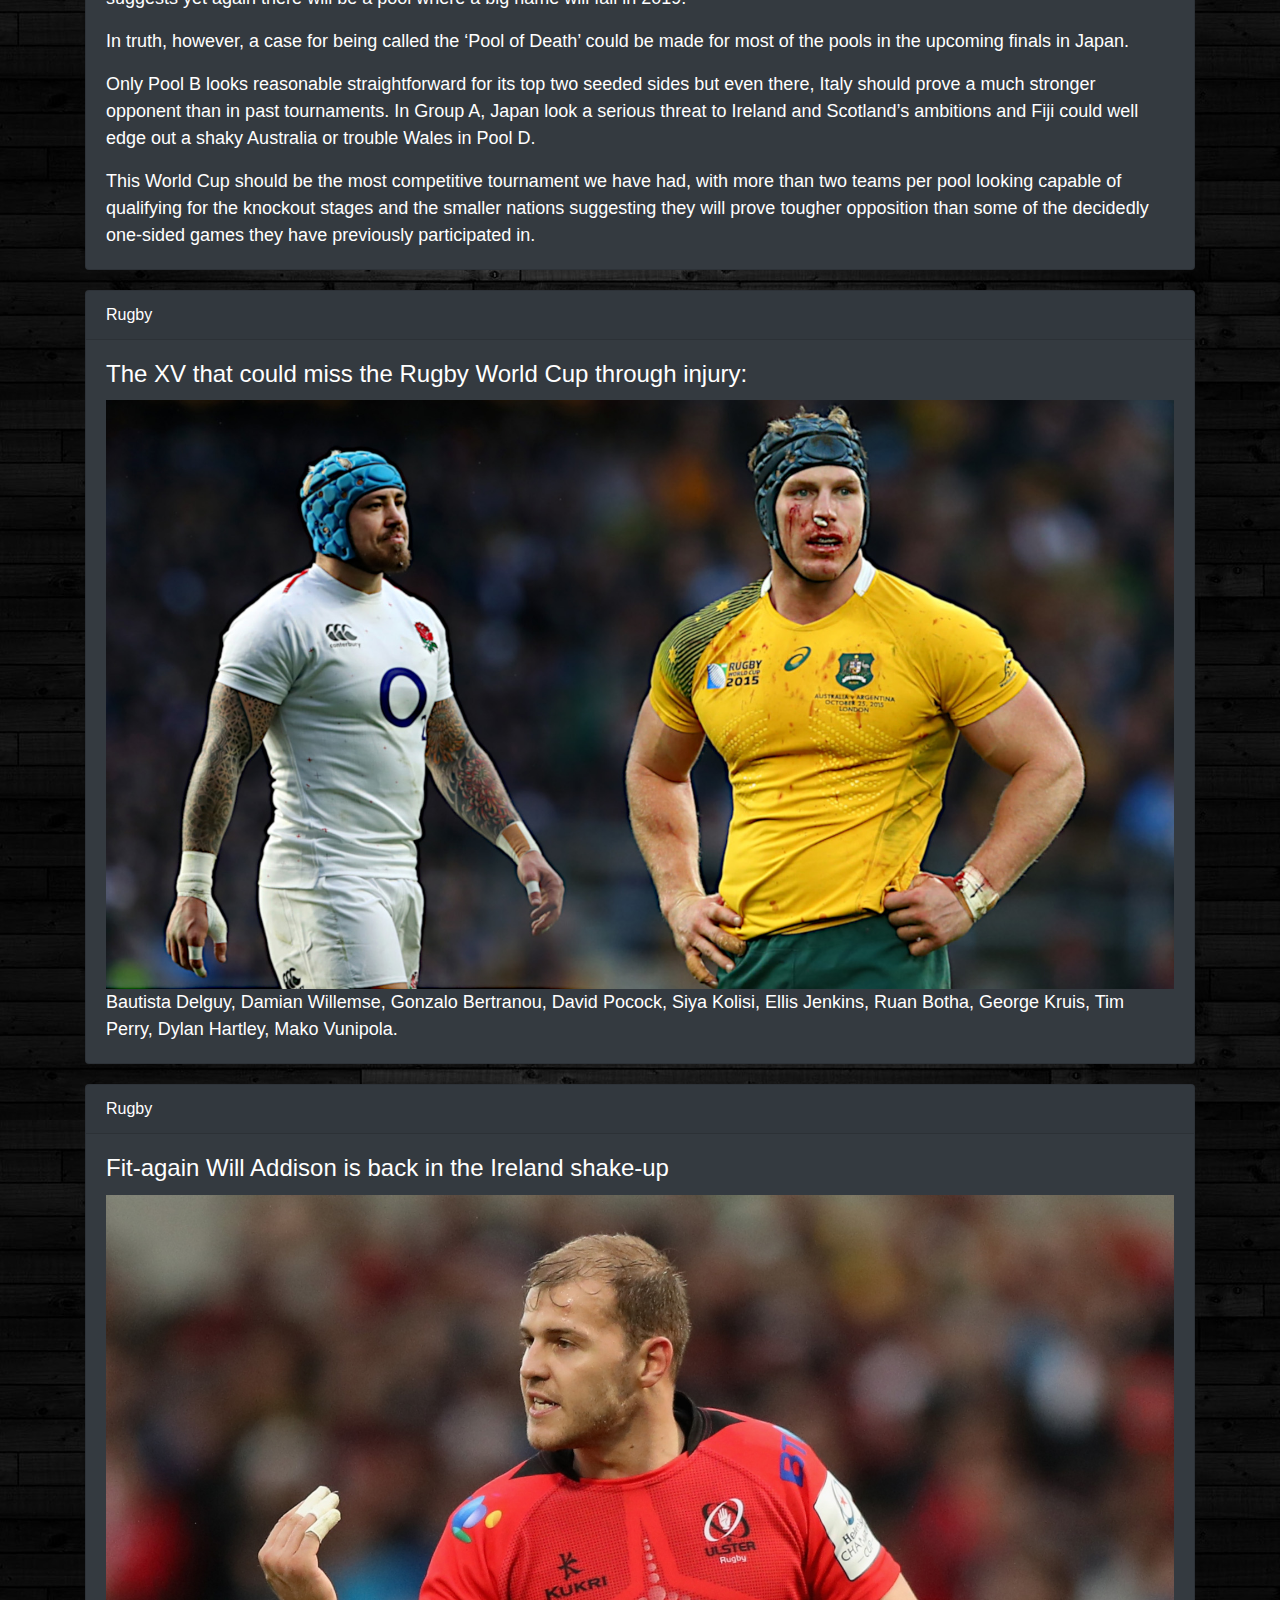
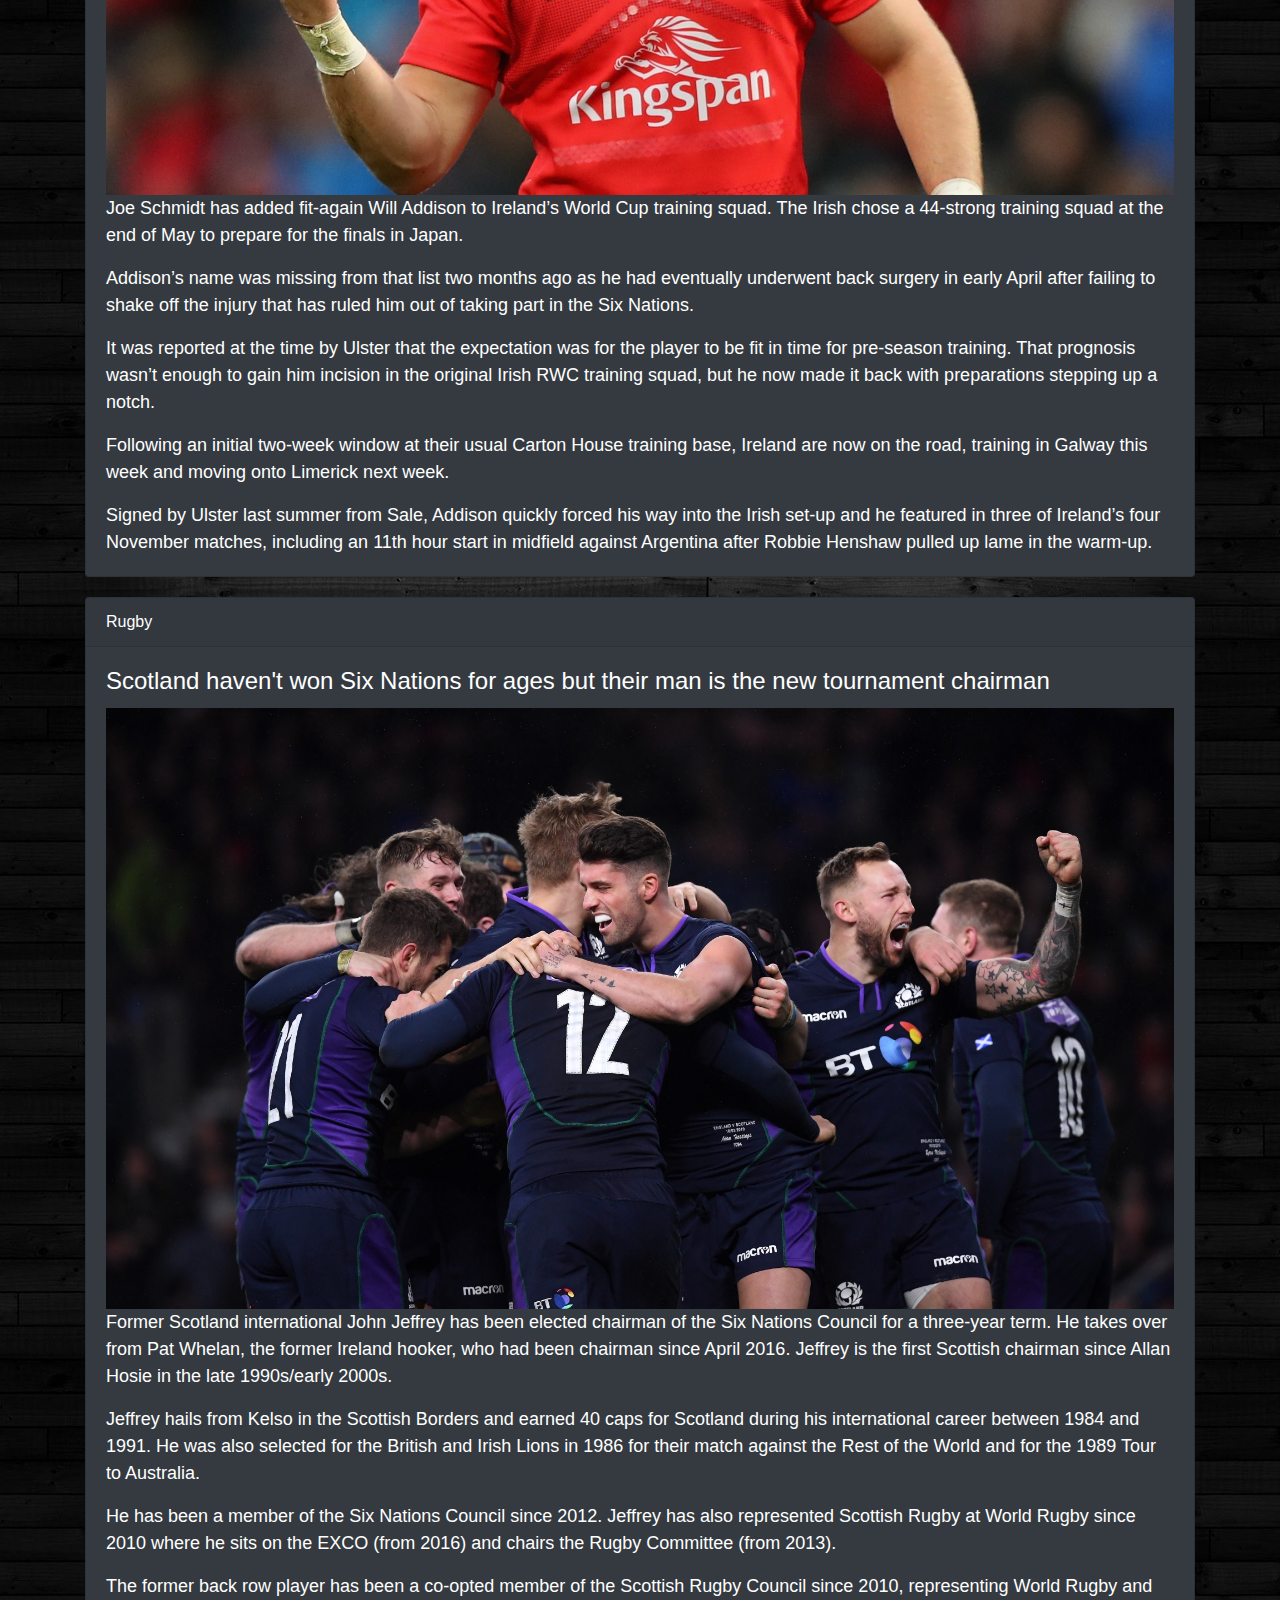
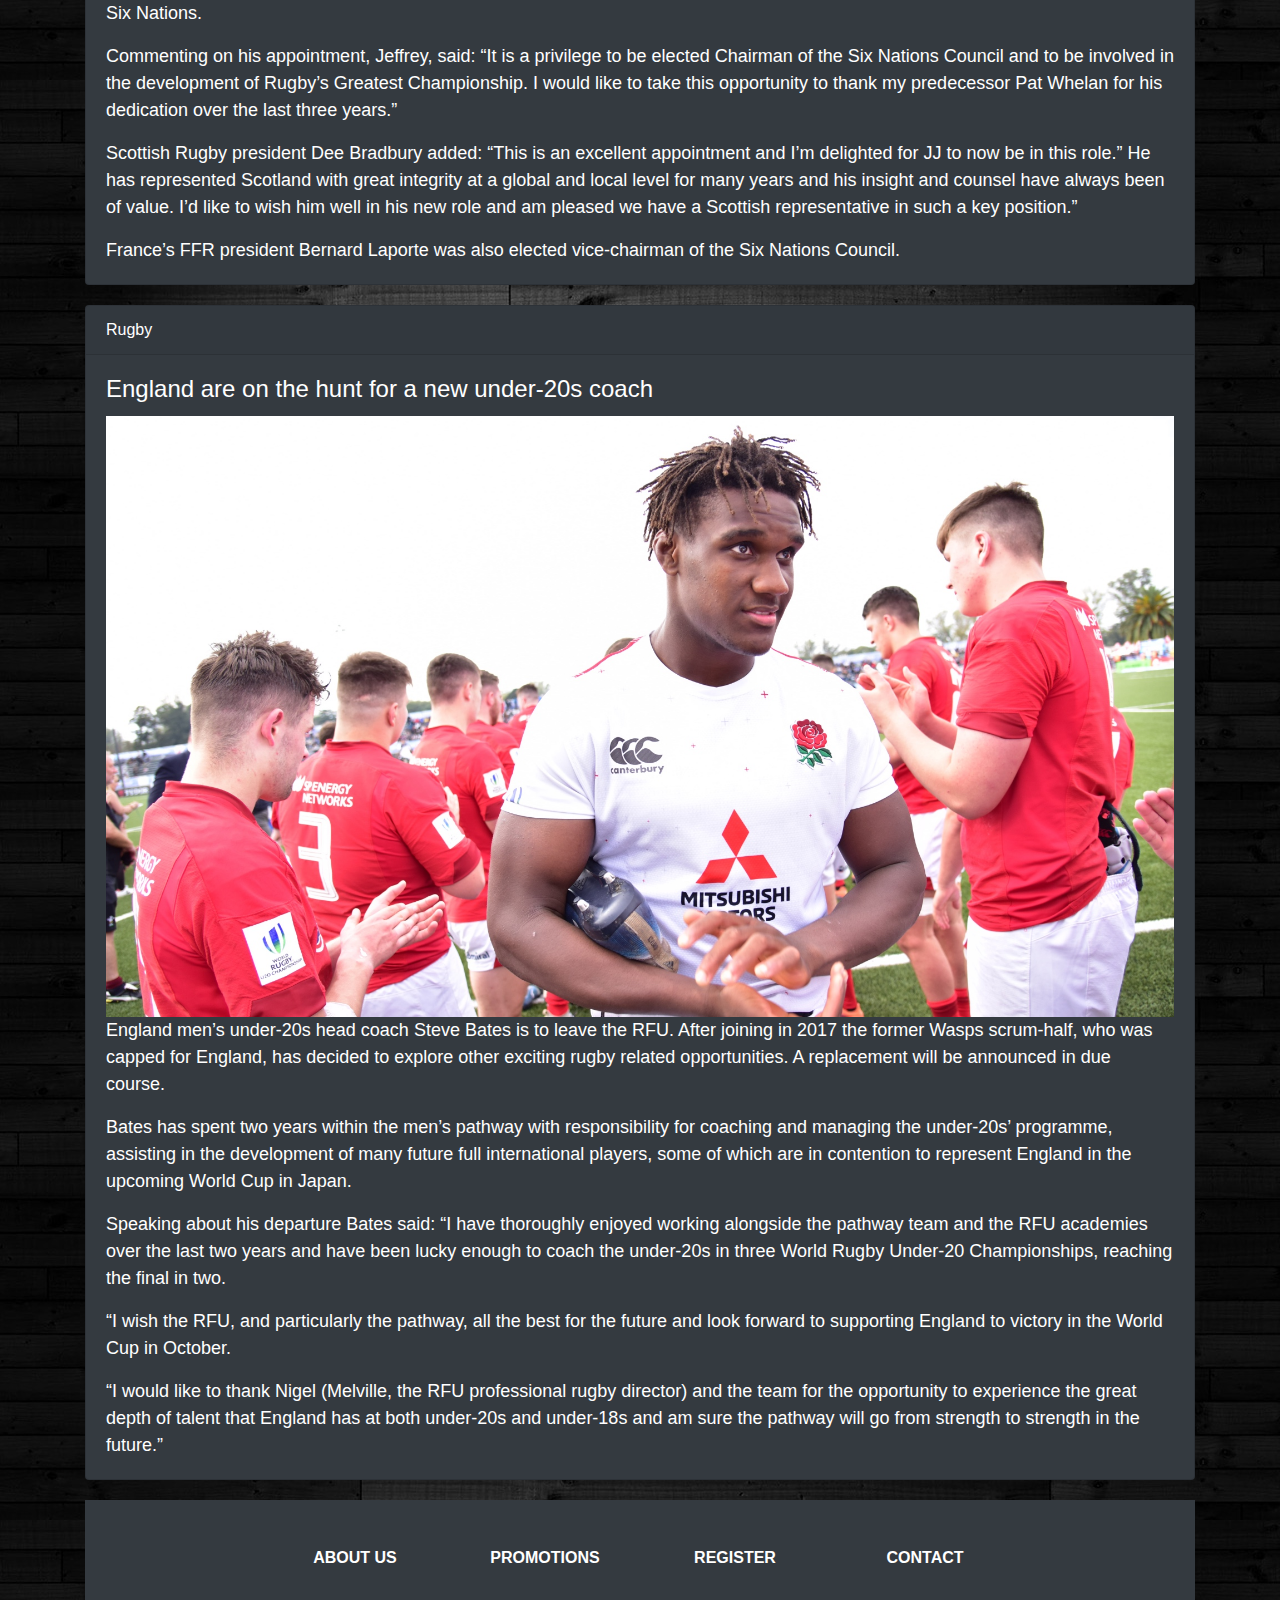
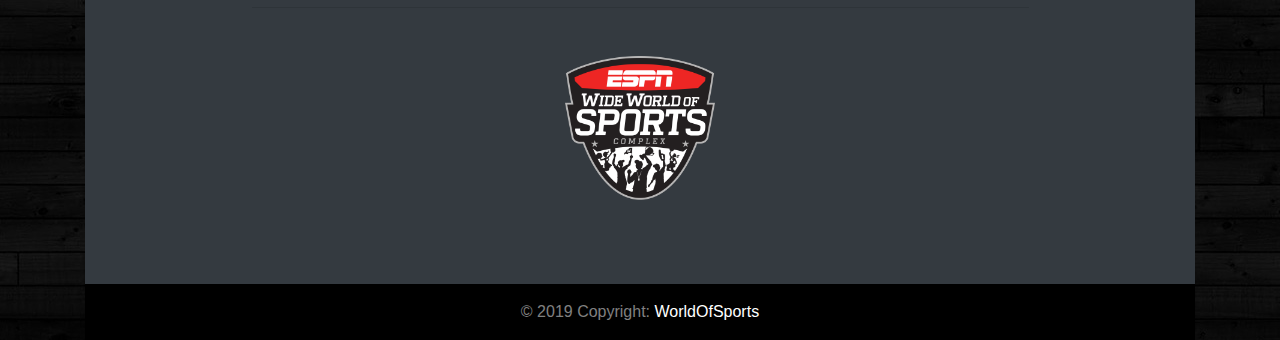
<file: rugbynews.html>
<!DOCTYPE html>
<html lang="en">
<head>
  <meta charset="UTF-8">
  <meta name="viewport" content="width=device-width, initial-scale=1">
  <title>Document</title>
    <link rel="stylesheet" href="https://stackpath.bootstrapcdn.com/bootstrap/4.3.1/css/bootstrap.min.css" integrity="sha384-ggOyR0iXCbMQv3Xipma34MD+dH/1fQ784/j6cY/iJTQUOhcWr7x9JvoRxT2MZw1T" crossorigin="anonymous">
    <link rel="stylesheet" href="css/style.css">
    <link rel="stylesheet" href="https://use.fontawesome.com/releases/v5.8.2/css/all.css" integrity="sha384-oS3vJWv+0UjzBfQzYUhtDYW+Pj2yciDJxpsK1OYPAYjqT085Qq/1cq5FLXAZQ7Ay" crossorigin="anonymous">
</head>
<body background="img/back.jpg">
   
  <div class="container">

    <nav class="navbar navbar-expand-md bg-dark navbar-dark">
  <!-- Brand -->
  <img src="img/logo.png" class="logo_size" alt="logo">

  <button class="navbar-toggler" type="button" data-toggle="collapse" data-target="#collapsibleNavbar">
    <span class="navbar-toggler-icon"></span>
  </button>

  <!-- Navbar links -->
  <div class="collapse navbar-collapse" id="collapsibleNavbar">
    <ul class="navbar-nav">
      <li class="nav-item">
        <a class="nav-a" href="index.html">Home</a>
      </li>
      <li class="nav-item">
        <a class="nav-a" href="news.html">News</a>
      </li>
      <li class="nav-item">
        <a class="nav-a" href="about.html">About Us</a>
      </li>
      <li class="nav-item">
        <a class="nav-a" href="contact.html">Contact</a>
      </li> 
    </ul>
  </div> 
</nav>


<!-- News Center -->

<div class="news_container">

  <div class="card news_box text-white bg-dark mb-3">
    <div class="card-header">Rugby</div>
    <div class="card-body">
      <h4 class="card-title">Six Nations will no longer be shown exclusively on free-to-air TV</h4>
      <img src="img/rugby1.jpg" alt="Six Nations" class="responsive">
      <p class="card-text">The 2019 Six Nations was potentially one of the last entire editions of the tournament to be exclusively shown on UK terrestrial TV.
      </p>
      <p class="card-text">The entire Six Nations championship will no longer be shown exclusively on free-to-air under a proposed £500m deal that will see CVC Capital Partners take a 15 per cent stake in the tournament which is currently shown in the UK by BBC and ITV under a five-year deal that ends in 2021.
      </p>
      <p class="card-text">RugbyPass understands that a mixture of free-to-air and paid-for television exposure will be put in place in the UK, Ireland and France to enable CVC to maximise their involvement in Europe’s elite international competition. 
      </p>
      <p class="card-text">Crucially, the November internationals staged by the Six Nations countries would also be part of the deal with those games coming into the equation when the free-to-air element is negotiated.
      </p>
      <p class="card-text">That kind of cash windfall, allied to a commitment to keep some matches free-to-air, has convinced the Six Nations administration to make this momentous decision and each of the Unions is currently considering the proposal from CVC, who already own a 27 per cent share of the English Premiership that netted the top 12 clubs around £20m each.   
      </p>
      <p class="card-text">The threat of the Six Nations being lost to Sky or BT in the lead-up to the current terrestrial deal signed in 2016 resulted in petitions being started demanding that what is seen as one of the jewels of the sporting crown in Europe was not hidden behind a pay-wall.   
      </p>
    </div>
  </div>

  <div class="card news_box  text-white bg-dark mb-3">
    <div class="card-header">Rugby</div>
    <div class="card-body">
      <h4 class="card-title">South African lock provisionally suspended in France for doping</h4>
      <img src="img/rugby2.jpg" alt="Rugby Doping" class="responsive">
      <p class="card-text">South African lock Hendre Stassen is having a hard time of late. It was only last week that reports emerged that he had allegedly been involved in a fight back in his native country.
      </p>
      <p class="card-text">Now, comes an even more serious development, a provisional suspension while he organises his defence in a doping case brought by the French Agency for Fighting Doping.
      </p>
      <p class="card-text">The 21-year-old, who broke through at the Bulls before signing for Stade Francais for the 2018/19 season, was called for an unannounced check for the Montpellier-Stade match on May 19.
      </p>
      <p class="card-text">One player was sanctioned for four years for Drostanolone and another four-year sanction was handed-down for Methandienone and Stanozolol. Two further cases are pending.
      </p>
      <p class="card-text">World Rugby’s testing programme is run in partnership with unions, national and regional anti-doping organisations, with 66 per cent of tests conducted out of competition in line with the international federation’s intelligence and risk-based approach in elite rugby.
      </p>
    </div>
  </div>

  <div class="card news_box  text-white bg-dark mb-3">
    <div class="card-header">Rugby</div>
    <div class="card-body">
      <h4 class="card-title">Why the momentum of the Jaguares has bolstered Argentina's World Cup hopes</h4>
      <img src="img/rugby3.jpg" alt="Argentina World Cup Hopes" class="responsive">
      <p class="card-text">When Group C was drawn for the 2019 World Cup, comparisons were immediately drawn with 2015’s Pool A which was infamously referred to as the ‘Pool of Death’.
      </p>
      <p class="card-text">The presence of England, much improved since their disastrous 2015 tournament, France and last time semi-finalists Argentina suggests yet again there will be a pool where a big name will fail in 2019.
      </p>
      <p class="card-text">In truth, however, a case for being called the ‘Pool of Death’ could be made for most of the pools in the upcoming finals in Japan.
      </p>
      <p class="card-text">Only Pool B looks reasonable straightforward for its top two seeded sides but even there, Italy should prove a much stronger opponent than in past tournaments. In Group A, Japan look a serious threat to Ireland and Scotland’s ambitions and Fiji could well edge out a shaky Australia or trouble Wales in Pool D.
      </p>
      <p class="card-text">This World Cup should be the most competitive tournament we have had, with more than two teams per pool looking capable of qualifying for the knockout stages and the smaller nations suggesting they will prove tougher opposition than some of the decidedly one-sided games they have previously participated in. 
      </p>
    </div>
  </div>

  <div class="card news_box  text-white bg-dark mb-3">
    <div class="card-header">Rugby</div>
    <div class="card-body">
      <h4 class="card-title">The XV that could miss the Rugby World Cup through injury:</h4>
      <img src="img/rugbywc.jpg" alt="Rugbywc" class="responsive">
      <p class="card-text">Bautista Delguy, Damian Willemse, Gonzalo Bertranou, David Pocock, Siya Kolisi, Ellis Jenkins, Ruan Botha, George Kruis, Tim Perry, Dylan Hartley, Mako Vunipola.
      </p>
    </div>
  </div>

  <div class="card news_box  text-white bg-dark mb-3">
    <div class="card-header">Rugby</div>
    <div class="card-body">
      <h4 class="card-title">Fit-again Will Addison is back in the Ireland shake-up</h4>
      <img src="img/rugby4.jpg" alt="Will Addison" class="responsive">
      <p class="card-text">Joe Schmidt has added fit-again Will Addison to Ireland’s World Cup training squad. The Irish chose a 44-strong training squad at the end of May to prepare for the finals in Japan.
      </p>
      <p class="card-text">Addison’s name was missing from that list two months ago as he had eventually underwent back surgery in early April after failing to shake off the injury that has ruled him out of taking part in the Six Nations.
      </p>
      <p class="card-text">It was reported at the time by Ulster that the expectation was for the player to be fit in time for pre-season training. That prognosis wasn’t enough to gain him incision in the original Irish RWC training squad, but he now made it back with preparations stepping up a notch.  
      </p>
      <p class="card-text">Following an initial two-week window at their usual Carton House training base, Ireland are now on the road, training in Galway this week and moving onto Limerick next week. 
      </p>
      <p class="card-text">Signed by Ulster last summer from Sale, Addison quickly forced his way into the Irish set-up and he featured in three of Ireland’s four November matches, including an 11th hour start in midfield against Argentina after Robbie Henshaw pulled up lame in the warm-up.
      </p>
    </div>
  </div>

  <div class="card news_box  text-white bg-dark mb-3">
    <div class="card-header">Rugby</div>
    <div class="card-body">
      <h4 class="card-title">Scotland haven't won Six Nations for ages but their man is the new tournament chairman</h4>
      <img src="img/rugby5.jpg" alt="Scotland Rugby" class="responsive">
      <p class="card-text">Former Scotland international John Jeffrey has been elected chairman of the Six Nations Council for a three-year term. He takes over from Pat Whelan, the former Ireland hooker, who had been chairman since April 2016. Jeffrey is the first Scottish chairman since Allan Hosie in the late 1990s/early 2000s.
      </p>
      <p class="card-text">Jeffrey hails from Kelso in the Scottish Borders and earned 40 caps for Scotland during his international career between 1984 and 1991. He was also selected for the British and Irish Lions in 1986 for their match against the Rest of the World and for the 1989 Tour to Australia.
      </p>
      <p class="card-text">He has been a member of the Six Nations Council since 2012. Jeffrey has also represented Scottish Rugby at World Rugby since 2010 where he sits on the EXCO (from 2016) and chairs the Rugby Committee (from 2013).
      </p>
      <p class="card-text">The former back row player has been a co-opted member of the Scottish Rugby Council since 2010, representing World Rugby and Six Nations.
      </p>
      <p class="card-text">Commenting on his appointment, Jeffrey, said: “It is a privilege to be elected Chairman of the Six Nations Council and to be involved in the development of Rugby’s Greatest Championship. I would like to take this opportunity to thank my predecessor Pat Whelan for his dedication over the last three years.”
      </p>
      <p class="card-text">Scottish Rugby president Dee Bradbury added: “This is an excellent appointment and I’m delighted for JJ to now be in this role.” He has represented Scotland with great integrity at a global and local level for many years and his insight and counsel have always been of value. I’d like to wish him well in his new role and am pleased we have a Scottish representative in such a key position.”
      </p>
      <p class="card-text">France’s FFR president Bernard Laporte was also elected vice-chairman of the Six Nations Council. 
      </p>
    </div>
  </div>

  <div class="card news_box  text-white bg-dark mb-3">
    <div class="card-header">Rugby</div>
    <div class="card-body">
      <h4 class="card-title">England are on the hunt for a new under-20s coach</h4>
      <img src="img/rugby6.jpg" alt="England U20 Rugby" class="responsive">
      <p class="card-text">England men’s under-20s head coach Steve Bates is to leave the RFU. After joining in 2017 the former Wasps scrum-half, who was capped for England, has decided to explore other exciting rugby related opportunities. A replacement will be announced in due course.
     </p>
     <p class="card-text">Bates has spent two years within the men’s pathway with responsibility for coaching and managing the under-20s’ programme, assisting in the development of many future full international players, some of which are in contention to represent England in the upcoming World Cup in Japan.
     </p>
     <p class="card-text">Speaking about his departure Bates said: “I have thoroughly enjoyed working alongside the pathway team and the RFU academies over the last two years and have been lucky enough to coach the under-20s in three World Rugby Under-20 Championships, reaching the final in two. 
     </p>
     <p class="card-text">“I wish the RFU, and particularly the pathway, all the best for the future and look forward to supporting England to victory in the World Cup in October. 
     </p>
     <p class="card-text">“I would like to thank Nigel (Melville, the RFU professional rugby director) and the team for the opportunity to experience the great depth of talent that England has at both under-20s and under-18s and am sure the pathway will go from strength to strength in the future.”
     </p>
    </div>
  </div>

</div>



<!-- Footer -->

<footer>

  <div class="footer_container">

    <div class="row text-center d-flex justify-content-center pt-5 mb-3">

      <div class="col-md-2 mb-3">
        <h6 class="text-uppercase font-weight-bold">
          <a href="about.html">About us</a>
        </h6>
      </div>

      <div class="col-md-2 mb-3">
        <h6 class="text-uppercase font-weight-bold">
          <a href="promotions.html">Promotions</a>
        </h6>
      </div>
  
      <div class="col-md-2 mb-3">
        <h6 class="text-uppercase font-weight-bold">
          <a href="register.html"> Register </a>
        </h6>
      </div>

      <div class="col-md-2 mb-3">
        <h6 class="text-uppercase font-weight-bold">
          <a href="contact.html"> Contact </a>
        </h6>
      </div>
    

    </div>
   
    <hr class="rgba-white-light" style="margin: 0 15%;">

   
    <div class="row d-flex text-center justify-content-center mb-md-0 mb-4">

      <div class="col-md-8 col-12 mt-5">
        <img src="img/logo.png" class="footer_logo" alt="footer_logo">
      </div>
     

    </div>
    
    <hr class="clearfix d-md-none rgba-white-light" style="margin: 10% 15% 5%;">

    <div class="row pb-3 social_center">

      <div class="col-md-12">

        <div class="mb-5 flex-center">
          
          <a href="" class="social_icons">
            <i class="fab fa-facebook"></i>
          </a>
          
          <a href="" class="social_icons">
            <i class="fab fa-twitter"></i>
          </a>
        
          <a href="" class="social_icons">
            <i class="fab fa-google-plus"></i>
          </a>
          
          <a href="" class="social_icons">
            <i class="fab fa-instagram"></i>
          </a>
          
          <a href="" class="social_icons">
            <i class="fab fa-youtube"></i>
          </a>

        </div>
      </div>
    </div>
  </div>
  
  <div class="text-center copy-padding copy-background">© 2019 Copyright:
    <a href=""> WorldOfSports </a>
  </div>

</footer>



</div>



  <!-- Optional JavaScript -->
    <!-- jQuery first, then Popper.js, then Bootstrap JS -->
    <script src="https://code.jquery.com/jquery-3.3.1.slim.min.js" integrity="sha384-q8i/X+965DzO0rT7abK41JStQIAqVgRVzpbzo5smXKp4YfRvH+8abtTE1Pi6jizo" crossorigin="anonymous"></script>
    <script src="https://cdnjs.cloudflare.com/ajax/libs/popper.js/1.14.7/umd/popper.min.js" integrity="sha384-UO2eT0CpHqdSJQ6hJty5KVphtPhzWj9WO1clHTMGa3JDZwrnQq4sF86dIHNDz0W1" crossorigin="anonymous"></script>
    <script src="https://stackpath.bootstrapcdn.com/bootstrap/4.3.1/js/bootstrap.min.js" integrity="sha384-JjSmVgyd0p3pXB1rRibZUAYoIIy6OrQ6VrjIEaFf/nJGzIxFDsf4x0xIM+B07jRM" crossorigin="anonymous"></script>

</body>
</html>
</file>
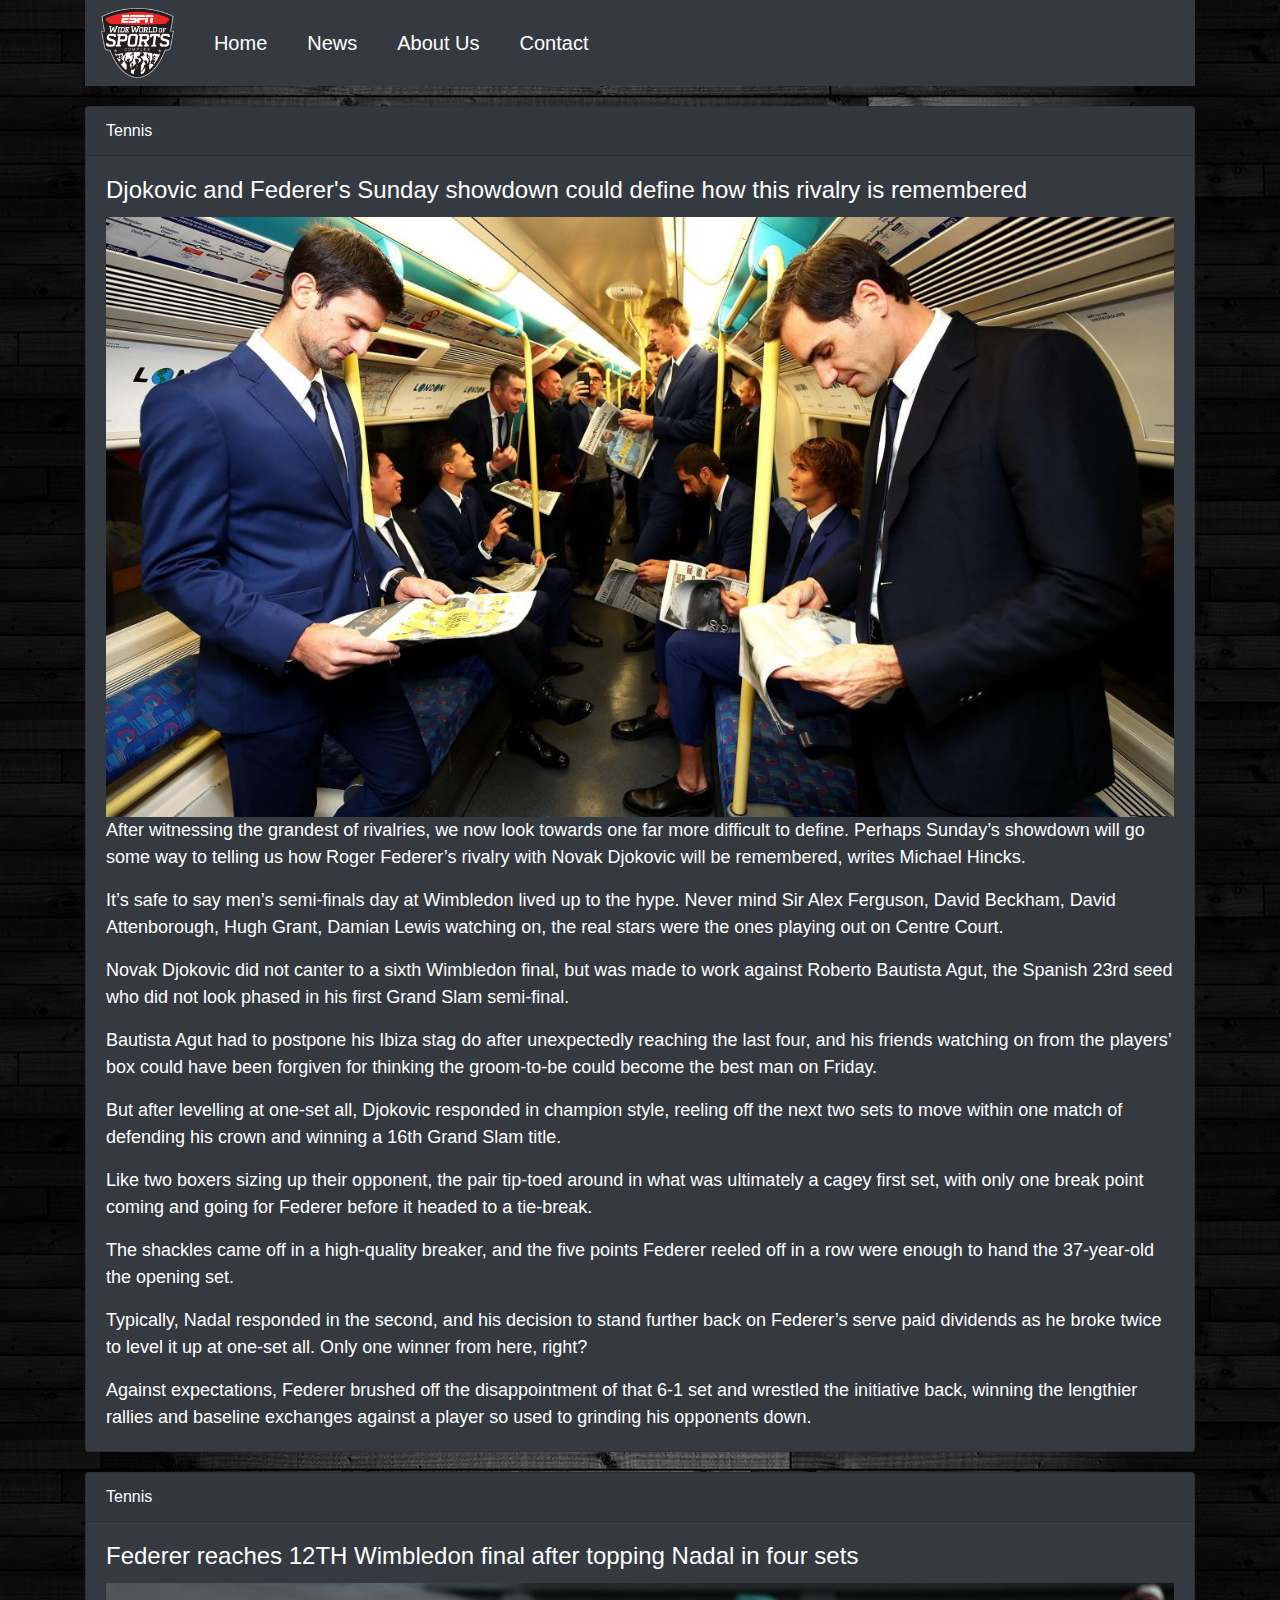
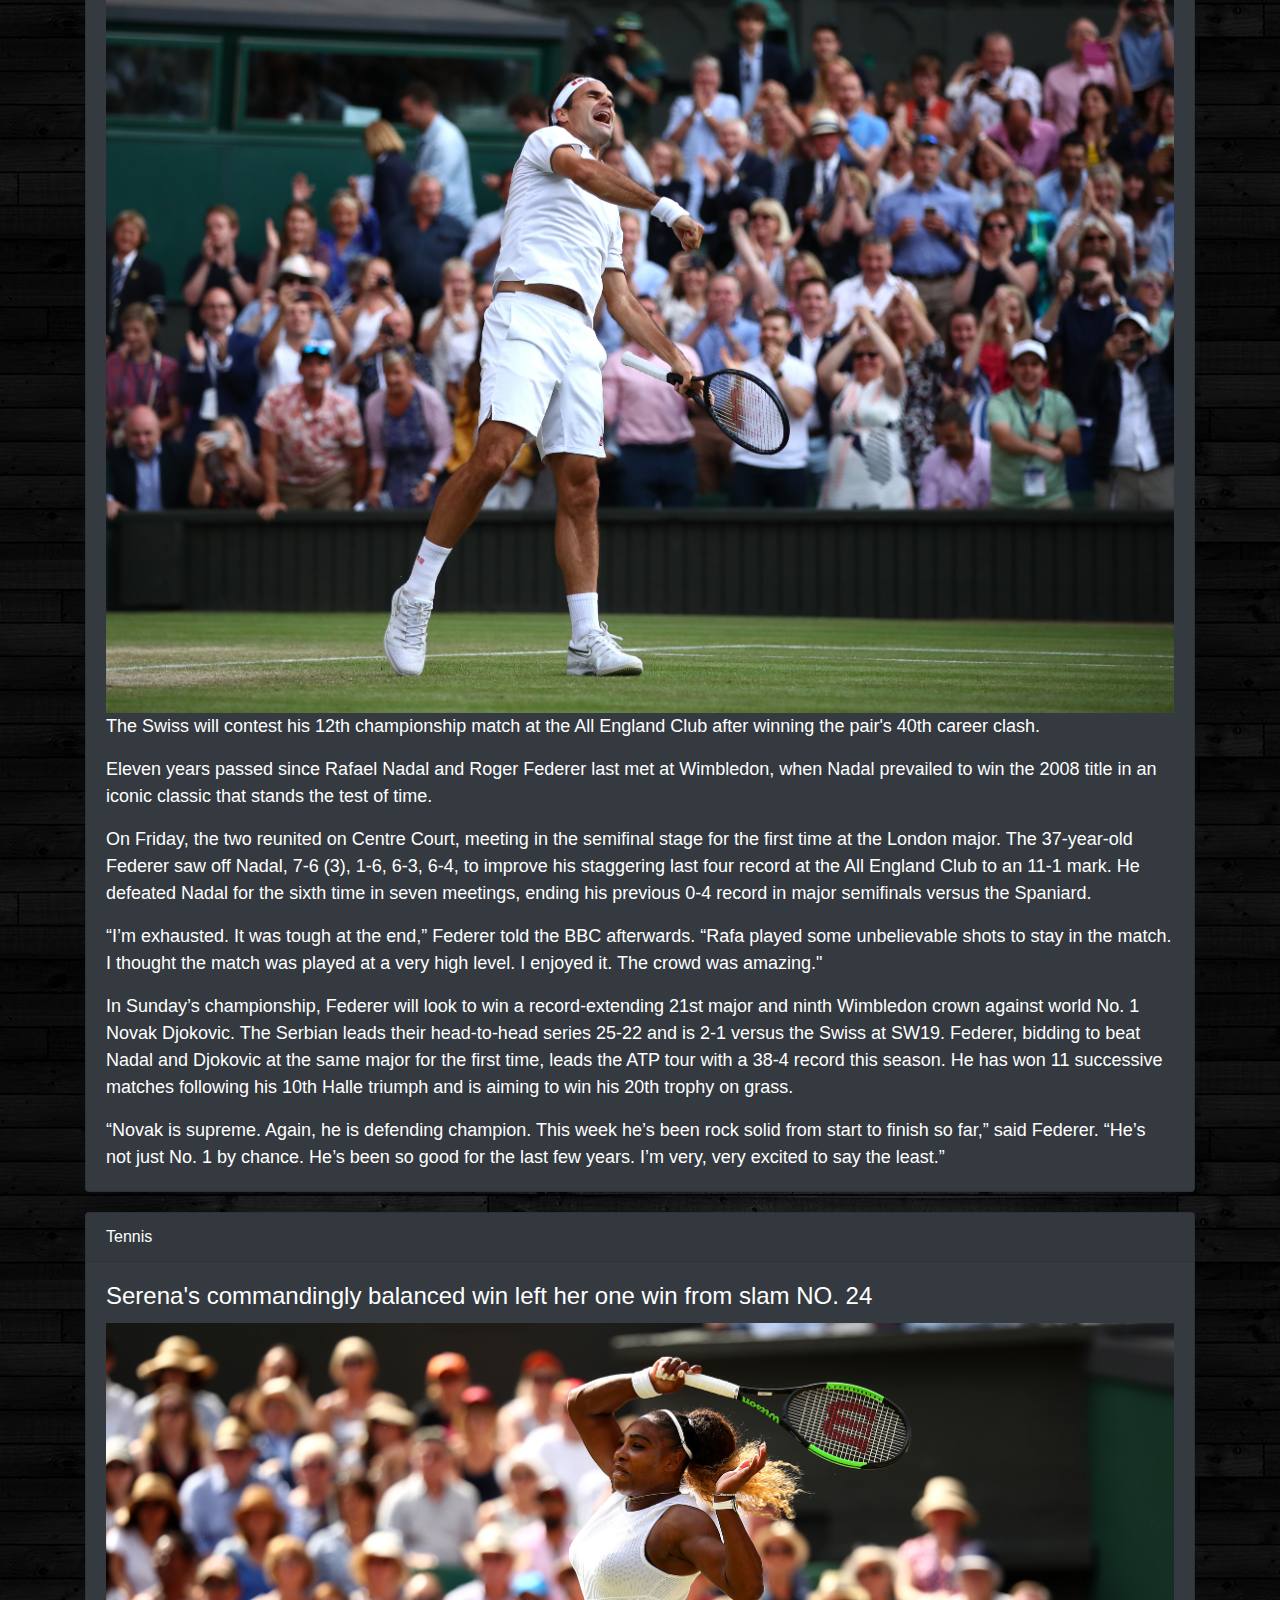
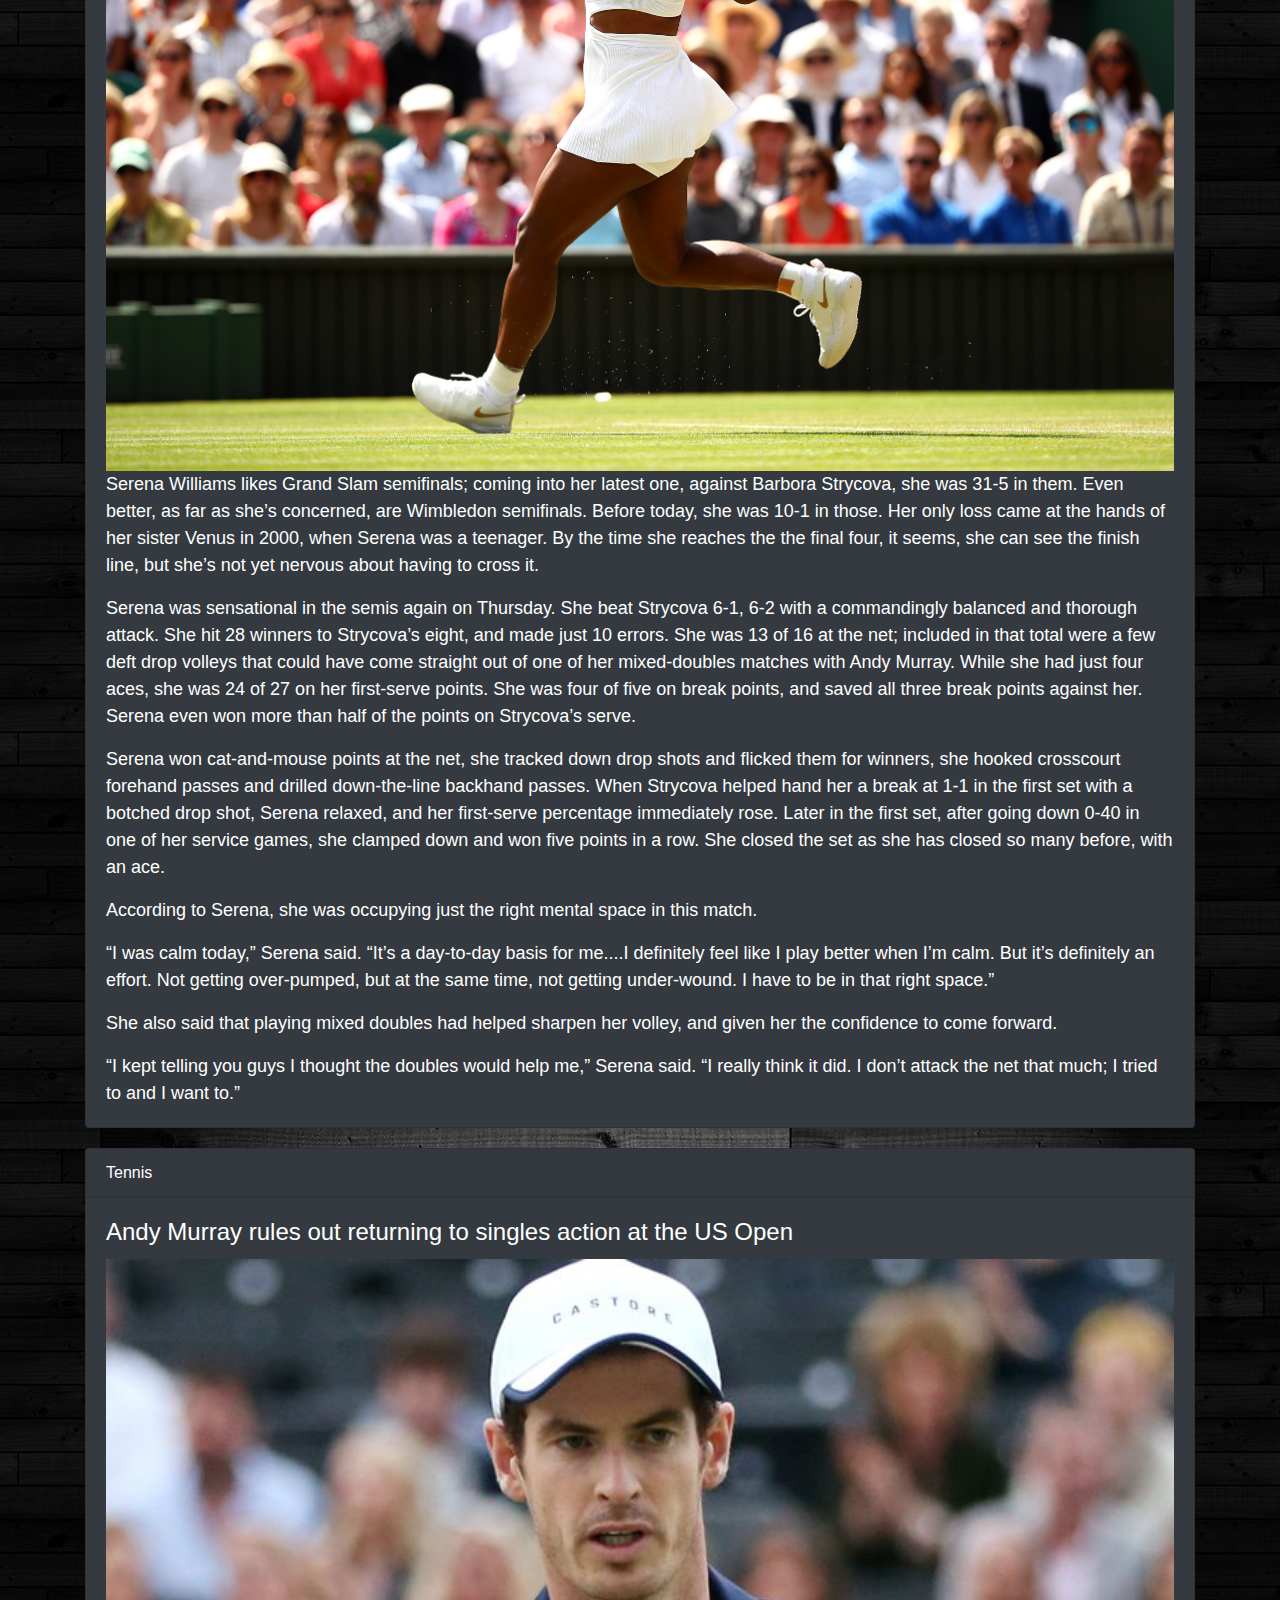
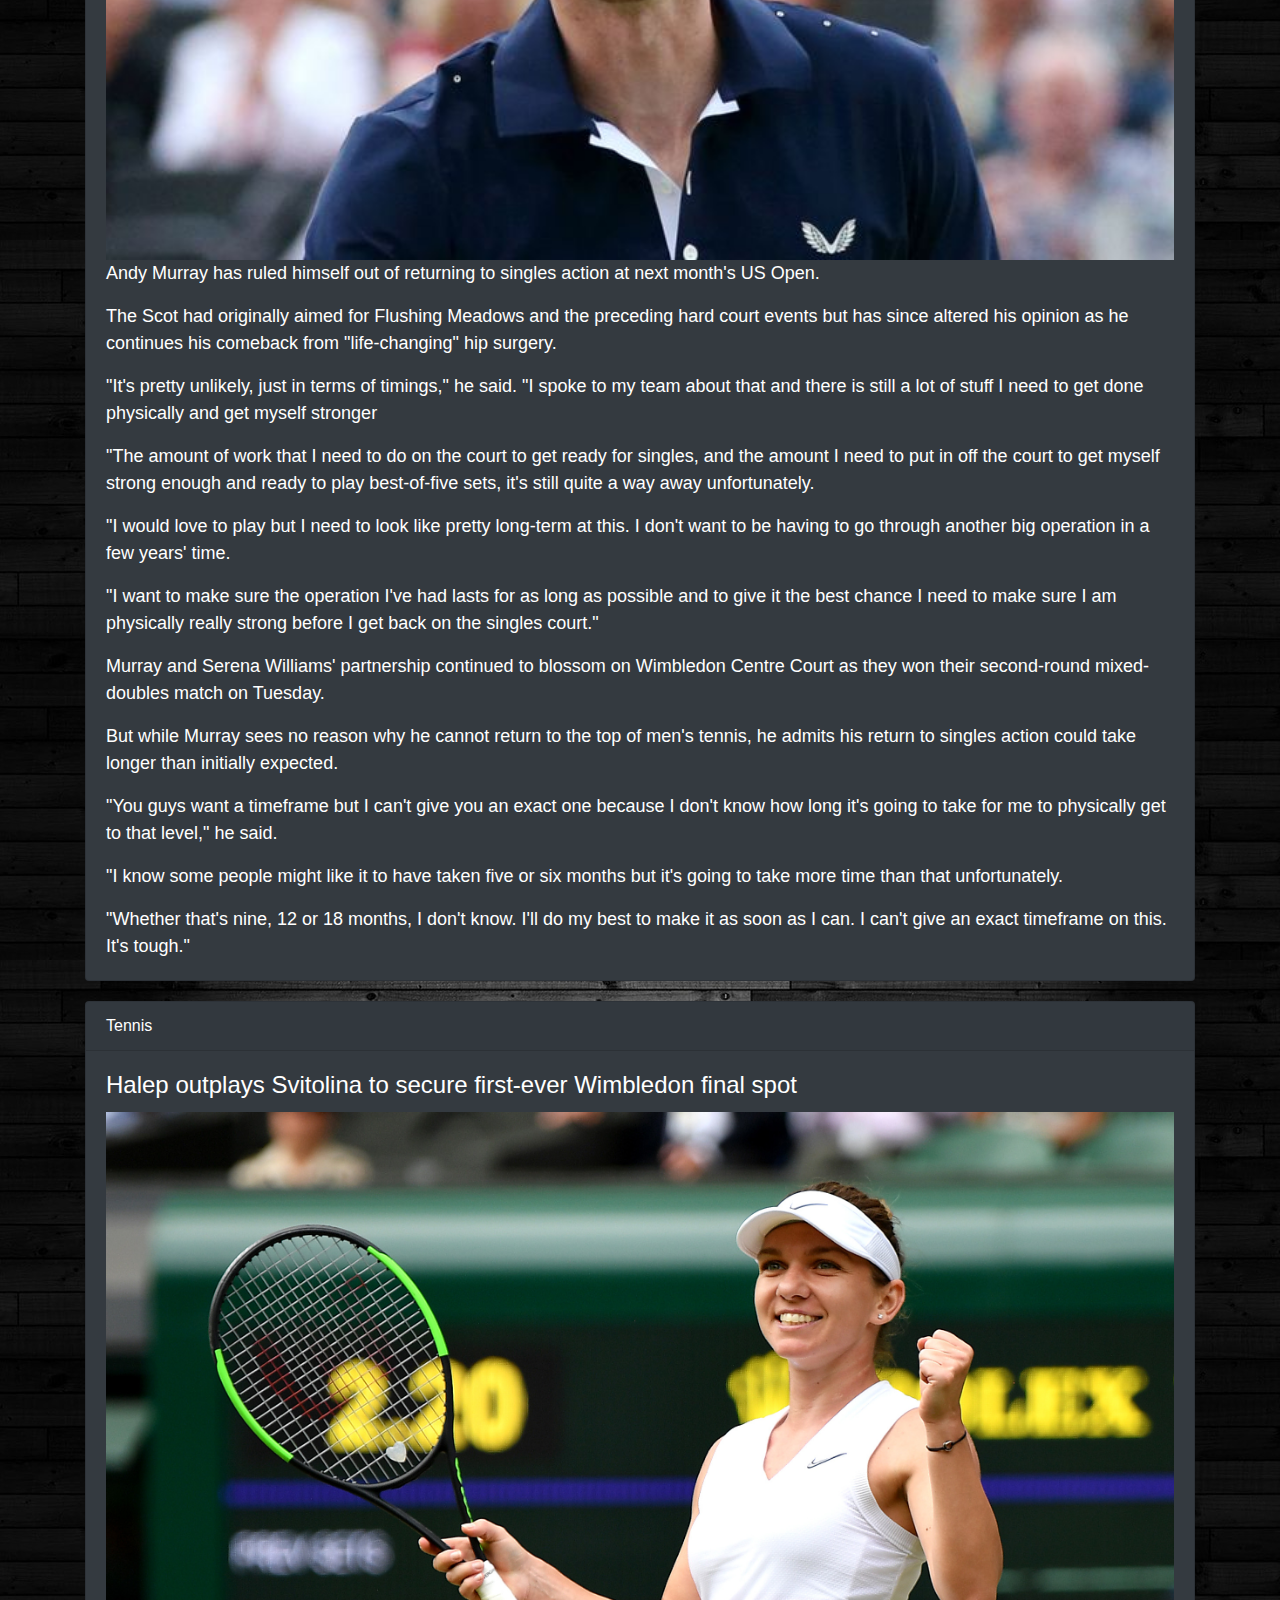
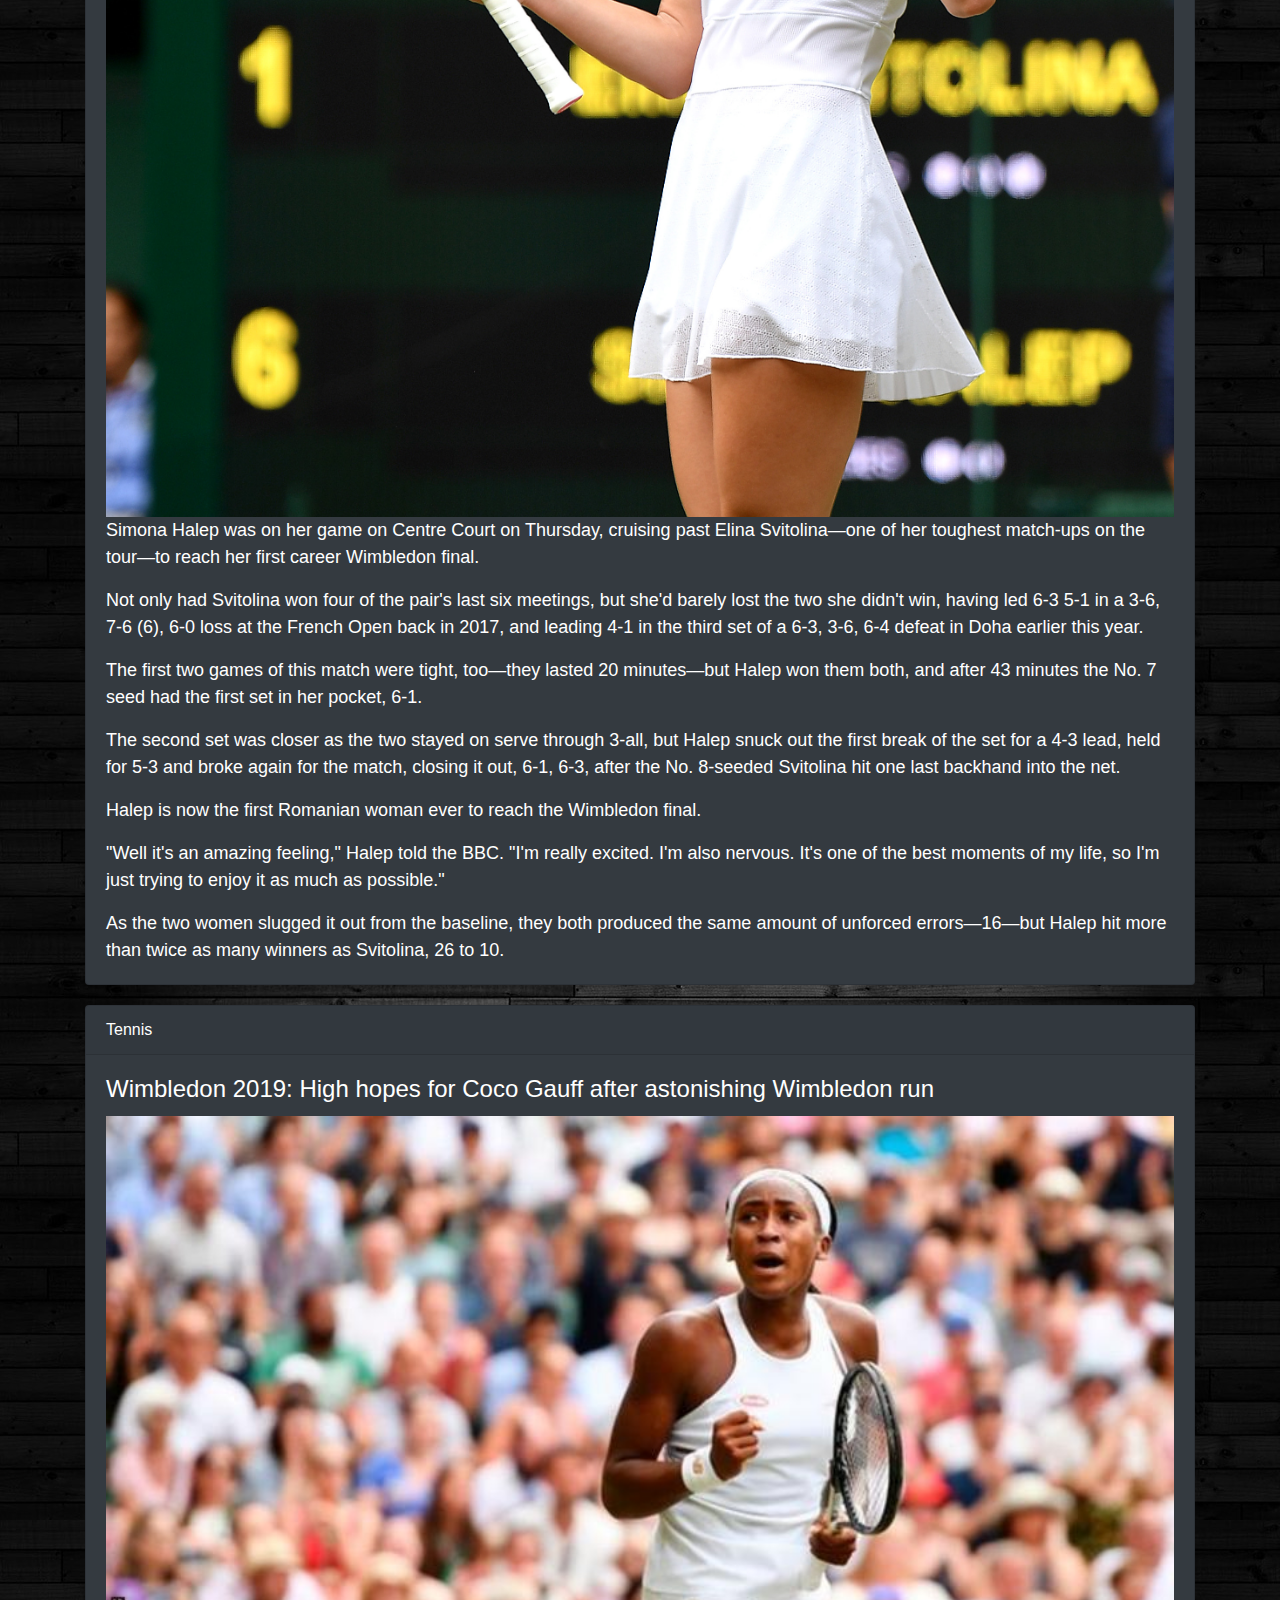
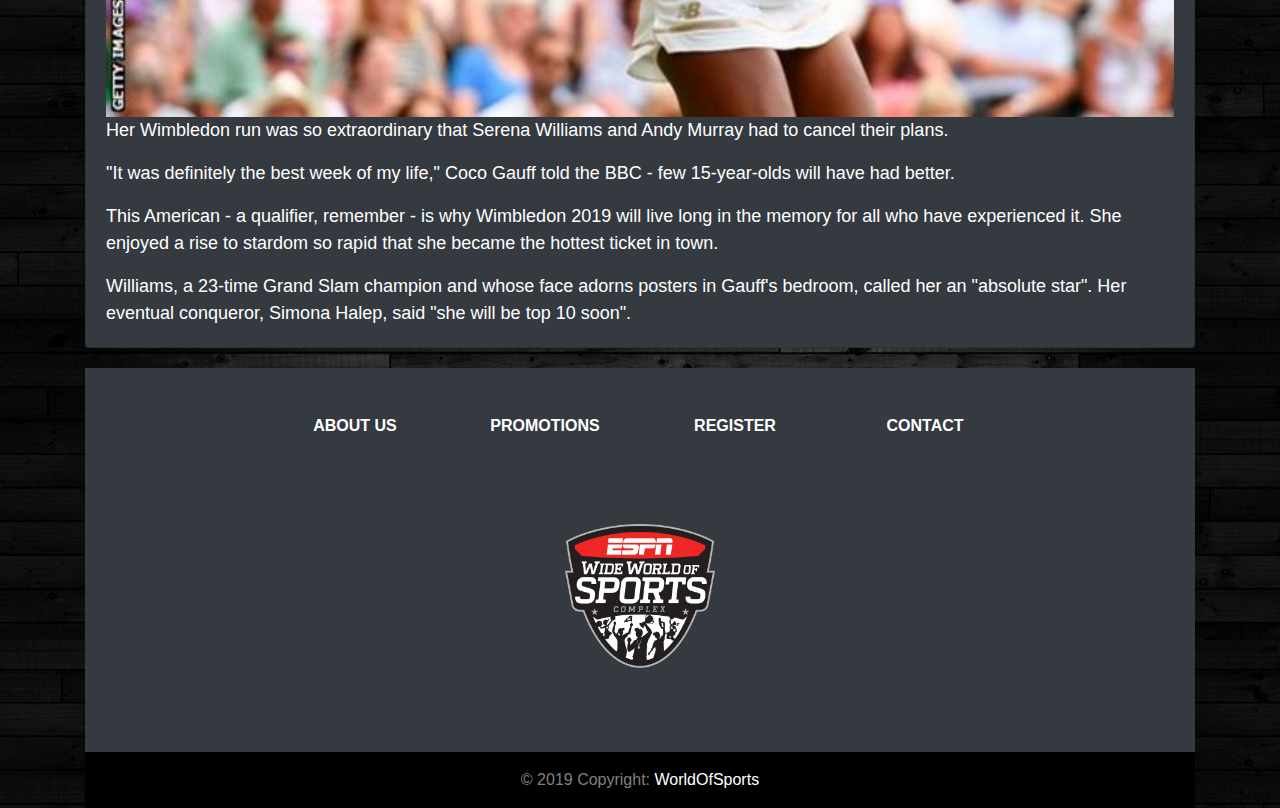
<file: tennisnews.html>
<!DOCTYPE html>
<html lang="en">
<head>
  <meta charset="UTF-8">
  <meta name="viewport" content="width=device-width, initial-scale=1">
  <title>Document</title>
    <link rel="stylesheet" href="https://stackpath.bootstrapcdn.com/bootstrap/4.3.1/css/bootstrap.min.css" integrity="sha384-ggOyR0iXCbMQv3Xipma34MD+dH/1fQ784/j6cY/iJTQUOhcWr7x9JvoRxT2MZw1T" crossorigin="anonymous">
    <link rel="stylesheet" href="css/style.css">
    <link rel="stylesheet" href="https://use.fontawesome.com/releases/v5.8.2/css/all.css" integrity="sha384-oS3vJWv+0UjzBfQzYUhtDYW+Pj2yciDJxpsK1OYPAYjqT085Qq/1cq5FLXAZQ7Ay" crossorigin="anonymous">
</head>
<body background="img/back.jpg">
   
  <div class="container">

    <nav class="navbar navbar-expand-md bg-dark navbar-dark">
  <!-- Brand -->
  <img src="img/logo.png" class="logo_size" alt="logo">

  <button class="navbar-toggler" type="button" data-toggle="collapse" data-target="#collapsibleNavbar">
    <span class="navbar-toggler-icon"></span>
  </button>

  <!-- Navbar links -->
  <div class="collapse navbar-collapse" id="collapsibleNavbar">
    <ul class="navbar-nav">
      <li class="nav-item">
        <a class="nav-a" href="index.html">Home</a>
      </li>
      <li class="nav-item">
        <a class="nav-a" href="news.html">News</a>
      </li>
      <li class="nav-item">
        <a class="nav-a" href="about.html">About Us</a>
      </li>
      <li class="nav-item">
        <a class="nav-a" href="contact.html">Contact</a>
      </li> 
    </ul>
  </div> 
</nav>


<!-- News Center -->

<div class="news_container">

  <div class="card news_box  text-white bg-dark mb-3">
    <div class="card-header">Tennis</div>
    <div class="card-body">
      <h4 class="card-title">Djokovic and Federer's Sunday showdown could define how this rivalry is remembered</h4>
      <img src="img/djokovic.jpg" alt="Djokovic vs Federer" class="responsive">
      <p class="card-text">After witnessing the grandest of rivalries, we now look towards one far more difficult to define. Perhaps Sunday’s showdown will go some way to telling us how Roger Federer’s rivalry with Novak Djokovic will be remembered, writes Michael Hincks.
      </p>
      <p class="card-text">It’s safe to say men’s semi-finals day at Wimbledon lived up to the hype. Never mind Sir Alex Ferguson, David Beckham, David Attenborough, Hugh Grant, Damian Lewis watching on, the real stars were the ones playing out on Centre Court.
      </p>
      <p class="card-text">Novak Djokovic did not canter to a sixth Wimbledon final, but was made to work against Roberto Bautista Agut, the Spanish 23rd seed who did not look phased in his first Grand Slam semi-final.
      </p>
      <p class="card-text">Bautista Agut had to postpone his Ibiza stag do after unexpectedly reaching the last four, and his friends watching on from the players’ box could have been forgiven for thinking the groom-to-be could become the best man on Friday.
      </p>
      <p class="card-text">But after levelling at one-set all, Djokovic responded in champion style, reeling off the next two sets to move within one match of defending his crown and winning a 16th Grand Slam title.
      </p>
      <p class="card-text">Like two boxers sizing up their opponent, the pair tip-toed around in what was ultimately a cagey first set, with only one break point coming and going for Federer before it headed to a tie-break.
      </p>
      <p class="card-text">The shackles came off in a high-quality breaker, and the five points Federer reeled off in a row were enough to hand the 37-year-old the opening set.
      </p>
      <p class="card-text">Typically, Nadal responded in the second, and his decision to stand further back on Federer’s serve paid dividends as he broke twice to level it up at one-set all. Only one winner from here, right?
      </p>
      <p class="card-text">Against expectations, Federer brushed off the disappointment of that 6-1 set and wrestled the initiative back, winning the lengthier rallies and baseline exchanges against a player so used to grinding his opponents down.
      </p>
    </div>
  </div>

  <div class="card news_box text-white bg-dark mb-3">
    <div class="card-header">Tennis</div>
    <div class="card-body">
      <h4 class="card-title">Federer reaches 12TH Wimbledon final after topping Nadal in four sets</h4>
      <img src="img/federer.jpg" alt="Federer" class="responsive">
      <p class="card-text">The Swiss will contest his 12th championship match at the All England Club after winning the pair's 40th career clash.
      </p>
      <p class="card-text">Eleven years passed since Rafael Nadal and Roger Federer last met at Wimbledon, when Nadal prevailed to win the 2008 title in an iconic classic that stands the test of time.
      </p>
      <p class="card-text">On Friday, the two reunited on Centre Court, meeting in the semifinal stage for the first time at the London major. The 37-year-old Federer saw off Nadal, 7-6 (3), 1-6, 6-3, 6-4, to improve his staggering last four record at the All England Club to an 11-1 mark. He defeated Nadal for the sixth time in seven meetings, ending his previous 0-4 record in major semifinals versus the Spaniard.
      </p>
      <p class="card-text">“I’m exhausted. It was tough at the end,” Federer told the BBC afterwards. “Rafa played some unbelievable shots to stay in the match. I thought the match was played at a very high level. I enjoyed it. The crowd was amazing."
      </p>
      <p class="card-text">In Sunday’s championship, Federer will look to win a record-extending 21st major and ninth Wimbledon crown against world No. 1 Novak Djokovic. The Serbian leads their head-to-head series 25-22 and is 2-1 versus the Swiss at SW19. Federer, bidding to beat Nadal and Djokovic at the same major for the first time, leads the ATP tour with a 38-4 record this season. He has won 11 successive matches following his 10th Halle triumph and is aiming to win his 20th trophy on grass.  
      </p>
      <p class="card-text">“Novak is supreme. Again, he is defending champion. This week he’s been rock solid from start to finish so far,” said Federer. “He’s not just No. 1 by chance. He’s been so good for the last few years. I’m very, very excited to say the least.” 
      </p>
    </div>
  </div>

  <div class="card news_box  text-white bg-dark mb-3">
    <div class="card-header">Tennis</div>
    <div class="card-body">
      <h4 class="card-title">Serena's commandingly balanced win left her one win from slam NO. 24</h4>
      <img src="img/serena.jpg" alt="Serena" class="responsive">
      <p class="card-text">Serena Williams likes Grand Slam semifinals; coming into her latest one, against Barbora Strycova, she was 31-5 in them. Even better, as far as she’s concerned, are Wimbledon semifinals. Before today, she was 10-1 in those. Her only loss came at the hands of her sister Venus in 2000, when Serena was a teenager. By the time she reaches the the final four, it seems, she can see the finish line, but she’s not yet nervous about having to cross it.
      </p>
      <p class="card-text">Serena was sensational in the semis again on Thursday. She beat Strycova 6-1, 6-2 with a commandingly balanced and thorough attack. She hit 28 winners to Strycova’s eight, and made just 10 errors. She was 13 of 16 at the net; included in that total were a few deft drop volleys that could have come straight out of one of her mixed-doubles matches with Andy Murray. While she had just four aces, she was 24 of 27 on her first-serve points. She was four of five on break points, and saved all three break points against her. Serena even won more than half of the points on Strycova’s serve.
      </p>
      <p class="card-text">Serena won cat-and-mouse points at the net, she tracked down drop shots and flicked them for winners, she hooked crosscourt forehand passes and drilled down-the-line backhand passes. When Strycova helped hand her a break at 1-1 in the first set with a botched drop shot, Serena relaxed, and her first-serve percentage immediately rose. Later in the first set, after going down 0-40 in one of her service games, she clamped down and won five points in a row. She closed the set as she has closed so many before, with an ace.
      </p>
      <p class="card-text">According to Serena, she was occupying just the right mental space in this match.
      </p>
      <p class="card-text">“I was calm today,” Serena said. “It’s a day-to-day basis for me....I definitely feel like I play better when I’m calm. But it’s definitely an effort. Not getting over-pumped, but at the same time, not getting under-wound. I have to be in that right space.”
      </p>
      <p class="card-text">She also said that playing mixed doubles had helped sharpen her volley, and given her the confidence to come forward.
      </p>
      <p class="card-text">“I kept telling you guys I thought the doubles would help me,” Serena said. “I really think it did. I don’t attack the net that much; I tried to and I want to.”
      </p>
    </div>
  </div>

  <div class="card news_box  text-white bg-dark mb-3">
    <div class="card-header">Tennis</div>
    <div class="card-body">
      <h4 class="card-title">Andy Murray rules out returning to singles action at the US Open</h4>
      <img src="img/murray.jpg" alt="Andy Murray" class="responsive">
      <p class="card-text">Andy Murray has ruled himself out of returning to singles action at next month's US Open.
      </p>
      <p class="card-text">The Scot had originally aimed for Flushing Meadows and the preceding hard court events but has since altered his opinion as he continues his comeback from "life-changing" hip surgery.
      </p>
      <p class="card-text">"It's pretty unlikely, just in terms of timings," he said. "I spoke to my team about that and there is still a lot of stuff I need to get done physically and get myself stronger
      </p>
      <p class="card-text">"The amount of work that I need to do on the court to get ready for singles, and the amount I need to put in off the court to get myself strong enough and ready to play best-of-five sets, it's still quite a way away unfortunately.
      </p>
      <p class="card-text">"I would love to play but I need to look like pretty long-term at this. I don't want to be having to go through another big operation in a few years' time.
      </p>
      <p class="card-text">"I want to make sure the operation I've had lasts for as long as possible and to give it the best chance I need to make sure I am physically really strong before I get back on the singles court."
      </p>
      <p class="card-text">Murray and Serena Williams' partnership continued to blossom on Wimbledon Centre Court as they won their second-round mixed-doubles match on Tuesday.
      </p>
      <p class="card-text">But while Murray sees no reason why he cannot return to the top of men's tennis, he admits his return to singles action could take longer than initially expected.
      </p>
      <p class="card-text">"You guys want a timeframe but I can't give you an exact one because I don't know how long it's going to take for me to physically get to that level," he said.
      </p>
      <p class="card-text">"I know some people might like it to have taken five or six months but it's going to take more time than that unfortunately.
      </p>
      <p class="card-text">"Whether that's nine, 12 or 18 months, I don't know. I'll do my best to make it as soon as I can. I can't give an exact timeframe on this. It's tough."
      </p>
    </div>
  </div>

  <div class="card news_box  text-white bg-dark mb-3">
    <div class="card-header">Tennis</div>
    <div class="card-body">
      <h4 class="card-title">Halep outplays Svitolina to secure first-ever Wimbledon final spot</h4>
      <img src="img/halep.jpg" alt="Halep" class="responsive">
      <p class="card-text">Simona Halep was on her game on Centre Court on Thursday, cruising past Elina Svitolina—one of her toughest match-ups on the tour—to reach her first career Wimbledon final.
      </p>
      <p class="card-text">Not only had Svitolina won four of the pair's last six meetings, but she'd barely lost the two she didn't win, having led 6-3 5-1 in a 3-6, 7-6 (6), 6-0 loss at the French Open back in 2017, and leading 4-1 in the third set of a 6-3, 3-6, 6-4 defeat in Doha earlier this year.
      </p>
      <p class="card-text">The first two games of this match were tight, too—they lasted 20 minutes—but Halep won them both, and after 43 minutes the No. 7 seed had the first set in her pocket, 6-1. 
      </p>
      <p class="card-text">The second set was closer as the two stayed on serve through 3-all, but Halep snuck out the first break of the set for a 4-3 lead, held for 5-3 and broke again for the match, closing it out, 6-1, 6-3, after the No. 8-seeded Svitolina hit one last backhand into the net. 
      </p>
      <p class="card-text">Halep is now the first Romanian woman ever to reach the Wimbledon final.
      </p>
      <p class="card-text">"Well it's an amazing feeling," Halep told the BBC. "I'm really excited. I'm also nervous. It's one of the best moments of my life, so I'm just trying to enjoy it as much as possible."
      </p>
      <p class="card-text">As the two women slugged it out from the baseline, they both produced the same amount of unforced errors—16—but Halep hit more than twice as many winners as Svitolina, 26 to 10.
      </p>
    </div>
  </div>

  <div class="card news_box  text-white bg-dark mb-3">
    <div class="card-header">Tennis</div>
    <div class="card-body">
      <h4 class="card-title">Wimbledon 2019: High hopes for Coco Gauff after astonishing Wimbledon run</h4>
      <img src="img/coco.jpg" alt="Coco" class="responsive">
      <p class="card-text">Her Wimbledon run was so extraordinary that Serena Williams and Andy Murray had to cancel their plans.
      </p>
      <p class="card-text">"It was definitely the best week of my life," Coco Gauff told the BBC - few 15-year-olds will have had better.
      </p>
      <p class="card-text">This American - a qualifier, remember - is why Wimbledon 2019 will live long in the memory for all who have experienced it. She enjoyed a rise to stardom so rapid that she became the hottest ticket in town.
      </p>
      <p class="card-text">Williams, a 23-time Grand Slam champion and whose face adorns posters in Gauff's bedroom, called her an "absolute star". Her eventual conqueror, Simona Halep, said "she will be top 10 soon".
      </p>
    </div>
  </div>

</div>



<!-- Footer -->

<footer>

  <div class="footer_container">

    <div class="row text-center d-flex justify-content-center pt-5 mb-3">

      <div class="col-md-2 mb-3">
        <h6 class="text-uppercase font-weight-bold">
          <a href="about.html">About us</a>
        </h6>
      </div>

      <div class="col-md-2 mb-3">
        <h6 class="text-uppercase font-weight-bold">
          <a href="promotions.html">Promotions</a>
        </h6>
      </div>
  
      <div class="col-md-2 mb-3">
        <h6 class="text-uppercase font-weight-bold">
          <a href="register.html"> Register </a>
        </h6>
      </div>

      <div class="col-md-2 mb-3">
        <h6 class="text-uppercase font-weight-bold">
          <a href="contact.html"> Contact </a>
        </h6>
      </div>
    

    </div>
   
    <hr class="rgba-white-light" style="margin: 0 15%;">

   
    <div class="row d-flex text-center justify-content-center mb-md-0 mb-4">

      <div class="col-md-8 col-12 mt-5">
        <img src="img/logo.png" class="footer_logo" alt="footer_logo">
      </div>
     

    </div>
    
    <hr class="clearfix d-md-none rgba-white-light" style="margin: 10% 15% 5%;">

    <div class="row pb-3 social_center">

      <div class="col-md-12">

        <div class="mb-5 flex-center">
          
          <a href="" class="social_icons">
            <i class="fab fa-facebook"></i>
          </a>
          
          <a href="" class="social_icons">
            <i class="fab fa-twitter"></i>
          </a>
        
          <a href="" class="social_icons">
            <i class="fab fa-google-plus"></i>
          </a>
          
          <a href="" class="social_icons">
            <i class="fab fa-instagram"></i>
          </a>
          
          <a href="" class="social_icons">
            <i class="fab fa-youtube"></i>
          </a>

        </div>
      </div>
    </div>
  </div>
  
  <div class="text-center copy-padding copy-background">© 2019 Copyright:
    <a href=""> WorldOfSports </a>
  </div>

</footer>



</div>



  <!-- Optional JavaScript -->
    <!-- jQuery first, then Popper.js, then Bootstrap JS -->
    <script src="https://code.jquery.com/jquery-3.3.1.slim.min.js" integrity="sha384-q8i/X+965DzO0rT7abK41JStQIAqVgRVzpbzo5smXKp4YfRvH+8abtTE1Pi6jizo" crossorigin="anonymous"></script>
    <script src="https://cdnjs.cloudflare.com/ajax/libs/popper.js/1.14.7/umd/popper.min.js" integrity="sha384-UO2eT0CpHqdSJQ6hJty5KVphtPhzWj9WO1clHTMGa3JDZwrnQq4sF86dIHNDz0W1" crossorigin="anonymous"></script>
    <script src="https://stackpath.bootstrapcdn.com/bootstrap/4.3.1/js/bootstrap.min.js" integrity="sha384-JjSmVgyd0p3pXB1rRibZUAYoIIy6OrQ6VrjIEaFf/nJGzIxFDsf4x0xIM+B07jRM" crossorigin="anonymous"></script>

</body>
</html>
</file>
<file: css/style.css>
.responsive {
  width: 100%;
  height: auto;
}

.card-text {
	font-size: 18px;
}

.card-body h1 {
	text-align: center;
}

.logo_size {
	height: 70px;
}

.nav-a {
	color: #fff;
	margin-left: 40px;
	font-size: 20px;
}

.nav-a:hover {
    color: #919191;
    text-decoration: none;
    transition: 0.4s;
}

.mini-container_1 a:hover {
   color: #919199;
   text-decoration: none;
   transition: 0.4s;
}

.slider_height {
	height: 450px;
}

.news_img {
	height: 170px;
}

.sale_img {
	width: 100%;
    height: auto;
}

.mini-container_1 {
	width: 100%;
	margin-top: 30px;
}

.mini-container_2 {
	width: 100%;
	margin-top: 30px;
}

.in-block  {
	display: inline-block;
}

.mini-container_1 img {
	display: block;
}

.mini-container_1 a {
	background-color: #ef7b00;
	color: #fff;
	width: 255px;
	display: block;
	text-align: center;
	text-decoration: none;
	font-size: 19px;
}

.black_background {
	background-color: #000;
}

.images_container {
	height: 310px;
}

.black_news {
    margin-left: 20px;
}

.black_container h3 {
	color: #fff;
}

.black_container span {
	color: #ef7b00;
}

.black_container hr {
    border: 1px solid #919191;
    padding: 0px;
    margin: 0px; 
    width: 100%;
}

.images {
	float: left;
	margin-top: 15px;
}

.black_imgs {
	height: 70px;
	float: left;
}

.images p {
	margin-left: 20px;
	color: #fff;
	float: left;
	width: 60%;
}

.right_images img {
	width:  100%;
}

.right_images_margin {
	margin-top: 14px;
}

.footer_logo {
	width: 150px;
}

.footer_container {
	background: #343a40;
}

.social_center {
    text-align: center;
    margin-top: 20px;
}

.social_icons i {
	font-size: 40px;
	width: 100px;
}

.contact_icons {
font-size: 25px;
}

footer {
	margin-top: 20px;
}

.footer_container a {
	color: #fff;
	text-decoration: none;
}

.footer_container a:hover {
	color: #919191;
	text-decoration: none;
	transition: 0.4s;
}

.copy-padding {
	padding-top: 1rem!important;
	padding-bottom: 1rem!important;
}

.copy-background {
	background-color: #000;
	color: gray;
}

.copy-background a {
	color: #fff;
	text-decoration: none;
}

.contact_form_container {
	color: #fff;
	background: rgb(0,0,0, .6);
	margin-top: 20px;
	padding: 20px;
}

.register_form_container {
	color: #fff;
	background: rgb(0,0,0, .6);
	margin-top: 20px;
	padding: 20px;
}

.news_box {
	width: 100%;
	margin-top: 20px;
}

/*responsive*/

@media (max-width: 575px) {
	.sale_img {
		margin-top: 20px;
	}
}

@media (max-width: 767px) {
	.slider_height {
		height: 200px;
	}
}

@media (max-width: 991px) {
	.slider_height {
		height: 300px;
	}

	.right_images {
       	margin-top: 14px;
	}
}

@media (max-width: 1200px) {
	.news_img .col-sm a {
        margin-left: 50px;
	}
	.news_img {
		margin-top: 20px;
	}
}
</file>
